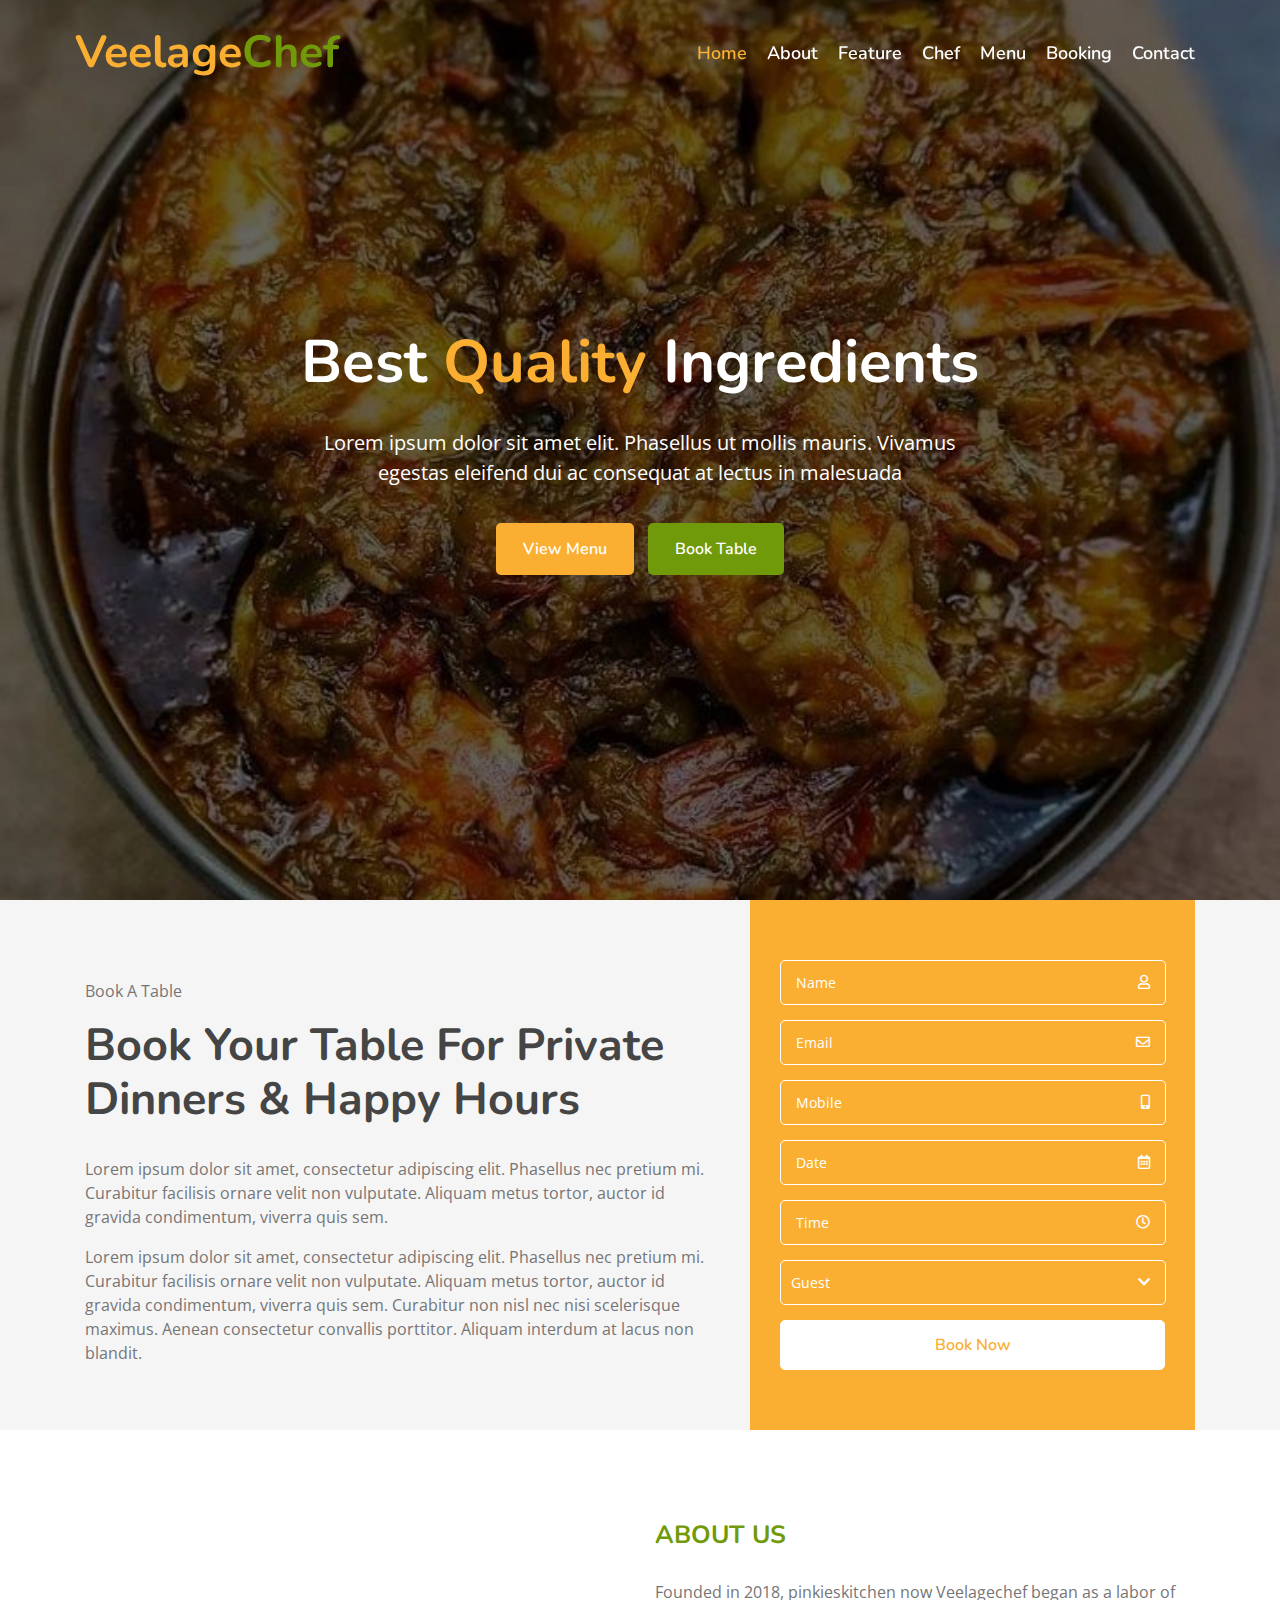
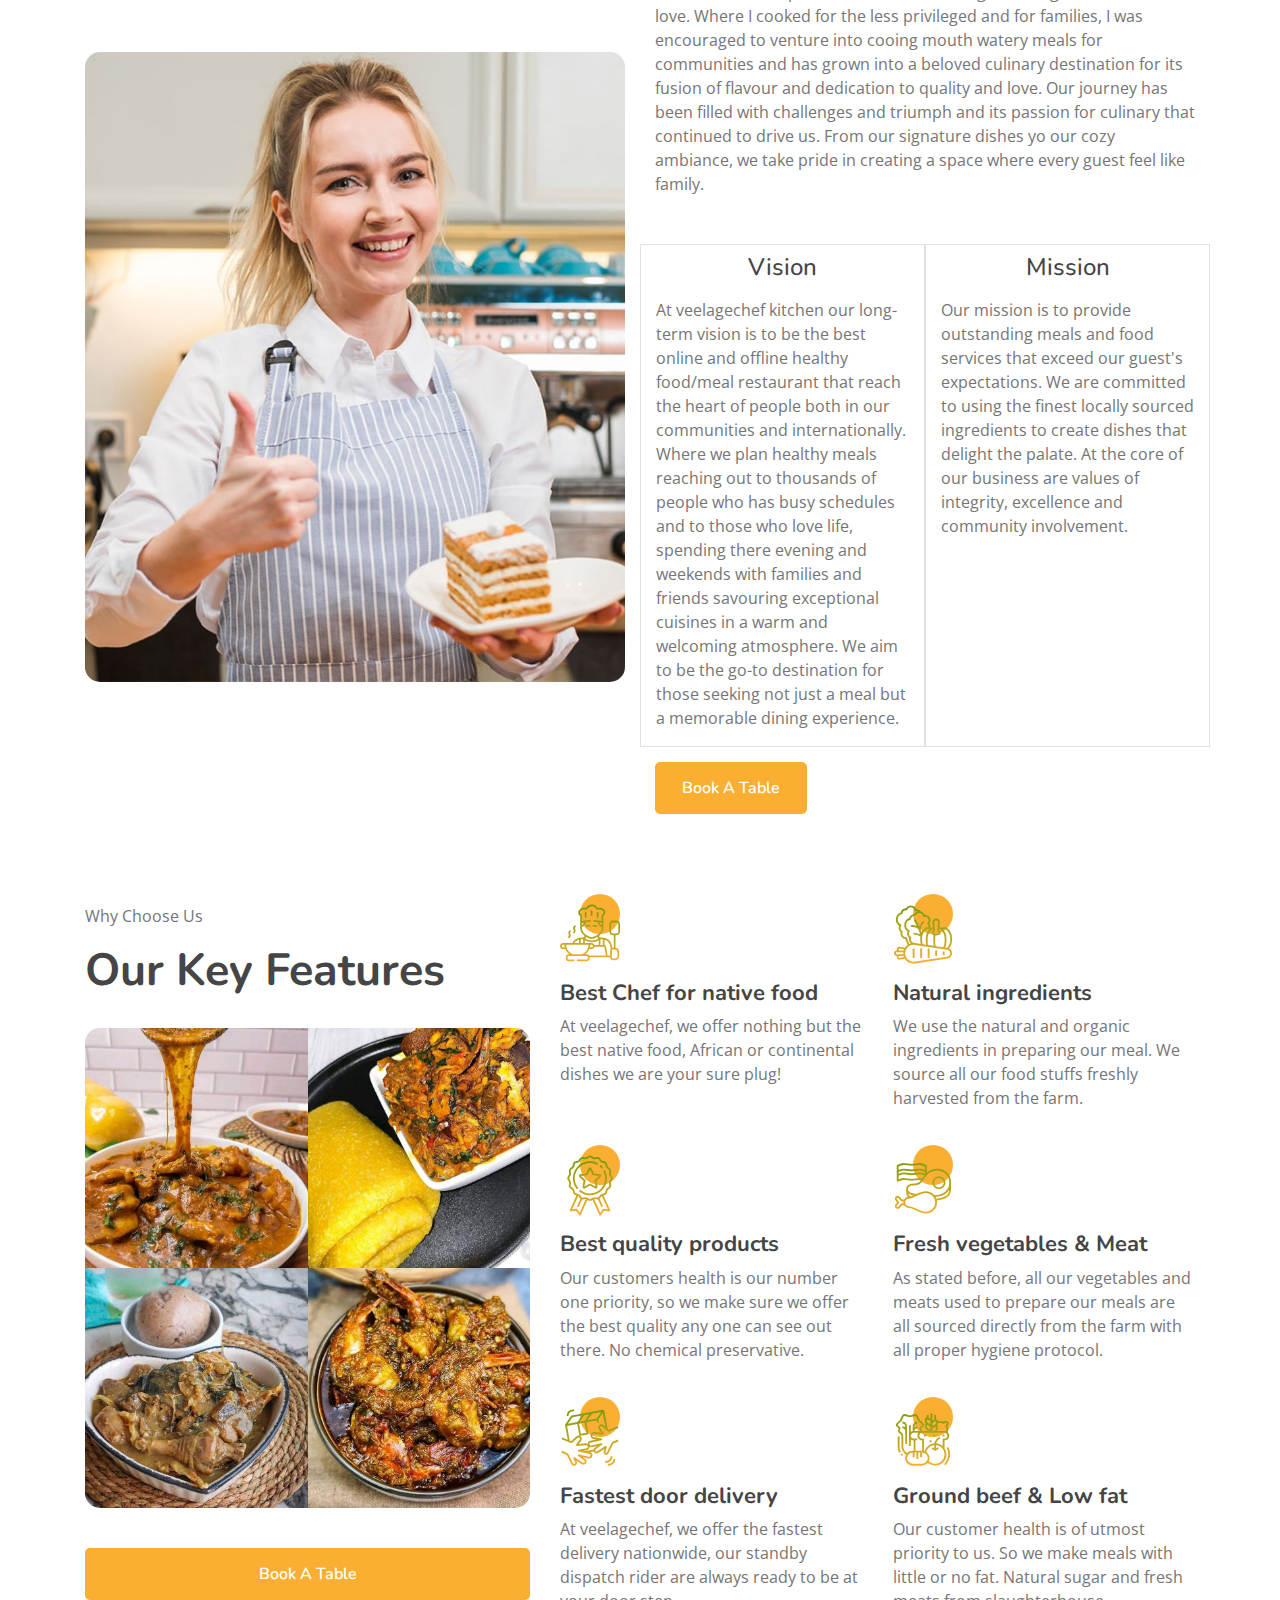
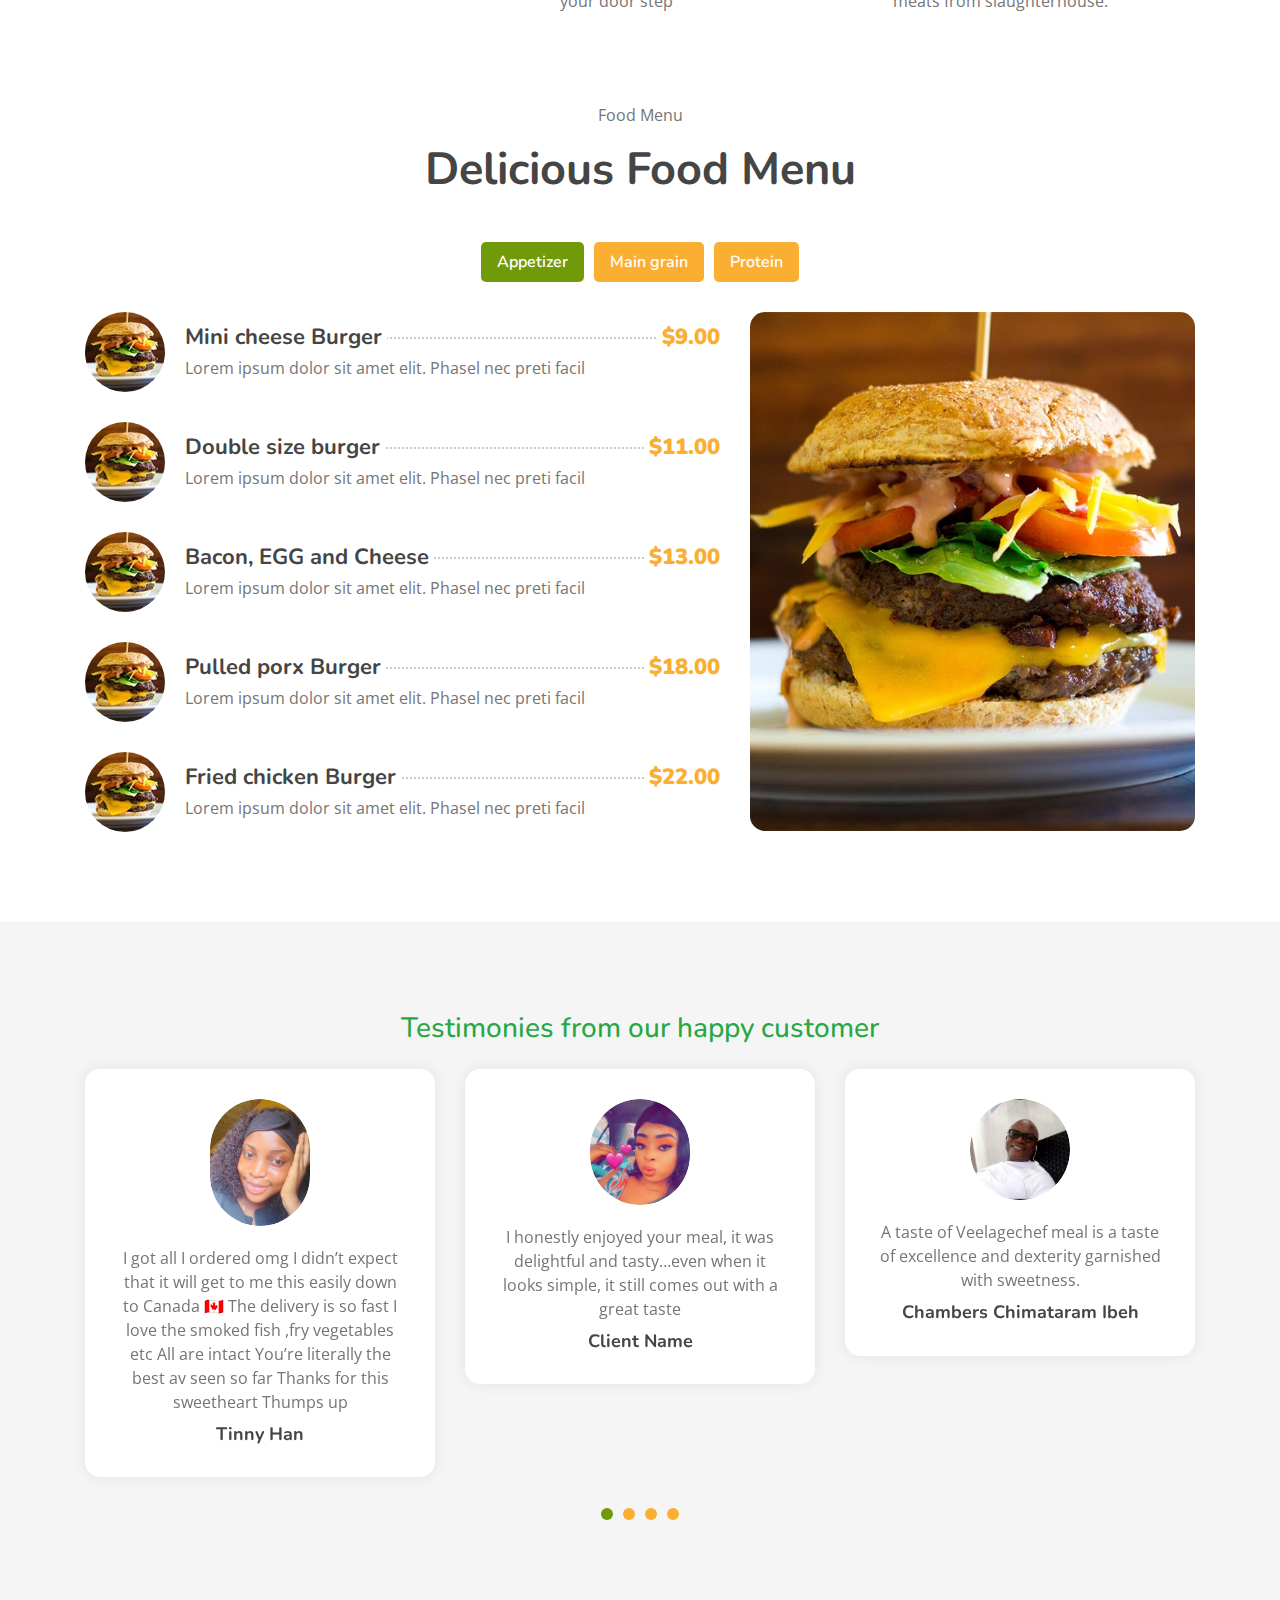
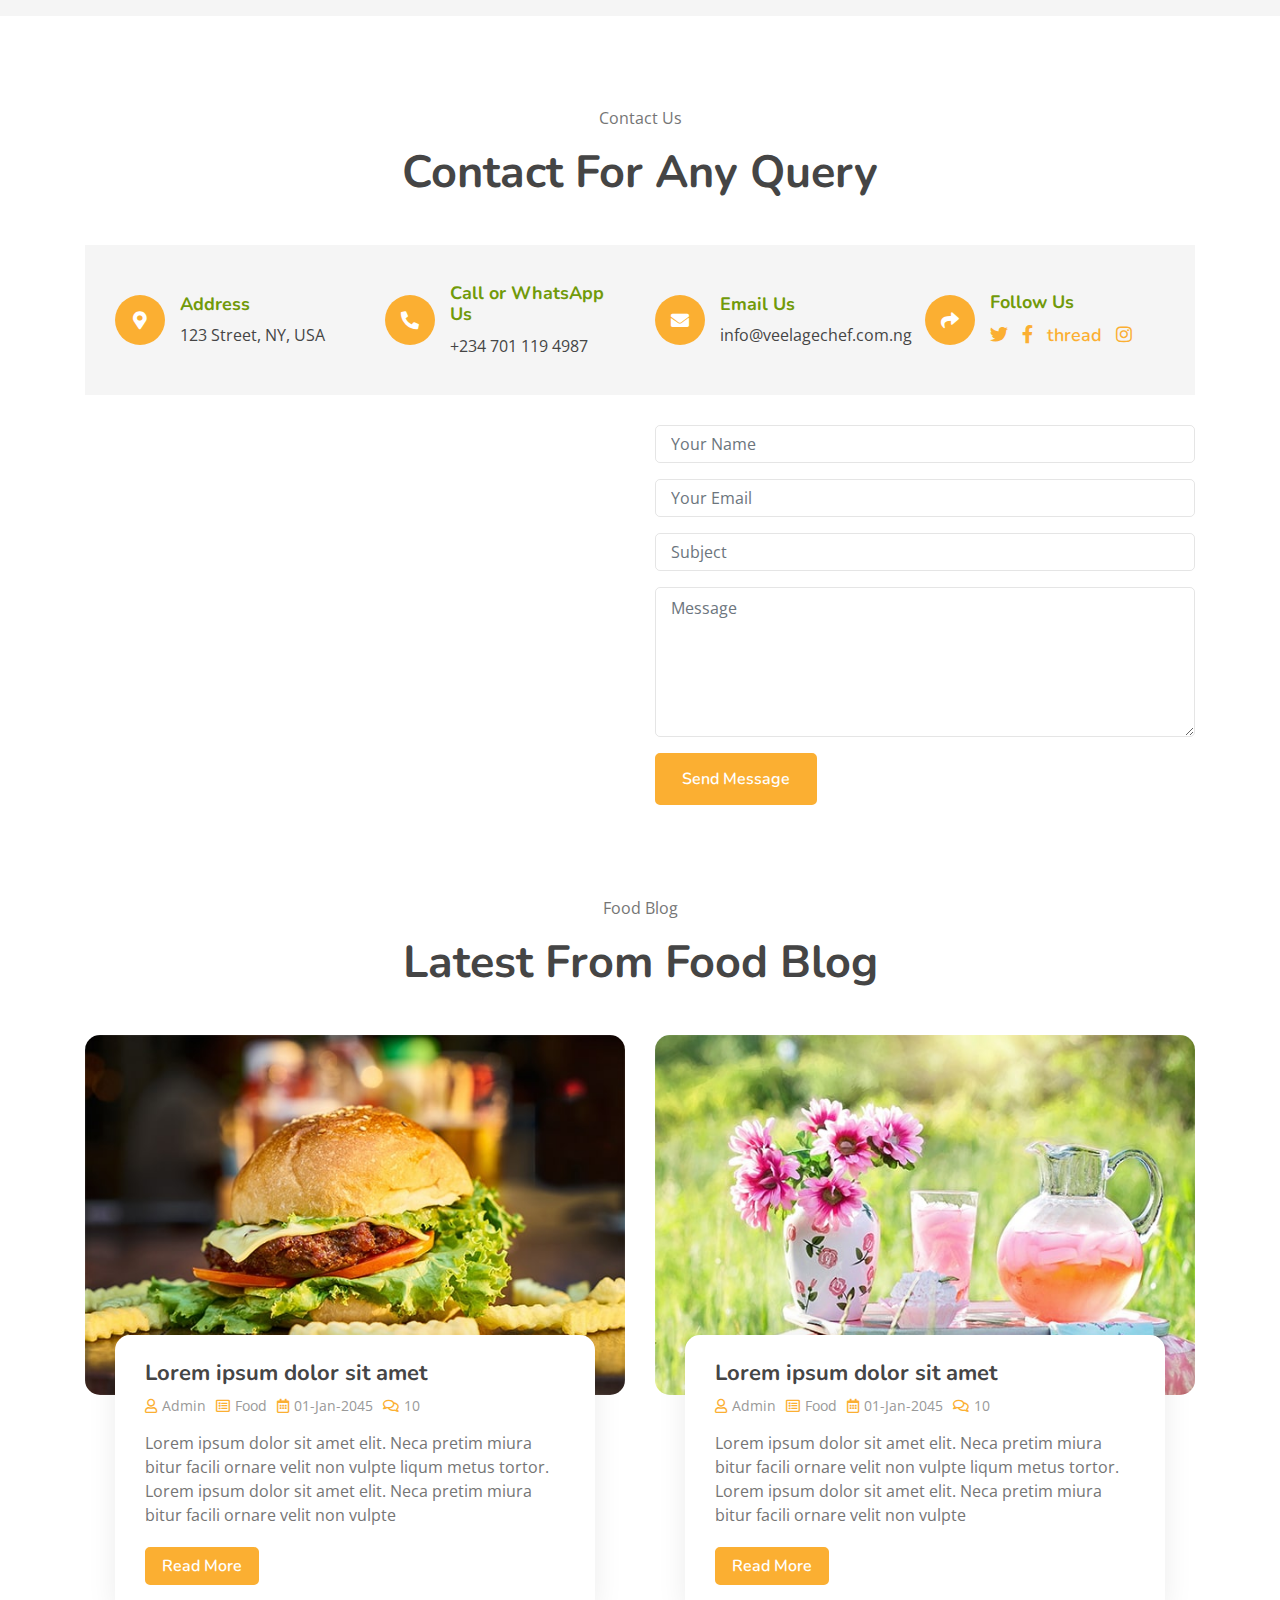
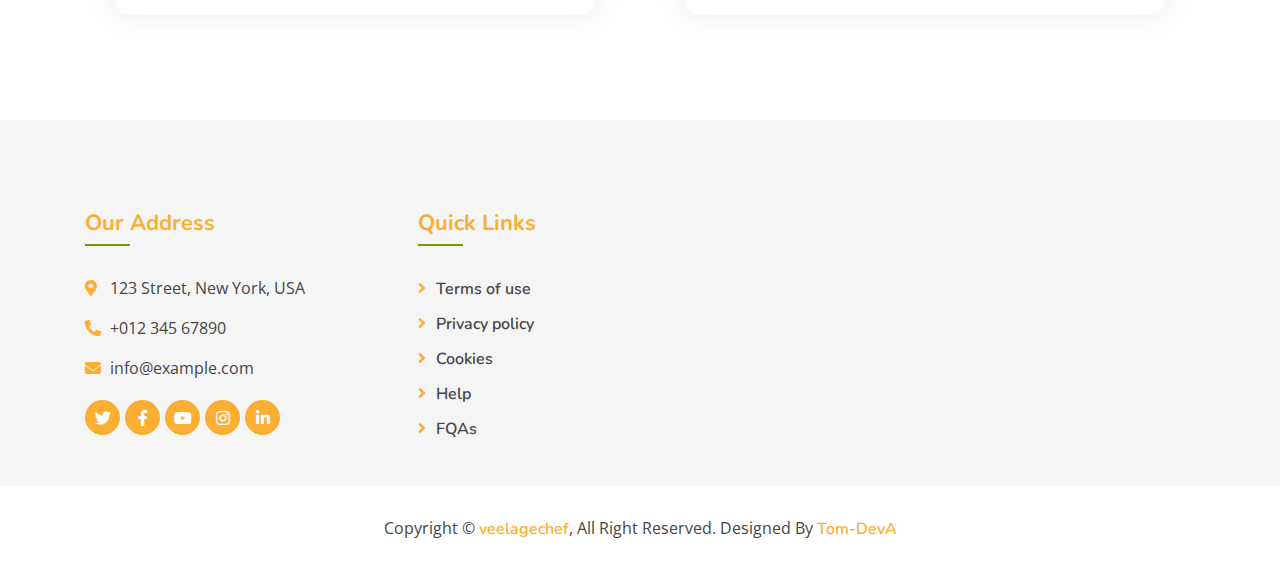
<file: index.html>
<!DOCTYPE html>
<html lang="en">
<head>
    <meta charset="utf-8">
    <title>VeelageChef</title>
    <meta content="width=device-width, initial-scale=1.0" name="viewport">
    <meta content="Home of Delicacy" name="keywords">
    <meta content="Home of Delicacy" name="description">

    <!-- Favicon -->
    <link href="img/favicon.ico" rel="icon">

    <!-- Google Font -->
    <link href="https://fonts.googleapis.com/css?family=Open+Sans:300,400|Nunito:600,700" rel="stylesheet">

    <!-- CSS Libraries -->
    <link href="https://stackpath.bootstrapcdn.com/bootstrap/4.4.1/css/bootstrap.min.css" rel="stylesheet">
    <link href="https://cdnjs.cloudflare.com/ajax/libs/font-awesome/5.10.0/css/all.min.css" rel="stylesheet">
    <link href="lib/animate/animate.min.css" rel="stylesheet">
    <link href="lib/owlcarousel/assets/owl.carousel.min.css" rel="stylesheet">
    <link href="lib/flaticon/font/flaticon.css" rel="stylesheet">
    <link href="lib/tempusdominus/css/tempusdominus-bootstrap-4.min.css" rel="stylesheet"/>

    <!-- Template Stylesheet -->
    <link href="css/style.css" rel="stylesheet">
</head>

<body>
<!-- Nav Bar Start -->
<div class="navbar navbar-expand-lg bg-light navbar-light">
    <div class="container-fluid">
        <a href="index.html" class="navbar-brand">Veelage<span>Chef</span></a>
        <button type="button" class="navbar-toggler" data-toggle="collapse" data-target="#navbarCollapse">
            <span class="navbar-toggler-icon"></span>
        </button>

        <div class="collapse navbar-collapse justify-content-between" id="navbarCollapse">
            <div class="navbar-nav ml-auto">
                <a href="index.html" class="nav-item nav-link active">Home</a>
                <a href="about.html" class="nav-item nav-link">About</a>
                <a href="feature.html" class="nav-item nav-link">Feature</a>
                <a href="team.html" class="nav-item nav-link">Chef</a>
                <a href="menu.html" class="nav-item nav-link">Menu</a>
                <a href="booking.html" class="nav-item nav-link">Booking</a>
                <a href="contact.html" class="nav-item nav-link">Contact</a>
            </div>
        </div>
    </div>
</div>
<!-- Nav Bar End -->


<!-- Carousel Start -->
<div class="carousel">
    <div class="container-fluid">
        <div class="owl-carousel">
            <div class="carousel-item">
                <div class="carousel-img">
                    <img src="images/food4.jpg" alt="Image">
                </div>
                <div class="carousel-text">
                    <h1>Best <span>Quality</span> Ingredients</h1>
                    <p>
                        Lorem ipsum dolor sit amet elit. Phasellus ut mollis mauris. Vivamus egestas eleifend dui ac
                        consequat at lectus in malesuada
                    </p>
                    <div class="carousel-btn">
                        <a class="btn custom-btn" href="">View Menu</a>
                        <a class="btn custom-btn" href="">Book Table</a>
                    </div>
                </div>
            </div>
            <div class="carousel-item">
                <div class="carousel-img">
                    <img src="images/food1.jpg" alt="Image">
                </div>
                <div class="carousel-text">
                    <h1>World’s <span>Best</span> Chef</h1>
                    <p>
                        Morbi sagittis turpis id suscipit feugiat. Suspendisse eu augue urna. Morbi sagittis, orci
                        sodales varius fermentum, tortor
                    </p>
                    <div class="carousel-btn">
                        <a class="btn custom-btn" href="">View Menu</a>
                        <a class="btn custom-btn" href="">Book Table</a>
                    </div>
                </div>
            </div>
            <div class="carousel-item">
                <div class="carousel-img">
                    <img src="images/food2.jpg" alt="Image">
                </div>
                <div class="carousel-text">
                    <h1>Fastest Order <span>Delivery</span></h1>
                    <p>
                        Sed ultrices, est eget feugiat accumsan, dui nibh egestas tortor, ut rhoncus nibh ligula euismod
                        quam. Proin pellentesque odio
                    </p>
                    <div class="carousel-btn">
                        <a class="btn custom-btn" href="">View Menu</a>
                        <a class="btn custom-btn" href="">Book Table</a>
                    </div>
                </div>
            </div>
        </div>
    </div>
</div>
<!-- Carousel End -->


<!-- Booking Start -->
<div class="booking">
    <div class="container">
        <div class="row align-items-center">
            <div class="col-lg-7">
                <div class="booking-content">
                    <div class="section-header">
                        <p>Book A Table</p>
                        <h2>Book Your Table For Private Dinners & Happy Hours</h2>
                    </div>
                    <div class="about-text">
                        <p>
                            Lorem ipsum dolor sit amet, consectetur adipiscing elit. Phasellus nec pretium mi. Curabitur
                            facilisis ornare velit non vulputate. Aliquam metus tortor, auctor id gravida condimentum,
                            viverra quis sem.
                        </p>
                        <p>
                            Lorem ipsum dolor sit amet, consectetur adipiscing elit. Phasellus nec pretium mi. Curabitur
                            facilisis ornare velit non vulputate. Aliquam metus tortor, auctor id gravida condimentum,
                            viverra quis sem. Curabitur non nisl nec nisi scelerisque maximus. Aenean consectetur
                            convallis porttitor. Aliquam interdum at lacus non blandit.
                        </p>
                    </div>
                </div>
            </div>
            <div class="col-lg-5">
                <div class="booking-form">
                    <form>
                        <div class="control-group">
                            <div class="input-group">
                                <input type="text" class="form-control" placeholder="Name" required="required"/>
                                <div class="input-group-append">
                                    <div class="input-group-text"><i class="far fa-user"></i></div>
                                </div>
                            </div>
                        </div>
                        <div class="control-group">
                            <div class="input-group">
                                <input type="email" class="form-control" placeholder="Email" required="required"/>
                                <div class="input-group-append">
                                    <div class="input-group-text"><i class="far fa-envelope"></i></div>
                                </div>
                            </div>
                        </div>
                        <div class="control-group">
                            <div class="input-group">
                                <input type="text" class="form-control" placeholder="Mobile" required="required"/>
                                <div class="input-group-append">
                                    <div class="input-group-text"><i class="fa fa-mobile-alt"></i></div>
                                </div>
                            </div>
                        </div>
                        <div class="control-group">
                            <div class="input-group date" id="date" data-target-input="nearest">
                                <input type="text" class="form-control datetimepicker-input" placeholder="Date"
                                       data-target="#date" data-toggle="datetimepicker"/>
                                <div class="input-group-append" data-target="#date" data-toggle="datetimepicker">
                                    <div class="input-group-text"><i class="far fa-calendar-alt"></i></div>
                                </div>
                            </div>
                        </div>
                        <div class="control-group">
                            <div class="input-group time" id="time" data-target-input="nearest">
                                <input type="text" class="form-control datetimepicker-input" placeholder="Time"
                                       data-target="#time" data-toggle="datetimepicker"/>
                                <div class="input-group-append" data-target="#time" data-toggle="datetimepicker">
                                    <div class="input-group-text"><i class="far fa-clock"></i></div>
                                </div>
                            </div>
                        </div>
                        <div class="control-group">
                            <div class="input-group">
                                <select class="custom-select form-control">
                                    <option selected>Guest</option>
                                    <option value="1">1 Guest</option>
                                    <option value="2">2 Guest</option>
                                    <option value="3">3 Guest</option>
                                    <option value="4">4 Guest</option>
                                    <option value="5">5 Guest</option>
                                    <option value="6">6 Guest</option>
                                    <option value="7">7 Guest</option>
                                    <option value="8">8 Guest</option>
                                    <option value="9">9 Guest</option>
                                    <option value="10">10 Guest</option>
                                </select>
                                <div class="input-group-append">
                                    <div class="input-group-text"><i class="fa fa-chevron-down"></i></div>
                                </div>
                            </div>
                        </div>
                        <div>
                            <button class="btn custom-btn" type="submit">Book Now</button>
                        </div>
                    </form>
                </div>
            </div>
        </div>
    </div>
</div>
<!-- Booking End -->


<!-- About Start -->
<div class="about">
    <div class="container">
        <div class="row align-items-center">
            <div class="col-lg-6">
                <div class="about-img">
                    <img src="img/about.jpg" alt="Image">
                </div>
            </div>
            <div class="col-lg-6">
                <div class="about-content">
                    <div class="section-header">
                        <h3>ABOUT US</h3>
                    </div>
                    <div class="about-text">
                        <p class="mb-5">
                            Founded in 2018, pinkieskitchen now Veelagechef began as a labor of love. Where I cooked for
                            the less privileged and for families, I was encouraged to venture into cooing mouth watery
                            meals for communities and has grown into a beloved culinary destination for its fusion of
                            flavour and dedication to quality and love. Our journey has been filled with challenges and
                            triumph and its passion for culinary that continued to drive us. From our signature dishes
                            yo our cozy ambiance, we take pride in creating a space where every guest feel like family.
                        </p>
                        <div class="row g-2">
                            <div class="col-lg-6 border">
                                <h4 class="text-center py-2">Vision</h4>
                                <p>
                                    At veelagechef kitchen our long-term vision is to be the best online and offline
                                    healthy food/meal restaurant that reach the heart of people both in our communities
                                    and internationally. Where we plan healthy meals reaching out to thousands of people
                                    who has busy schedules and to those who love life, spending there evening and
                                    weekends with families and friends savouring exceptional cuisines in a warm and
                                    welcoming atmosphere. We aim to be the go-to destination for those seeking not just
                                    a meal but a memorable dining experience.
                                </p>
                            </div>

                            <div class="col-lg-6 border">
                                <h4 class="text-center py-2">Mission</h4>
                                <p>
                                    Our mission is to provide outstanding meals and food services that exceed our
                                    guest's expectations. We are committed to using the finest locally sourced
                                    ingredients to create dishes that delight the palate. At the core of our business
                                    are values of integrity, excellence and community involvement.
                                </p>
                            </div>
                        </div>
                        <a class="btn custom-btn" href="menu.html">Book A Table</a>
                    </div>
                </div>
            </div>
        </div>
    </div>
</div>
<!-- About End -->


<!--&lt;!&ndash; Video Modal Start&ndash;&gt;-->
<!--<div class="modal fade" id="videoModal" tabindex="-1" role="dialog" aria-labelledby="exampleModalLabel"-->
<!--     aria-hidden="true">-->
<!--    <div class="modal-dialog" role="document">-->
<!--        <div class="modal-content">-->
<!--            <div class="modal-body">-->
<!--                <button type="button" class="close" data-dismiss="modal" aria-label="Close">-->
<!--                    <span aria-hidden="true">&times;</span>-->
<!--                </button>-->
<!--                &lt;!&ndash; 16:9 aspect ratio &ndash;&gt;-->
<!--                <div class="embed-responsive embed-responsive-16by9">-->
<!--                    <iframe class="embed-responsive-item" src="" id="video" allowscriptaccess="always"-->
<!--                            allow="autoplay"></iframe>-->
<!--                </div>-->
<!--            </div>-->
<!--        </div>-->
<!--    </div>-->
<!--</div>-->
<!--&lt;!&ndash; Video Modal End &ndash;&gt;-->


<!-- Feature Start -->
<div class="feature">
    <div class="container">
        <div class="row">
            <div class="col-lg-5">
                <div class="section-header">
                    <p>Why Choose Us</p>
                    <h2>Our Key Features</h2>
                </div>
                <div class="feature-text">
                    <div class="feature-img">
                        <div class="row">
                            <div class="col-6">
                                <img src="images/food1.jpg" alt="Image">
                            </div>
                            <div class="col-6">
                                <img src="images/food2.jpg" alt="Image">
                            </div>
                            <div class="col-6">
                                <img src="images/food5.jpg" alt="Image">
                            </div>
                            <div class="col-6">
                                <img src="images/food4.jpg" alt="Image">
                            </div>
                        </div>
                    </div>
                    <a class="btn custom-btn" href="menu.html">Book A Table</a>
                </div>
            </div>
            <div class="col-lg-7">
                <div class="row">
                    <div class="col-sm-6">
                        <div class="feature-item">
                            <i class="flaticon-cooking"></i>
                            <h3>Best Chef for native food</h3>
                            <p>
                                At veelagechef, we offer nothing but the best native food, African or continental dishes
                                we are your sure plug!
                            </p>
                        </div>
                    </div>
                    <div class="col-sm-6">
                        <div class="feature-item">
                            <i class="flaticon-vegetable"></i>
                            <h3>Natural ingredients</h3>
                            <p>
                                We use the natural and organic ingredients in preparing our meal. We source all our food
                                stuffs freshly harvested from the farm.
                            </p>
                        </div>
                    </div>
                </div>
                <div class="row">
                    <div class="col-sm-6">
                        <div class="feature-item">
                            <i class="flaticon-medal"></i>
                            <h3>Best quality products</h3>
                            <p>
                                Our customers health is our number one priority, so we make sure we offer the best
                                quality any one can see out there. No chemical preservative.
                            </p>
                        </div>
                    </div>
                    <div class="col-sm-6">
                        <div class="feature-item">
                            <i class="flaticon-meat"></i>
                            <h3>Fresh vegetables & Meat</h3>
                            <p>
                                As stated before, all our vegetables and meats used to prepare our meals are all sourced
                                directly from the farm with all proper hygiene protocol.
                            </p>
                        </div>
                    </div>
                </div>
                <div class="row">
                    <div class="col-sm-6">
                        <div class="feature-item">
                            <i class="flaticon-courier"></i>
                            <h3>Fastest door delivery</h3>
                            <p>
                                At veelagechef, we offer the fastest delivery nationwide, our standby dispatch rider are
                                always ready to be at your door step
                            </p>
                        </div>
                    </div>
                    <div class="col-sm-6">
                        <div class="feature-item">
                            <i class="flaticon-fruits-and-vegetables"></i>
                            <h3>Ground beef & Low fat</h3>
                            <p>
                                Our customer health is of utmost priority to us. So we make meals with little or no fat.
                                Natural sugar and fresh meats from slaughterhouse.
                            </p>
                        </div>
                    </div>
                </div>
            </div>
        </div>
    </div>
</div>
<!-- Feature End -->


<!--&lt;!&ndash; Food Start &ndash;&gt;-->
<!--<div class="food">-->
<!--    <div class="container">-->
<!--        <div class="row align-items-center">-->
<!--            <div class="col-md-4">-->
<!--                <div class="food-item">-->
<!--                    <i class="flaticon-burger"></i>-->
<!--                    <h2>Burgers</h2>-->
<!--                    <p>-->
<!--                        Lorem ipsum dolor sit amet elit. Phasel nec pretium mi. Curabit facilis ornare velit non-->
<!--                        vulputa. Aliquam metus tortor auctor quis sem.-->
<!--                    </p>-->
<!--                    <a href="">View Menu</a>-->
<!--                </div>-->
<!--            </div>-->
<!--            <div class="col-md-4">-->
<!--                <div class="food-item">-->
<!--                    <i class="flaticon-snack"></i>-->
<!--                    <h2>Snacks</h2>-->
<!--                    <p>-->
<!--                        Lorem ipsum dolor sit amet elit. Phasel nec pretium mi. Curabit facilis ornare velit non-->
<!--                        vulputa. Aliquam metus tortor auctor quis sem.-->
<!--                    </p>-->
<!--                    <a href="">View Menu</a>-->
<!--                </div>-->
<!--            </div>-->
<!--            <div class="col-md-4">-->
<!--                <div class="food-item">-->
<!--                    <i class="flaticon-cocktail"></i>-->
<!--                    <h2>Beverages</h2>-->
<!--                    <p>-->
<!--                        Lorem ipsum dolor sit amet elit. Phasel nec pretium mi. Curabit facilis ornare velit non-->
<!--                        vulputa. Aliquam metus tortor auctor quis sem.-->
<!--                    </p>-->
<!--                    <a href="">View Menu</a>-->
<!--                </div>-->
<!--            </div>-->
<!--        </div>-->
<!--    </div>-->
<!--</div>-->
<!--&lt;!&ndash; Food End &ndash;&gt;-->


<!-- Menu Start -->
<div class="menu">
    <div class="container">
        <div class="section-header text-center">
            <p>Food Menu</p>
            <h2>Delicious Food Menu</h2>
        </div>
        <div class="menu-tab">
            <ul class="nav nav-pills justify-content-center">
                <li class="nav-item">
                    <a class="nav-link active" data-toggle="pill" href="#burgers">Appetizer</a>
                </li>
                <li class="nav-item">
                    <a class="nav-link" data-toggle="pill" href="#snacks">Main grain</a>
                </li>
                <li class="nav-item">
                    <a class="nav-link" data-toggle="pill" href="#beverages">Protein</a>
                </li>
            </ul>
            <div class="tab-content">
                <div id="burgers" class="container tab-pane active">
                    <div class="row">
                        <div class="col-lg-7 col-md-12">
                            <div class="menu-item">
                                <div class="menu-img">
                                    <img src="img/menu-burger.jpg" alt="Image">
                                </div>
                                <div class="menu-text">
                                    <h3><span>Mini cheese Burger</span> <strong>$9.00</strong></h3>
                                    <p>Lorem ipsum dolor sit amet elit. Phasel nec preti facil</p>
                                </div>
                            </div>
                            <div class="menu-item">
                                <div class="menu-img">
                                    <img src="img/menu-burger.jpg" alt="Image">
                                </div>
                                <div class="menu-text">
                                    <h3><span>Double size burger</span> <strong>$11.00</strong></h3>
                                    <p>Lorem ipsum dolor sit amet elit. Phasel nec preti facil</p>
                                </div>
                            </div>
                            <div class="menu-item">
                                <div class="menu-img">
                                    <img src="img/menu-burger.jpg" alt="Image">
                                </div>
                                <div class="menu-text">
                                    <h3><span>Bacon, EGG and Cheese</span> <strong>$13.00</strong></h3>
                                    <p>Lorem ipsum dolor sit amet elit. Phasel nec preti facil</p>
                                </div>
                            </div>
                            <div class="menu-item">
                                <div class="menu-img">
                                    <img src="img/menu-burger.jpg" alt="Image">
                                </div>
                                <div class="menu-text">
                                    <h3><span>Pulled porx Burger</span> <strong>$18.00</strong></h3>
                                    <p>Lorem ipsum dolor sit amet elit. Phasel nec preti facil</p>
                                </div>
                            </div>
                            <div class="menu-item">
                                <div class="menu-img">
                                    <img src="img/menu-burger.jpg" alt="Image">
                                </div>
                                <div class="menu-text">
                                    <h3><span>Fried chicken Burger</span> <strong>$22.00</strong></h3>
                                    <p>Lorem ipsum dolor sit amet elit. Phasel nec preti facil</p>
                                </div>
                            </div>
                        </div>
                        <div class="col-lg-5 d-none d-lg-block">
                            <img src="img/menu-burger-img.jpg" alt="Image">
                        </div>
                    </div>
                </div>
                <div id="snacks" class="container tab-pane fade">
                    <div class="row">
                        <div class="col-lg-7 col-md-12">
                            <div class="menu-item">
                                <div class="menu-img">
                                    <img src="img/menu-snack.jpg" alt="Image">
                                </div>
                                <div class="menu-text">
                                    <h3><span>Corn Tikki - Spicy fried Aloo</span> <strong>$15.00</strong></h3>
                                    <p>Lorem ipsum dolor sit amet elit. Phasel nec preti facil</p>
                                </div>
                            </div>
                            <div class="menu-item">
                                <div class="menu-img">
                                    <img src="img/menu-snack.jpg" alt="Image">
                                </div>
                                <div class="menu-text">
                                    <h3><span>Bread besan Toast</span> <strong>$35.00</strong></h3>
                                    <p>Lorem ipsum dolor sit amet elit. Phasel nec preti facil</p>
                                </div>
                            </div>
                            <div class="menu-item">
                                <div class="menu-img">
                                    <img src="img/menu-snack.jpg" alt="Image">
                                </div>
                                <div class="menu-text">
                                    <h3><span>Healthy soya nugget snacks</span> <strong>$20.00</strong></h3>
                                    <p>Lorem ipsum dolor sit amet elit. Phasel nec preti facil</p>
                                </div>
                            </div>
                            <div class="menu-item">
                                <div class="menu-img">
                                    <img src="img/menu-snack.jpg" alt="Image">
                                </div>
                                <div class="menu-text">
                                    <h3><span>Tandoori Soya Chunks</span> <strong>$30.00</strong></h3>
                                    <p>Lorem ipsum dolor sit amet elit. Phasel nec preti facil</p>
                                </div>
                            </div>
                        </div>
                        <div class="col-lg-5 d-none d-lg-block">
                            <img src="img/menu-snack-img.jpg" alt="Image">
                        </div>
                    </div>
                </div>
                <div id="beverages" class="container tab-pane fade">
                    <div class="row">
                        <div class="col-lg-7 col-md-12">
                            <div class="menu-item">
                                <div class="menu-img">
                                    <img src="img/menu-beverage.jpg" alt="Image">
                                </div>
                                <div class="menu-text">
                                    <h3><span>Single Cup Brew</span> <strong>$7.00</strong></h3>
                                    <p>Lorem ipsum dolor sit amet elit. Phasel nec preti facil</p>
                                </div>
                            </div>
                            <div class="menu-item">
                                <div class="menu-img">
                                    <img src="img/menu-beverage.jpg" alt="Image">
                                </div>
                                <div class="menu-text">
                                    <h3><span>Caffe Americano</span> <strong>$9.00</strong></h3>
                                    <p>Lorem ipsum dolor sit amet elit. Phasel nec preti facil</p>
                                </div>
                            </div>
                            <div class="menu-item">
                                <div class="menu-img">
                                    <img src="img/menu-beverage.jpg" alt="Image">
                                </div>
                                <div class="menu-text">
                                    <h3><span>Caramel Macchiato</span> <strong>$15.00</strong></h3>
                                    <p>Lorem ipsum dolor sit amet elit. Phasel nec preti facil</p>
                                </div>
                            </div>
                            <div class="menu-item">
                                <div class="menu-img">
                                    <img src="img/menu-beverage.jpg" alt="Image">
                                </div>
                                <div class="menu-text">
                                    <h3><span>Standard black coffee</span> <strong>$8.00</strong></h3>
                                    <p>Lorem ipsum dolor sit amet elit. Phasel nec preti facil</p>
                                </div>
                            </div>
                            <div class="menu-item">
                                <div class="menu-img">
                                    <img src="img/menu-beverage.jpg" alt="Image">
                                </div>
                                <div class="menu-text">
                                    <h3><span>Standard black coffee</span> <strong>$12.00</strong></h3>
                                    <p>Lorem ipsum dolor sit amet elit. Phasel nec preti facil</p>
                                </div>
                            </div>
                        </div>
                        <div class="col-lg-5 d-none d-lg-block">
                            <img src="img/menu-beverage-img.jpg" alt="Image">
                        </div>
                    </div>
                </div>
            </div>
        </div>
    </div>
</div>
<!-- Menu End -->


<!-- Testimonial Start -->
<div class="testimonial">
    <h3 class="text-center text-success">Testimonies from our happy customer</h3>
    <div class="container">
        <div class="owl-carousel testimonials-carousel">
            <div class="testimonial-item">
                <div class="testimonial-img">
                    <img src="img/testimonial-1.jpg" alt="Image">
                </div>
                <p>
                    I honestly enjoyed your meal, it was delightful and tasty…even when it looks simple, it still comes
                    out with a great taste
                </p>
                <h2>Client Name</h2>
            </div>
            <div class="testimonial-item">
                <div class="testimonial-img">
                    <img src="img/testimonial-2.jpg" alt="Image">
                </div>
                <p>
                    A taste of Veelagechef meal is a taste of excellence and dexterity garnished with sweetness.
                </p>
                <h2>Chambers Chimataram Ibeh</h2>
            </div>
            <div class="testimonial-item">
                <div class="testimonial-img">
                    <img src="img/testimonial-3.jpg" alt="Image">
                </div>
                <p>
                    If you have not had a taste of veelafechef meal, you have been missing manna from above. Give it a
                    try today.
                </p>
                <h2>Sandra okezie</h2>
            </div>
            <div class="testimonial-item">
                <div class="testimonial-img">
                    <img src="img/testimonial-4.jpg" alt="Image">
                </div>
                <p>
                    I got all I ordered omg I didn’t expect that it will get to me this easily down to Canada 🇨🇦
                    The delivery is so fast
                    I love the smoked fish ,fry vegetables etc
                    All are intact
                    You’re literally the best av seen so far
                    Thanks for this sweetheart
                    Thumps up
                </p>
                <h2>Tinny Han</h2>
            </div>
        </div>
    </div>
</div>
<!-- Testimonial End -->


<!-- Contact Start -->
<div class="contact">
    <div class="container">
        <div class="section-header text-center">
            <p>Contact Us</p>
            <h2>Contact For Any Query</h2>
        </div>
        <div class="row align-items-center contact-information">
            <div class="col-md-6 col-lg-3">
                <div class="contact-info">
                    <div class="contact-icon">
                        <i class="fa fa-map-marker-alt"></i>
                    </div>
                    <div class="contact-text">
                        <h3>Address</h3>
                        <p>123 Street, NY, USA</p>
                    </div>
                </div>
            </div>
            <div class="col-md-6 col-lg-3">
                <div class="contact-info">
                    <div class="contact-icon">
                        <i class="fa fa-phone-alt"></i>
                    </div>
                    <div class="contact-text">
                        <h3>Call or WhatsApp Us</h3>
                        <p>+234 701 119 4987</p>
                    </div>
                </div>
            </div>
            <div class="col-md-6 col-lg-3">
                <div class="contact-info">
                    <div class="contact-icon">
                        <i class="fa fa-envelope"></i>
                    </div>
                    <div class="contact-text">
                        <h3>Email Us</h3>
                        <p>info@veelagechef.com.ng</p>
                    </div>
                </div>
            </div>
            <div class="col-md-6 col-lg-3">
                <div class="contact-info">
                    <div class="contact-icon">
                        <i class="fa fa-share"></i>
                    </div>
                    <div class="contact-text">
                        <h3>Follow Us</h3>
                        <div class="contact-social">
                            <a href="https://twitter.com/bewlah_d?t=-hUgDavs1aWifbFVQGurqQ&s=09"><i
                                    class="fab fa-twitter"></i></a>
                            <a href="https://www.facebook.com/veelagechef?mibextid=ZbWKwL"><i
                                    class="fab fa-facebook-f"></i></a>
                            <a href="https://www.threads.net/@veelage_chef"><i class="fa fa-threads"></i>thread</a>
                            <a href="https://instagram.com/veelage_chef?utm_source=qr&igshid=MzNlNGNkZWQ4Mg%3D%3D"><i
                                    class="fab fa-instagram"></i></a>
                        </div>
                    </div>
                </div>
            </div>
        </div>
        <div class="row contact-form">
            <div class="col-md-6">
                <iframe src="https://www.google.com/maps/embed?pb=!1m18!1m12!1m3!1d3001156.4288297426!2d-78.01371936852176!3d42.72876761954724!2m3!1f0!2f0!3f0!3m2!1i1024!2i768!4f13.1!3m3!1m2!1s0x4ccc4bf0f123a5a9%3A0xddcfc6c1de189567!2sNew%20York%2C%20USA!5e0!3m2!1sen!2sbd!4v1600663868074!5m2!1sen!2sbd"
                        frameborder="0" style="border:0;" allowfullscreen="" aria-hidden="false" tabindex="0"></iframe>
            </div>
            <div class="col-md-6">
                <div id="success"></div>
                <form name="sentMessage" id="contactForm" novalidate="novalidate">
                    <div class="control-group">
                        <input type="text" class="form-control" id="name" placeholder="Your Name" required="required"
                               data-validation-required-message="Please enter your name"/>
                        <p class="help-block text-danger"></p>
                    </div>
                    <div class="control-group">
                        <input type="email" class="form-control" id="email" placeholder="Your Email" required="required"
                               data-validation-required-message="Please enter your email"/>
                        <p class="help-block text-danger"></p>
                    </div>
                    <div class="control-group">
                        <input type="text" class="form-control" id="subject" placeholder="Subject" required="required"
                               data-validation-required-message="Please enter a subject"/>
                        <p class="help-block text-danger"></p>
                    </div>
                    <div class="control-group">
                        <textarea class="form-control" id="message" placeholder="Message" required="required"
                                  data-validation-required-message="Please enter your message"></textarea>
                        <p class="help-block text-danger"></p>
                    </div>
                    <div>
                        <button class="btn custom-btn" type="submit" id="sendMessageButton">Send Message</button>
                    </div>
                </form>
            </div>
        </div>
    </div>
</div>
<!-- Contact End -->


<!-- Blog Start -->
<div class="blog">
    <div class="container">
        <div class="section-header text-center">
            <p>Food Blog</p>
            <h2>Latest From Food Blog</h2>
        </div>
        <div class="row">
            <div class="col-md-6">
                <div class="blog-item">
                    <div class="blog-img">
                        <img src="img/blog-1.jpg" alt="Blog">
                    </div>
                    <div class="blog-content">
                        <h2 class="blog-title">Lorem ipsum dolor sit amet</h2>
                        <div class="blog-meta">
                            <p><i class="far fa-user"></i>Admin</p>
                            <p><i class="far fa-list-alt"></i>Food</p>
                            <p><i class="far fa-calendar-alt"></i>01-Jan-2045</p>
                            <p><i class="far fa-comments"></i>10</p>
                        </div>
                        <div class="blog-text">
                            <p>
                                Lorem ipsum dolor sit amet elit. Neca pretim miura bitur facili ornare velit non vulpte
                                liqum metus tortor. Lorem ipsum dolor sit amet elit. Neca pretim miura bitur facili
                                ornare velit non vulpte
                            </p>
                            <a class="btn custom-btn" href="">Read More</a>
                        </div>
                    </div>
                </div>
            </div>
            <div class="col-md-6">
                <div class="blog-item">
                    <div class="blog-img">
                        <img src="img/blog-2.jpg" alt="Blog">
                    </div>
                    <div class="blog-content">
                        <h2 class="blog-title">Lorem ipsum dolor sit amet</h2>
                        <div class="blog-meta">
                            <p><i class="far fa-user"></i>Admin</p>
                            <p><i class="far fa-list-alt"></i>Food</p>
                            <p><i class="far fa-calendar-alt"></i>01-Jan-2045</p>
                            <p><i class="far fa-comments"></i>10</p>
                        </div>
                        <div class="blog-text">
                            <p>
                                Lorem ipsum dolor sit amet elit. Neca pretim miura bitur facili ornare velit non vulpte
                                liqum metus tortor. Lorem ipsum dolor sit amet elit. Neca pretim miura bitur facili
                                ornare velit non vulpte
                            </p>
                            <a class="btn custom-btn" href="">Read More</a>
                        </div>
                    </div>
                </div>
            </div>
        </div>
    </div>
</div>
<!-- Blog End -->


<!-- Footer Start -->
<div class="footer">
    <div class="container">
        <div class="row">
            <div class="col-lg-7">
                <div class="row">
                    <div class="col-md-6">
                        <div class="footer-contact">
                            <h2>Our Address</h2>
                            <p><i class="fa fa-map-marker-alt"></i>123 Street, New York, USA</p>
                            <p><i class="fa fa-phone-alt"></i>+012 345 67890</p>
                            <p><i class="fa fa-envelope"></i>info@example.com</p>
                            <div class="footer-social">
                                <a href=""><i class="fab fa-twitter"></i></a>
                                <a href=""><i class="fab fa-facebook-f"></i></a>
                                <a href=""><i class="fab fa-youtube"></i></a>
                                <a href=""><i class="fab fa-instagram"></i></a>
                                <a href=""><i class="fab fa-linkedin-in"></i></a>
                            </div>
                        </div>
                    </div>
                    <div class="col-md-6">
                        <div class="footer-link">
                            <h2>Quick Links</h2>
                            <a href="">Terms of use</a>
                            <a href="">Privacy policy</a>
                            <a href="">Cookies</a>
                            <a href="">Help</a>
                            <a href="">FQAs</a>
                        </div>
                    </div>
                </div>
            </div>
        </div>
    </div>
    <div class="copyright">
        <div class="container">
            <p>Copyright &copy; <a href="#">veelagechef</a>, All Right Reserved.</p>
            <p>Designed By <a href="/">Tom-DevA</a></p>
        </div>
    </div>
</div>
<!-- Footer End -->

<a href="#" class="back-to-top"><i class="fa fa-chevron-up"></i></a>

<!-- JavaScript Libraries -->
<script src="https://code.jquery.com/jquery-3.4.1.min.js"></script>
<script src="https://stackpath.bootstrapcdn.com/bootstrap/4.4.1/js/bootstrap.bundle.min.js"></script>
<script src="lib/easing/easing.min.js"></script>
<script src="lib/owlcarousel/owl.carousel.min.js"></script>
<script src="lib/tempusdominus/js/moment.min.js"></script>
<script src="lib/tempusdominus/js/moment-timezone.min.js"></script>
<script src="lib/tempusdominus/js/tempusdominus-bootstrap-4.min.js"></script>

<!-- Contact Javascript File -->
<script src="mail/jqBootstrapValidation.min.js"></script>
<script src="mail/contact.js"></script>

<!-- Template Javascript -->
<script src="js/main.js"></script>
</body>
</html>
</file>
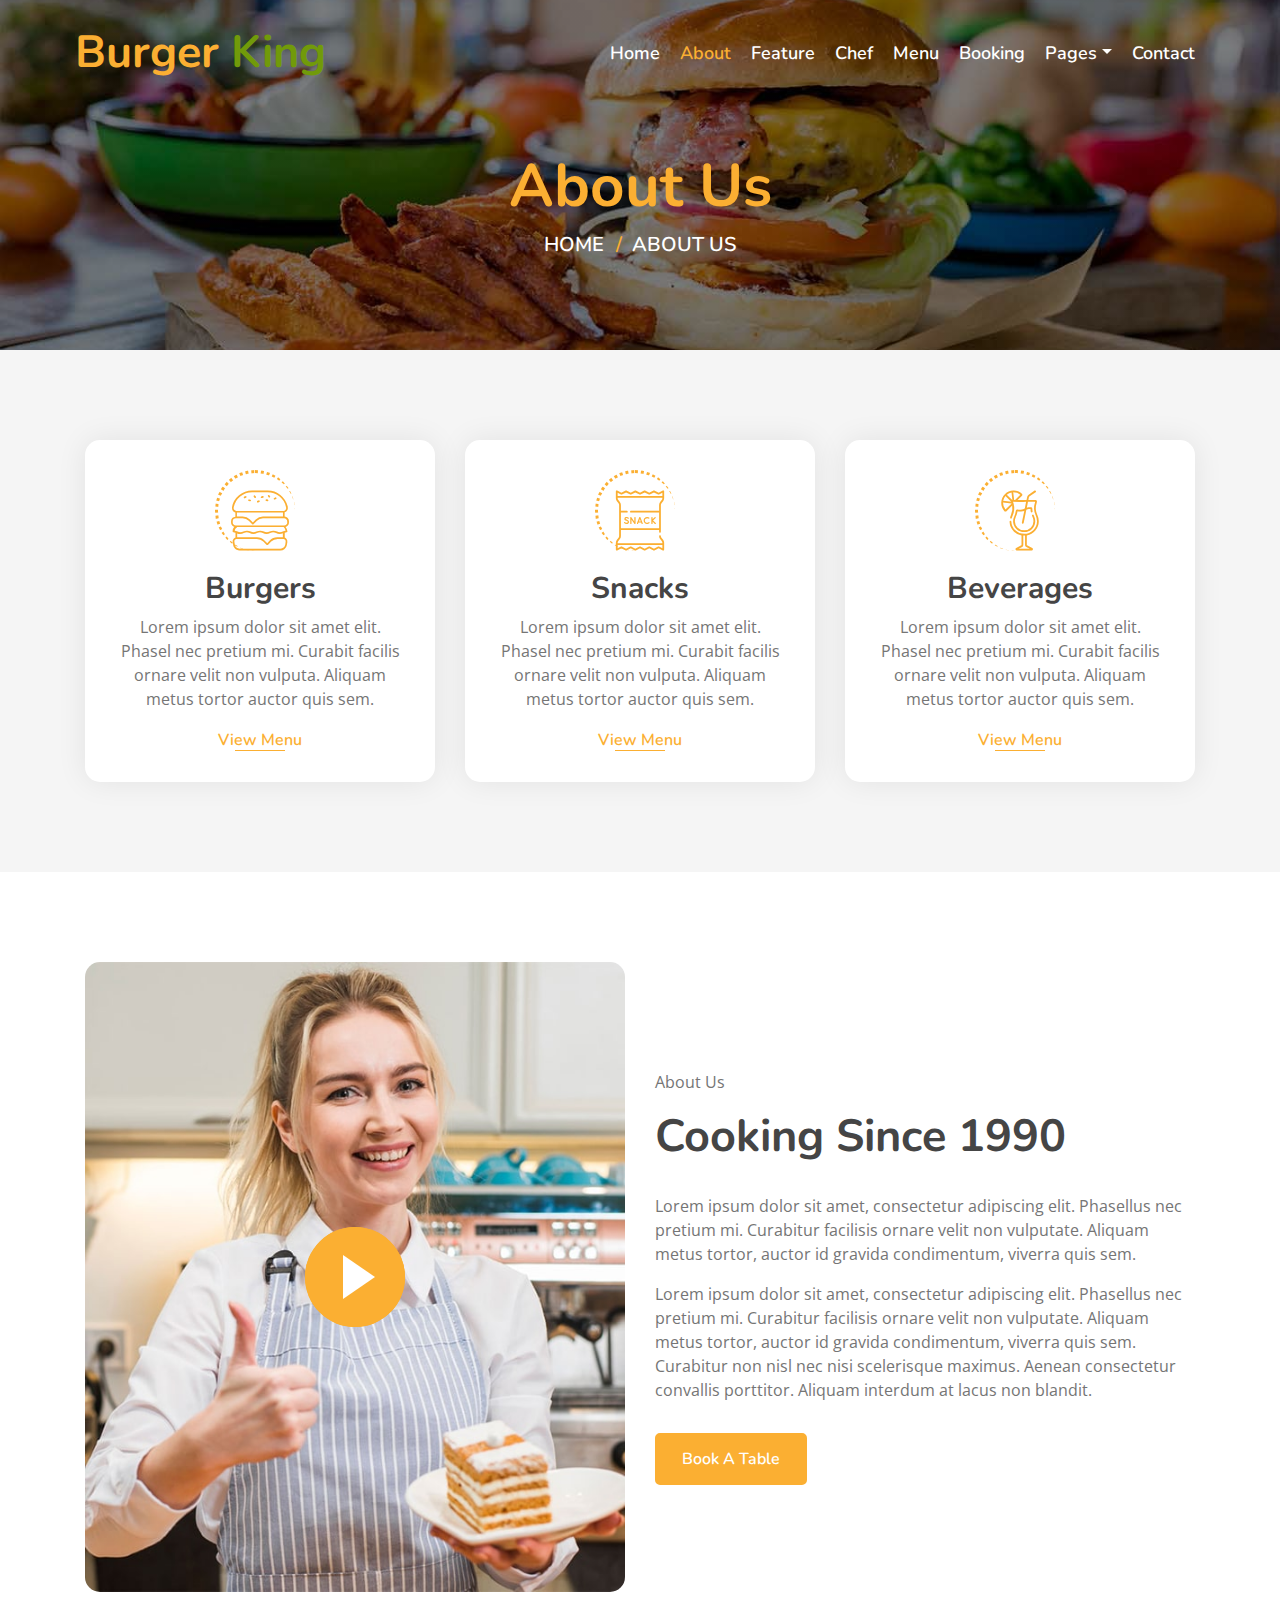
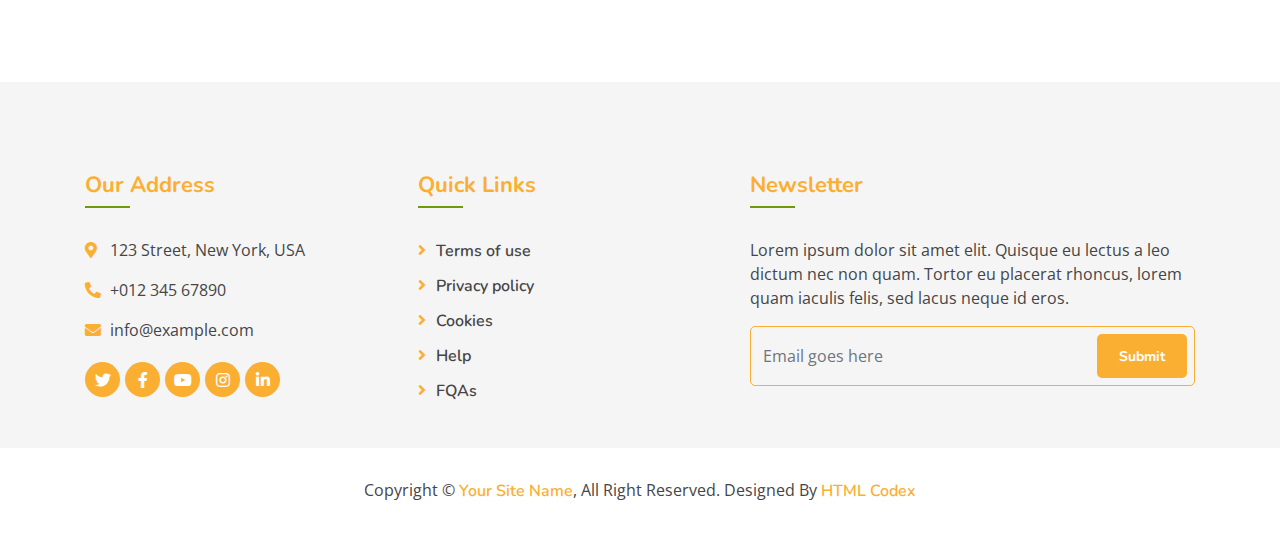
<file: about.html>
<!DOCTYPE html>
<html lang="en">
    <head>
        <meta charset="utf-8">
        <title>Burger King - Food Website Template</title>
        <meta content="width=device-width, initial-scale=1.0" name="viewport">
        <meta content="Free Website Template" name="keywords">
        <meta content="Free Website Template" name="description">

        <!-- Favicon -->
        <link href="img/favicon.ico" rel="icon">

        <!-- Google Font -->
        <link href="https://fonts.googleapis.com/css?family=Open+Sans:300,400|Nunito:600,700" rel="stylesheet"> 
        
        <!-- CSS Libraries -->
        <link href="https://stackpath.bootstrapcdn.com/bootstrap/4.4.1/css/bootstrap.min.css" rel="stylesheet">
        <link href="https://cdnjs.cloudflare.com/ajax/libs/font-awesome/5.10.0/css/all.min.css" rel="stylesheet">
        <link href="lib/animate/animate.min.css" rel="stylesheet">
        <link href="lib/owlcarousel/assets/owl.carousel.min.css" rel="stylesheet">
        <link href="lib/flaticon/font/flaticon.css" rel="stylesheet">
        <link href="lib/tempusdominus/css/tempusdominus-bootstrap-4.min.css" rel="stylesheet" />

        <!-- Template Stylesheet -->
        <link href="css/style.css" rel="stylesheet">
    </head>

    <body>
        <!-- Nav Bar Start -->
        <div class="navbar navbar-expand-lg bg-light navbar-light">
            <div class="container-fluid">
                <a href="index.html" class="navbar-brand">Burger <span>King</span></a>
                <button type="button" class="navbar-toggler" data-toggle="collapse" data-target="#navbarCollapse">
                    <span class="navbar-toggler-icon"></span>
                </button>

                <div class="collapse navbar-collapse justify-content-between" id="navbarCollapse">
                    <div class="navbar-nav ml-auto">
                        <a href="index.html" class="nav-item nav-link">Home</a>
                        <a href="about.html" class="nav-item nav-link active">About</a>
                        <a href="feature.html" class="nav-item nav-link">Feature</a>
                        <a href="team.html" class="nav-item nav-link">Chef</a>
                        <a href="menu.html" class="nav-item nav-link">Menu</a>
                        <a href="booking.html" class="nav-item nav-link">Booking</a>
                        <div class="nav-item dropdown">
                            <a href="#" class="nav-link dropdown-toggle" data-toggle="dropdown">Pages</a>
                            <div class="dropdown-menu">
                                <a href="blog.html" class="dropdown-item">Blog Grid</a>
                                <a href="single.html" class="dropdown-item">Blog Detail</a>
                            </div>
                        </div>
                        <a href="contact.html" class="nav-item nav-link">Contact</a>
                    </div>
                </div>
            </div>
        </div>
        <!-- Nav Bar End -->
        
        
        <!-- Page Header Start -->
        <div class="page-header mb-0">
            <div class="container">
                <div class="row">
                    <div class="col-12">
                        <h2>About Us</h2>
                    </div>
                    <div class="col-12">
                        <a href="">Home</a>
                        <a href="">About Us</a>
                    </div>
                </div>
            </div>
        </div>
        <!-- Page Header End -->
        
        
        <!-- Food Start -->
        <div class="food mt-0">
            <div class="container">
                <div class="row align-items-center">
                    <div class="col-md-4">
                        <div class="food-item">
                            <i class="flaticon-burger"></i>
                            <h2>Burgers</h2>
                            <p>
                                Lorem ipsum dolor sit amet elit. Phasel nec pretium mi. Curabit facilis ornare velit non vulputa. Aliquam metus tortor auctor quis sem. 
                            </p>
                            <a href="">View Menu</a>
                        </div>
                    </div>
                    <div class="col-md-4">
                        <div class="food-item">
                            <i class="flaticon-snack"></i>
                            <h2>Snacks</h2>
                            <p>
                                Lorem ipsum dolor sit amet elit. Phasel nec pretium mi. Curabit facilis ornare velit non vulputa. Aliquam metus tortor auctor quis sem. 
                            </p>
                            <a href="">View Menu</a>
                        </div>
                    </div>
                    <div class="col-md-4">
                        <div class="food-item">
                            <i class="flaticon-cocktail"></i>
                            <h2>Beverages</h2>
                            <p>
                                Lorem ipsum dolor sit amet elit. Phasel nec pretium mi. Curabit facilis ornare velit non vulputa. Aliquam metus tortor auctor quis sem. 
                            </p>
                            <a href="">View Menu</a>
                        </div>
                    </div>
                </div>
            </div>
        </div>
        <!-- Food End -->
        

        <!-- About Start -->
        <div class="about">
            <div class="container">
                <div class="row align-items-center">
                    <div class="col-lg-6">
                        <div class="about-img">
                            <img src="img/about.jpg" alt="Image">
                            <button type="button" class="btn-play" data-toggle="modal" data-src="https://www.youtube.com/embed/DWRcNpR6Kdc" data-target="#videoModal">
                                <span></span>
                            </button>
                        </div>
                    </div>
                    <div class="col-lg-6">
                        <div class="about-content">
                            <div class="section-header">
                                <p>About Us</p>
                                <h2>Cooking Since 1990</h2>
                            </div>
                            <div class="about-text">
                                <p>
                                    Lorem ipsum dolor sit amet, consectetur adipiscing elit. Phasellus nec pretium mi. Curabitur facilisis ornare velit non vulputate. Aliquam metus tortor, auctor id gravida condimentum, viverra quis sem.
                                </p>
                                <p>
                                    Lorem ipsum dolor sit amet, consectetur adipiscing elit. Phasellus nec pretium mi. Curabitur facilisis ornare velit non vulputate. Aliquam metus tortor, auctor id gravida condimentum, viverra quis sem. Curabitur non nisl nec nisi scelerisque maximus. Aenean consectetur convallis porttitor. Aliquam interdum at lacus non blandit.
                                </p>
                                <a class="btn custom-btn" href="">Book A Table</a>
                            </div>
                        </div>
                    </div>
                </div>
            </div>
        </div>
        <!-- About End -->
        
        
        <!-- Video Modal Start-->
        <div class="modal fade" id="videoModal" tabindex="-1" role="dialog" aria-labelledby="exampleModalLabel" aria-hidden="true">
            <div class="modal-dialog" role="document">
                <div class="modal-content">
                    <div class="modal-body">
                        <button type="button" class="close" data-dismiss="modal" aria-label="Close">
                            <span aria-hidden="true">&times;</span>
                        </button>        
                        <!-- 16:9 aspect ratio -->
                        <div class="embed-responsive embed-responsive-16by9">
                            <iframe class="embed-responsive-item" src="" id="video"  allowscriptaccess="always" allow="autoplay"></iframe>
                        </div>
                    </div>
                </div>
            </div>
        </div> 
        <!-- Video Modal End -->


        <!-- Footer Start -->
        <div class="footer">
            <div class="container">
                <div class="row">
                    <div class="col-lg-7">
                        <div class="row">
                            <div class="col-md-6">
                                <div class="footer-contact">
                                    <h2>Our Address</h2>
                                    <p><i class="fa fa-map-marker-alt"></i>123 Street, New York, USA</p>
                                    <p><i class="fa fa-phone-alt"></i>+012 345 67890</p>
                                    <p><i class="fa fa-envelope"></i>info@example.com</p>
                                    <div class="footer-social">
                                        <a href=""><i class="fab fa-twitter"></i></a>
                                        <a href=""><i class="fab fa-facebook-f"></i></a>
                                        <a href=""><i class="fab fa-youtube"></i></a>
                                        <a href=""><i class="fab fa-instagram"></i></a>
                                        <a href=""><i class="fab fa-linkedin-in"></i></a>
                                    </div>
                                </div>
                            </div>
                            <div class="col-md-6">
                                <div class="footer-link">
                                    <h2>Quick Links</h2>
                                    <a href="">Terms of use</a>
                                    <a href="">Privacy policy</a>
                                    <a href="">Cookies</a>
                                    <a href="">Help</a>
                                    <a href="">FQAs</a>
                                </div>
                            </div>
                        </div>
                    </div>
                    <div class="col-lg-5">
                        <div class="footer-newsletter">
                            <h2>Newsletter</h2>
                            <p>
                                Lorem ipsum dolor sit amet elit. Quisque eu lectus a leo dictum nec non quam. Tortor eu placerat rhoncus, lorem quam iaculis felis, sed lacus neque id eros.
                            </p>
                            <div class="form">
                                <input class="form-control" placeholder="Email goes here">
                                <button class="btn custom-btn">Submit</button>
                            </div>
                        </div>
                    </div>
                </div>
            </div>
            <div class="copyright">
                <div class="container">
                    <p>Copyright &copy; <a href="#">Your Site Name</a>, All Right Reserved.</p>
                    <p>Designed By <a href="https://htmlcodex.com">HTML Codex</a></p>
                </div>
            </div>
        </div>
        <!-- Footer End -->

        <a href="#" class="back-to-top"><i class="fa fa-chevron-up"></i></a>

        <!-- JavaScript Libraries -->
        <script src="https://code.jquery.com/jquery-3.4.1.min.js"></script>
        <script src="https://stackpath.bootstrapcdn.com/bootstrap/4.4.1/js/bootstrap.bundle.min.js"></script>
        <script src="lib/easing/easing.min.js"></script>
        <script src="lib/owlcarousel/owl.carousel.min.js"></script>
        <script src="lib/tempusdominus/js/moment.min.js"></script>
        <script src="lib/tempusdominus/js/moment-timezone.min.js"></script>
        <script src="lib/tempusdominus/js/tempusdominus-bootstrap-4.min.js"></script>
        
        <!-- Contact Javascript File -->
        <script src="mail/jqBootstrapValidation.min.js"></script>
        <script src="mail/contact.js"></script>

        <!-- Template Javascript -->
        <script src="js/main.js"></script>
    </body>
</html>
</file>
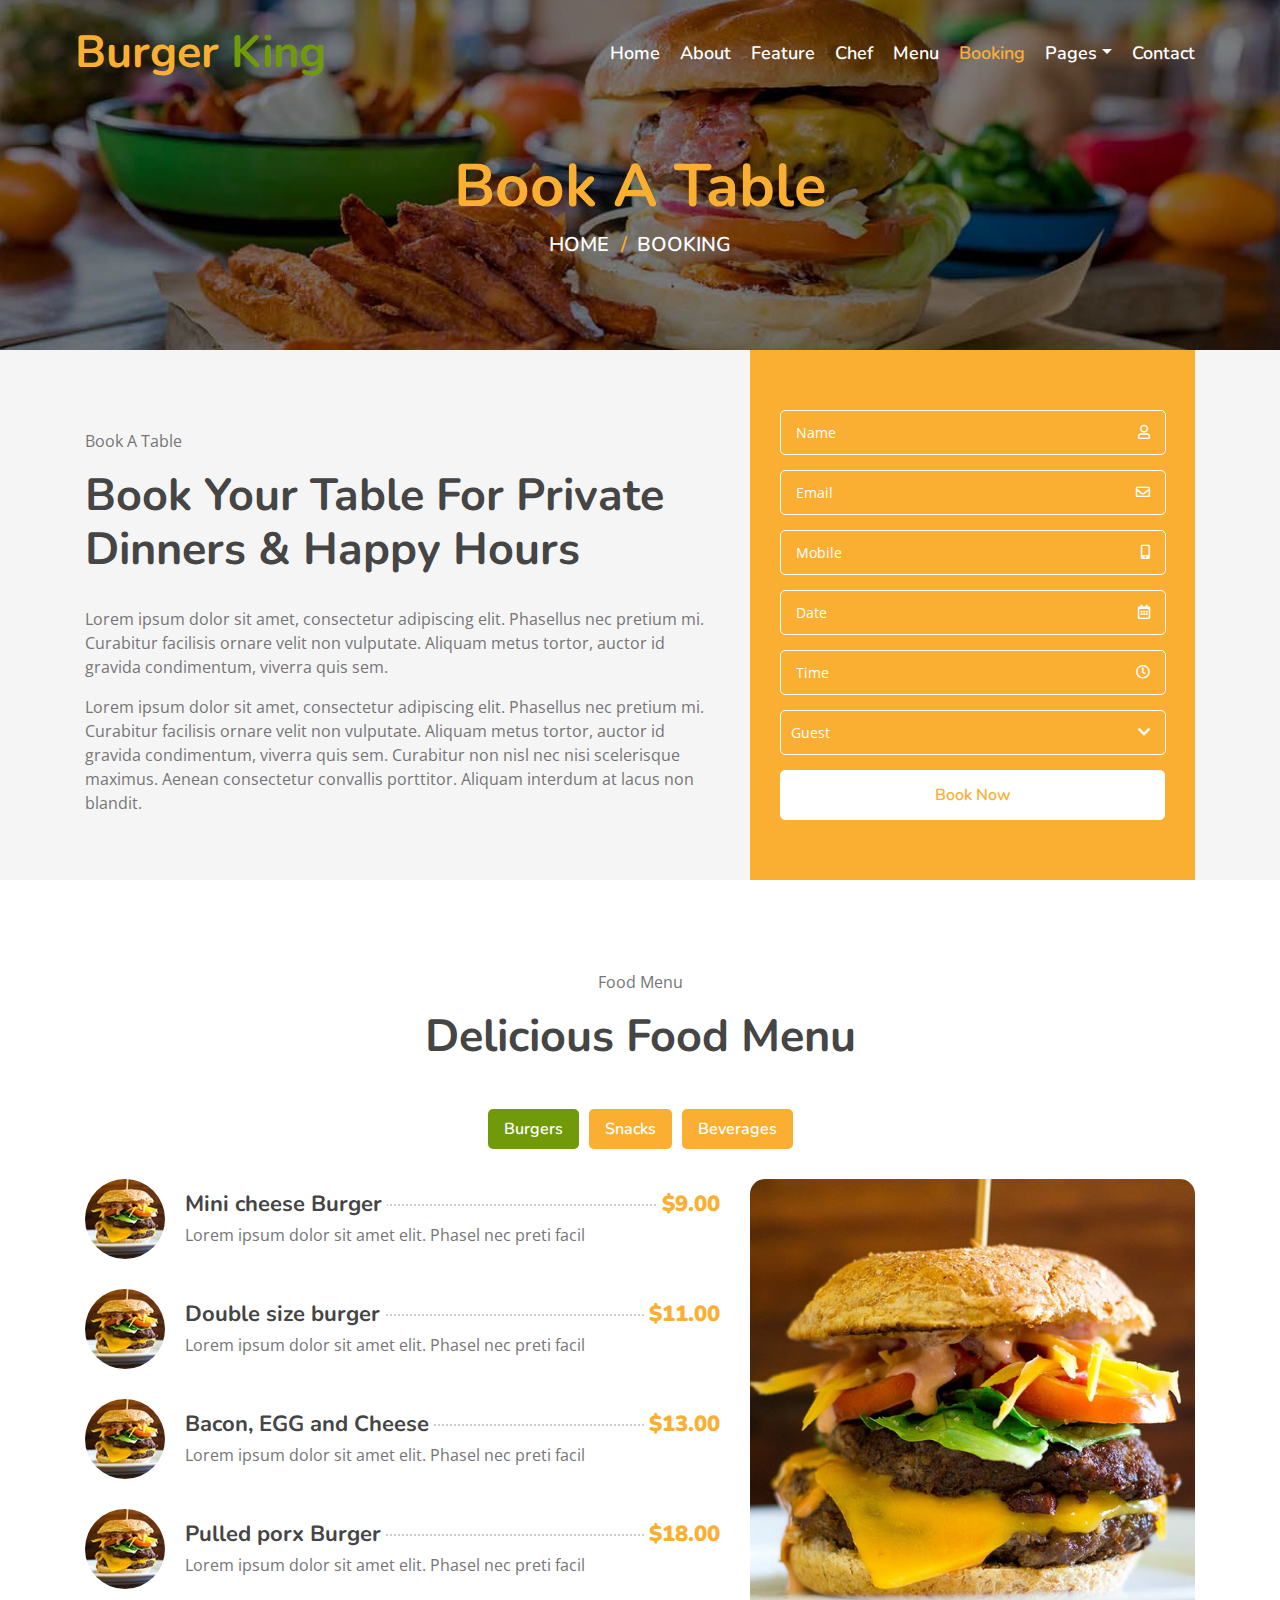
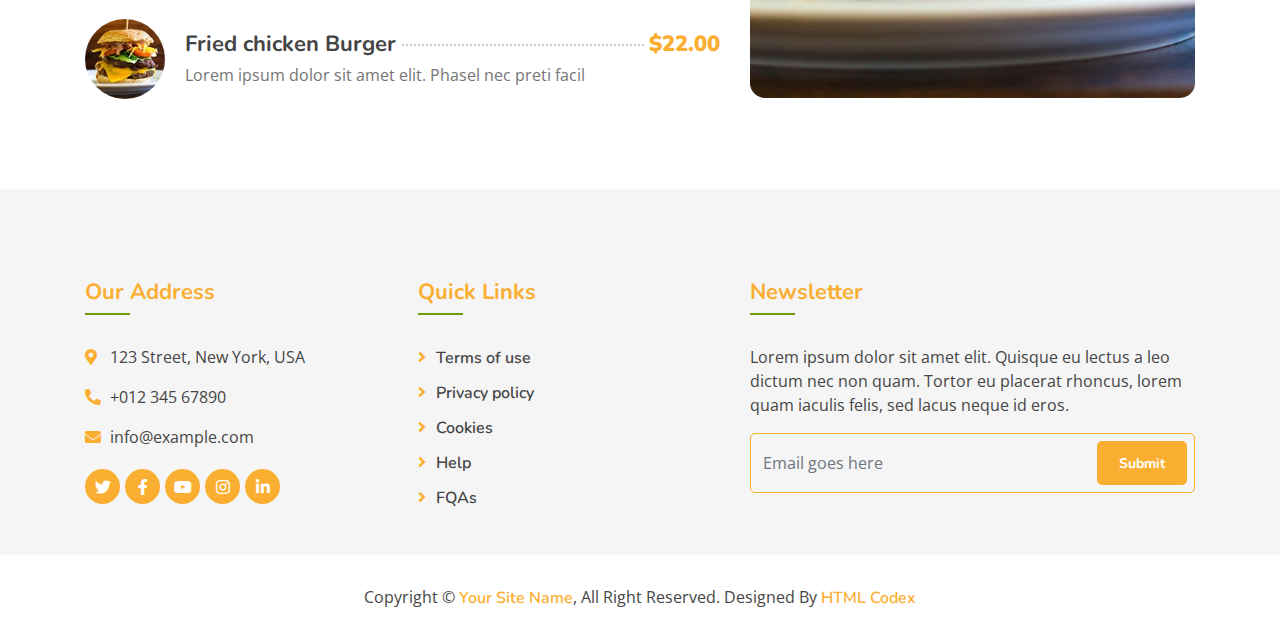
<file: booking.html>
<!DOCTYPE html>
<html lang="en">
    <head>
        <meta charset="utf-8">
        <title>Burger King - Food Website Template</title>
        <meta content="width=device-width, initial-scale=1.0" name="viewport">
        <meta content="Free Website Template" name="keywords">
        <meta content="Free Website Template" name="description">

        <!-- Favicon -->
        <link href="img/favicon.ico" rel="icon">

        <!-- Google Font -->
        <link href="https://fonts.googleapis.com/css?family=Open+Sans:300,400|Nunito:600,700" rel="stylesheet"> 
        
        <!-- CSS Libraries -->
        <link href="https://stackpath.bootstrapcdn.com/bootstrap/4.4.1/css/bootstrap.min.css" rel="stylesheet">
        <link href="https://cdnjs.cloudflare.com/ajax/libs/font-awesome/5.10.0/css/all.min.css" rel="stylesheet">
        <link href="lib/animate/animate.min.css" rel="stylesheet">
        <link href="lib/owlcarousel/assets/owl.carousel.min.css" rel="stylesheet">
        <link href="lib/flaticon/font/flaticon.css" rel="stylesheet">
        <link href="lib/tempusdominus/css/tempusdominus-bootstrap-4.min.css" rel="stylesheet" />

        <!-- Template Stylesheet -->
        <link href="css/style.css" rel="stylesheet">
    </head>

    <body>
        <!-- Nav Bar Start -->
        <div class="navbar navbar-expand-lg bg-light navbar-light">
            <div class="container-fluid">
                <a href="index.html" class="navbar-brand">Burger <span>King</span></a>
                <button type="button" class="navbar-toggler" data-toggle="collapse" data-target="#navbarCollapse">
                    <span class="navbar-toggler-icon"></span>
                </button>

                <div class="collapse navbar-collapse justify-content-between" id="navbarCollapse">
                    <div class="navbar-nav ml-auto">
                        <a href="index.html" class="nav-item nav-link">Home</a>
                        <a href="about.html" class="nav-item nav-link">About</a>
                        <a href="feature.html" class="nav-item nav-link">Feature</a>
                        <a href="team.html" class="nav-item nav-link">Chef</a>
                        <a href="menu.html" class="nav-item nav-link">Menu</a>
                        <a href="booking.html" class="nav-item nav-link active">Booking</a>
                        <div class="nav-item dropdown">
                            <a href="#" class="nav-link dropdown-toggle" data-toggle="dropdown">Pages</a>
                            <div class="dropdown-menu">
                                <a href="blog.html" class="dropdown-item">Blog Grid</a>
                                <a href="single.html" class="dropdown-item">Blog Detail</a>
                            </div>
                        </div>
                        <a href="contact.html" class="nav-item nav-link">Contact</a>
                    </div>
                </div>
            </div>
        </div>
        <!-- Nav Bar End -->
        
        
        <!-- Page Header Start -->
        <div class="page-header mb-0">
            <div class="container">
                <div class="row">
                    <div class="col-12">
                        <h2>Book A Table</h2>
                    </div>
                    <div class="col-12">
                        <a href="">Home</a>
                        <a href="">Booking</a>
                    </div>
                </div>
            </div>
        </div>
        <!-- Page Header End -->
        

        <!-- Booking Start -->
        <div class="booking">
            <div class="container">
                <div class="row align-items-center">
                    <div class="col-lg-7">
                        <div class="booking-content">
                            <div class="section-header">
                                <p>Book A Table</p>
                                <h2>Book Your Table For Private Dinners & Happy Hours</h2>
                            </div>
                            <div class="about-text">
                                <p>
                                    Lorem ipsum dolor sit amet, consectetur adipiscing elit. Phasellus nec pretium mi. Curabitur facilisis ornare velit non vulputate. Aliquam metus tortor, auctor id gravida condimentum, viverra quis sem.
                                </p>
                                <p>
                                    Lorem ipsum dolor sit amet, consectetur adipiscing elit. Phasellus nec pretium mi. Curabitur facilisis ornare velit non vulputate. Aliquam metus tortor, auctor id gravida condimentum, viverra quis sem. Curabitur non nisl nec nisi scelerisque maximus. Aenean consectetur convallis porttitor. Aliquam interdum at lacus non blandit.
                                </p>
                            </div>
                        </div>
                    </div>
                    <div class="col-lg-5">
                        <div class="booking-form">
                            <form>
                                <div class="control-group">
                                    <div class="input-group">
                                        <input type="text" class="form-control" placeholder="Name" required="required" />
                                        <div class="input-group-append">
                                            <div class="input-group-text"><i class="far fa-user"></i></div>
                                        </div>
                                    </div>
                                </div>
                                <div class="control-group">
                                    <div class="input-group">
                                        <input type="email" class="form-control" placeholder="Email" required="required" />
                                        <div class="input-group-append">
                                            <div class="input-group-text"><i class="far fa-envelope"></i></div>
                                        </div>
                                    </div>
                                </div>
                                <div class="control-group">
                                    <div class="input-group">
                                        <input type="text" class="form-control" placeholder="Mobile" required="required" />
                                        <div class="input-group-append">
                                            <div class="input-group-text"><i class="fa fa-mobile-alt"></i></div>
                                        </div>
                                    </div>
                                </div>
                                <div class="control-group">
                                    <div class="input-group date" id="date" data-target-input="nearest">
                                        <input type="text" class="form-control datetimepicker-input" placeholder="Date" data-target="#date" data-toggle="datetimepicker"/>
                                        <div class="input-group-append" data-target="#date" data-toggle="datetimepicker">
                                            <div class="input-group-text"><i class="far fa-calendar-alt"></i></div>
                                        </div>
                                    </div>
                                </div>
                                <div class="control-group">
                                    <div class="input-group time" id="time" data-target-input="nearest">
                                        <input type="text" class="form-control datetimepicker-input" placeholder="Time" data-target="#time" data-toggle="datetimepicker"/>
                                        <div class="input-group-append" data-target="#time" data-toggle="datetimepicker">
                                            <div class="input-group-text"><i class="far fa-clock"></i></div>
                                        </div>
                                    </div>
                                </div>
                                <div class="control-group">
                                    <div class="input-group">
                                        <select class="custom-select form-control">
                                            <option selected>Guest</option>
                                            <option value="1">1 Guest</option>
                                            <option value="2">2 Guest</option>
                                            <option value="3">3 Guest</option>
                                            <option value="4">4 Guest</option>
                                            <option value="5">5 Guest</option>
                                            <option value="6">6 Guest</option>
                                            <option value="7">7 Guest</option>
                                            <option value="8">8 Guest</option>
                                            <option value="9">9 Guest</option>
                                            <option value="10">10 Guest</option>
                                        </select>
                                        <div class="input-group-append">
                                            <div class="input-group-text"><i class="fa fa-chevron-down"></i></div>
                                        </div>
                                    </div>
                                </div>
                                <div>
                                    <button class="btn custom-btn" type="submit">Book Now</button>
                                </div>
                            </form>
                        </div>
                    </div>
                </div>
            </div>
        </div>
        <!-- Booking End -->
        
        
        <!-- Menu Start -->
        <div class="menu">
            <div class="container">
                <div class="section-header text-center">
                    <p>Food Menu</p>
                    <h2>Delicious Food Menu</h2>
                </div>
                <div class="menu-tab">
                    <ul class="nav nav-pills justify-content-center">
                        <li class="nav-item">
                            <a class="nav-link active" data-toggle="pill" href="#burgers">Burgers</a>
                        </li>
                        <li class="nav-item">
                            <a class="nav-link" data-toggle="pill" href="#snacks">Snacks</a>
                        </li>
                        <li class="nav-item">
                            <a class="nav-link" data-toggle="pill" href="#beverages">Beverages</a>
                        </li>
                    </ul>
                    <div class="tab-content">
                        <div id="burgers" class="container tab-pane active">
                            <div class="row">
                                <div class="col-lg-7 col-md-12">
                                    <div class="menu-item">
                                        <div class="menu-img">
                                            <img src="img/menu-burger.jpg" alt="Image">
                                        </div>
                                        <div class="menu-text">
                                            <h3><span>Mini cheese Burger</span> <strong>$9.00</strong></h3>
                                            <p>Lorem ipsum dolor sit amet elit. Phasel nec preti facil</p>
                                        </div>
                                    </div>
                                    <div class="menu-item">
                                        <div class="menu-img">
                                            <img src="img/menu-burger.jpg" alt="Image">
                                        </div>
                                        <div class="menu-text">
                                            <h3><span>Double size burger</span> <strong>$11.00</strong></h3>
                                            <p>Lorem ipsum dolor sit amet elit. Phasel nec preti facil</p>
                                        </div>
                                    </div>
                                    <div class="menu-item">
                                        <div class="menu-img">
                                            <img src="img/menu-burger.jpg" alt="Image">
                                        </div>
                                        <div class="menu-text">
                                            <h3><span>Bacon, EGG and Cheese</span> <strong>$13.00</strong></h3>
                                            <p>Lorem ipsum dolor sit amet elit. Phasel nec preti facil</p>
                                        </div>
                                    </div>
                                    <div class="menu-item">
                                        <div class="menu-img">
                                            <img src="img/menu-burger.jpg" alt="Image">
                                        </div>
                                        <div class="menu-text">
                                            <h3><span>Pulled porx Burger</span> <strong>$18.00</strong></h3>
                                            <p>Lorem ipsum dolor sit amet elit. Phasel nec preti facil</p>
                                        </div>
                                    </div>
                                    <div class="menu-item">
                                        <div class="menu-img">
                                            <img src="img/menu-burger.jpg" alt="Image">
                                        </div>
                                        <div class="menu-text">
                                            <h3><span>Fried chicken Burger</span> <strong>$22.00</strong></h3>
                                            <p>Lorem ipsum dolor sit amet elit. Phasel nec preti facil</p>
                                        </div>
                                    </div>
                                </div>
                                <div class="col-lg-5 d-none d-lg-block">
                                    <img src="img/menu-burger-img.jpg" alt="Image">
                                </div>
                            </div>
                        </div>
                        <div id="snacks" class="container tab-pane fade">
                            <div class="row">
                                <div class="col-lg-7 col-md-12">
                                    <div class="menu-item">
                                        <div class="menu-img">
                                            <img src="img/menu-snack.jpg" alt="Image">
                                        </div>
                                        <div class="menu-text">
                                            <h3><span>Corn Tikki - Spicy fried Aloo</span> <strong>$15.00</strong></h3>
                                            <p>Lorem ipsum dolor sit amet elit. Phasel nec preti facil</p>
                                        </div>
                                    </div>
                                    <div class="menu-item">
                                        <div class="menu-img">
                                            <img src="img/menu-snack.jpg" alt="Image">
                                        </div>
                                        <div class="menu-text">
                                            <h3><span>Bread besan Toast</span> <strong>$35.00</strong></h3>
                                            <p>Lorem ipsum dolor sit amet elit. Phasel nec preti facil</p>
                                        </div>
                                    </div>
                                    <div class="menu-item">
                                        <div class="menu-img">
                                            <img src="img/menu-snack.jpg" alt="Image">
                                        </div>
                                        <div class="menu-text">
                                            <h3><span>Healthy soya nugget snacks</span> <strong>$20.00</strong></h3>
                                            <p>Lorem ipsum dolor sit amet elit. Phasel nec preti facil</p>
                                        </div>
                                    </div>
                                    <div class="menu-item">
                                        <div class="menu-img">
                                            <img src="img/menu-snack.jpg" alt="Image">
                                        </div>
                                        <div class="menu-text">
                                            <h3><span>Tandoori Soya Chunks</span> <strong>$30.00</strong></h3>
                                            <p>Lorem ipsum dolor sit amet elit. Phasel nec preti facil</p>
                                        </div>
                                    </div>
                                </div>
                                <div class="col-lg-5 d-none d-lg-block">
                                    <img src="img/menu-snack-img.jpg" alt="Image">
                                </div>
                            </div>
                        </div>
                        <div id="beverages" class="container tab-pane fade">
                            <div class="row">
                                <div class="col-lg-7 col-md-12">
                                    <div class="menu-item">
                                        <div class="menu-img">
                                            <img src="img/menu-beverage.jpg" alt="Image">
                                        </div>
                                        <div class="menu-text">
                                            <h3><span>Single Cup Brew</span> <strong>$7.00</strong></h3>
                                            <p>Lorem ipsum dolor sit amet elit. Phasel nec preti facil</p>
                                        </div>
                                    </div>
                                    <div class="menu-item">
                                        <div class="menu-img">
                                            <img src="img/menu-beverage.jpg" alt="Image">
                                        </div>
                                        <div class="menu-text">
                                            <h3><span>Caffe Americano</span> <strong>$9.00</strong></h3>
                                            <p>Lorem ipsum dolor sit amet elit. Phasel nec preti facil</p>
                                        </div>
                                    </div>
                                    <div class="menu-item">
                                        <div class="menu-img">
                                            <img src="img/menu-beverage.jpg" alt="Image">
                                        </div>
                                        <div class="menu-text">
                                            <h3><span>Caramel Macchiato</span> <strong>$15.00</strong></h3>
                                            <p>Lorem ipsum dolor sit amet elit. Phasel nec preti facil</p>
                                        </div>
                                    </div>
                                    <div class="menu-item">
                                        <div class="menu-img">
                                            <img src="img/menu-beverage.jpg" alt="Image">
                                        </div>
                                        <div class="menu-text">
                                            <h3><span>Standard black coffee</span> <strong>$8.00</strong></h3>
                                            <p>Lorem ipsum dolor sit amet elit. Phasel nec preti facil</p>
                                        </div>
                                    </div>
                                    <div class="menu-item">
                                        <div class="menu-img">
                                            <img src="img/menu-beverage.jpg" alt="Image">
                                        </div>
                                        <div class="menu-text">
                                            <h3><span>Standard black coffee</span> <strong>$12.00</strong></h3>
                                            <p>Lorem ipsum dolor sit amet elit. Phasel nec preti facil</p>
                                        </div>
                                    </div>
                                </div>
                                <div class="col-lg-5 d-none d-lg-block">
                                    <img src="img/menu-beverage-img.jpg" alt="Image">
                                </div>
                            </div>
                        </div>
                    </div>
                </div>
            </div>
        </div>
        <!-- Menu End -->


        <!-- Footer Start -->
        <div class="footer">
            <div class="container">
                <div class="row">
                    <div class="col-lg-7">
                        <div class="row">
                            <div class="col-md-6">
                                <div class="footer-contact">
                                    <h2>Our Address</h2>
                                    <p><i class="fa fa-map-marker-alt"></i>123 Street, New York, USA</p>
                                    <p><i class="fa fa-phone-alt"></i>+012 345 67890</p>
                                    <p><i class="fa fa-envelope"></i>info@example.com</p>
                                    <div class="footer-social">
                                        <a href=""><i class="fab fa-twitter"></i></a>
                                        <a href=""><i class="fab fa-facebook-f"></i></a>
                                        <a href=""><i class="fab fa-youtube"></i></a>
                                        <a href=""><i class="fab fa-instagram"></i></a>
                                        <a href=""><i class="fab fa-linkedin-in"></i></a>
                                    </div>
                                </div>
                            </div>
                            <div class="col-md-6">
                                <div class="footer-link">
                                    <h2>Quick Links</h2>
                                    <a href="">Terms of use</a>
                                    <a href="">Privacy policy</a>
                                    <a href="">Cookies</a>
                                    <a href="">Help</a>
                                    <a href="">FQAs</a>
                                </div>
                            </div>
                        </div>
                    </div>
                    <div class="col-lg-5">
                        <div class="footer-newsletter">
                            <h2>Newsletter</h2>
                            <p>
                                Lorem ipsum dolor sit amet elit. Quisque eu lectus a leo dictum nec non quam. Tortor eu placerat rhoncus, lorem quam iaculis felis, sed lacus neque id eros.
                            </p>
                            <div class="form">
                                <input class="form-control" placeholder="Email goes here">
                                <button class="btn custom-btn">Submit</button>
                            </div>
                        </div>
                    </div>
                </div>
            </div>
            <div class="copyright">
                <div class="container">
                    <p>Copyright &copy; <a href="#">Your Site Name</a>, All Right Reserved.</p>
                    <p>Designed By <a href="https://htmlcodex.com">HTML Codex</a></p>
                </div>
            </div>
        </div>
        <!-- Footer End -->

        <a href="#" class="back-to-top"><i class="fa fa-chevron-up"></i></a>

        <!-- JavaScript Libraries -->
        <script src="https://code.jquery.com/jquery-3.4.1.min.js"></script>
        <script src="https://stackpath.bootstrapcdn.com/bootstrap/4.4.1/js/bootstrap.bundle.min.js"></script>
        <script src="lib/easing/easing.min.js"></script>
        <script src="lib/owlcarousel/owl.carousel.min.js"></script>
        <script src="lib/tempusdominus/js/moment.min.js"></script>
        <script src="lib/tempusdominus/js/moment-timezone.min.js"></script>
        <script src="lib/tempusdominus/js/tempusdominus-bootstrap-4.min.js"></script>
        
        <!-- Contact Javascript File -->
        <script src="mail/jqBootstrapValidation.min.js"></script>
        <script src="mail/contact.js"></script>

        <!-- Template Javascript -->
        <script src="js/main.js"></script>
    </body>
</html>
</file>
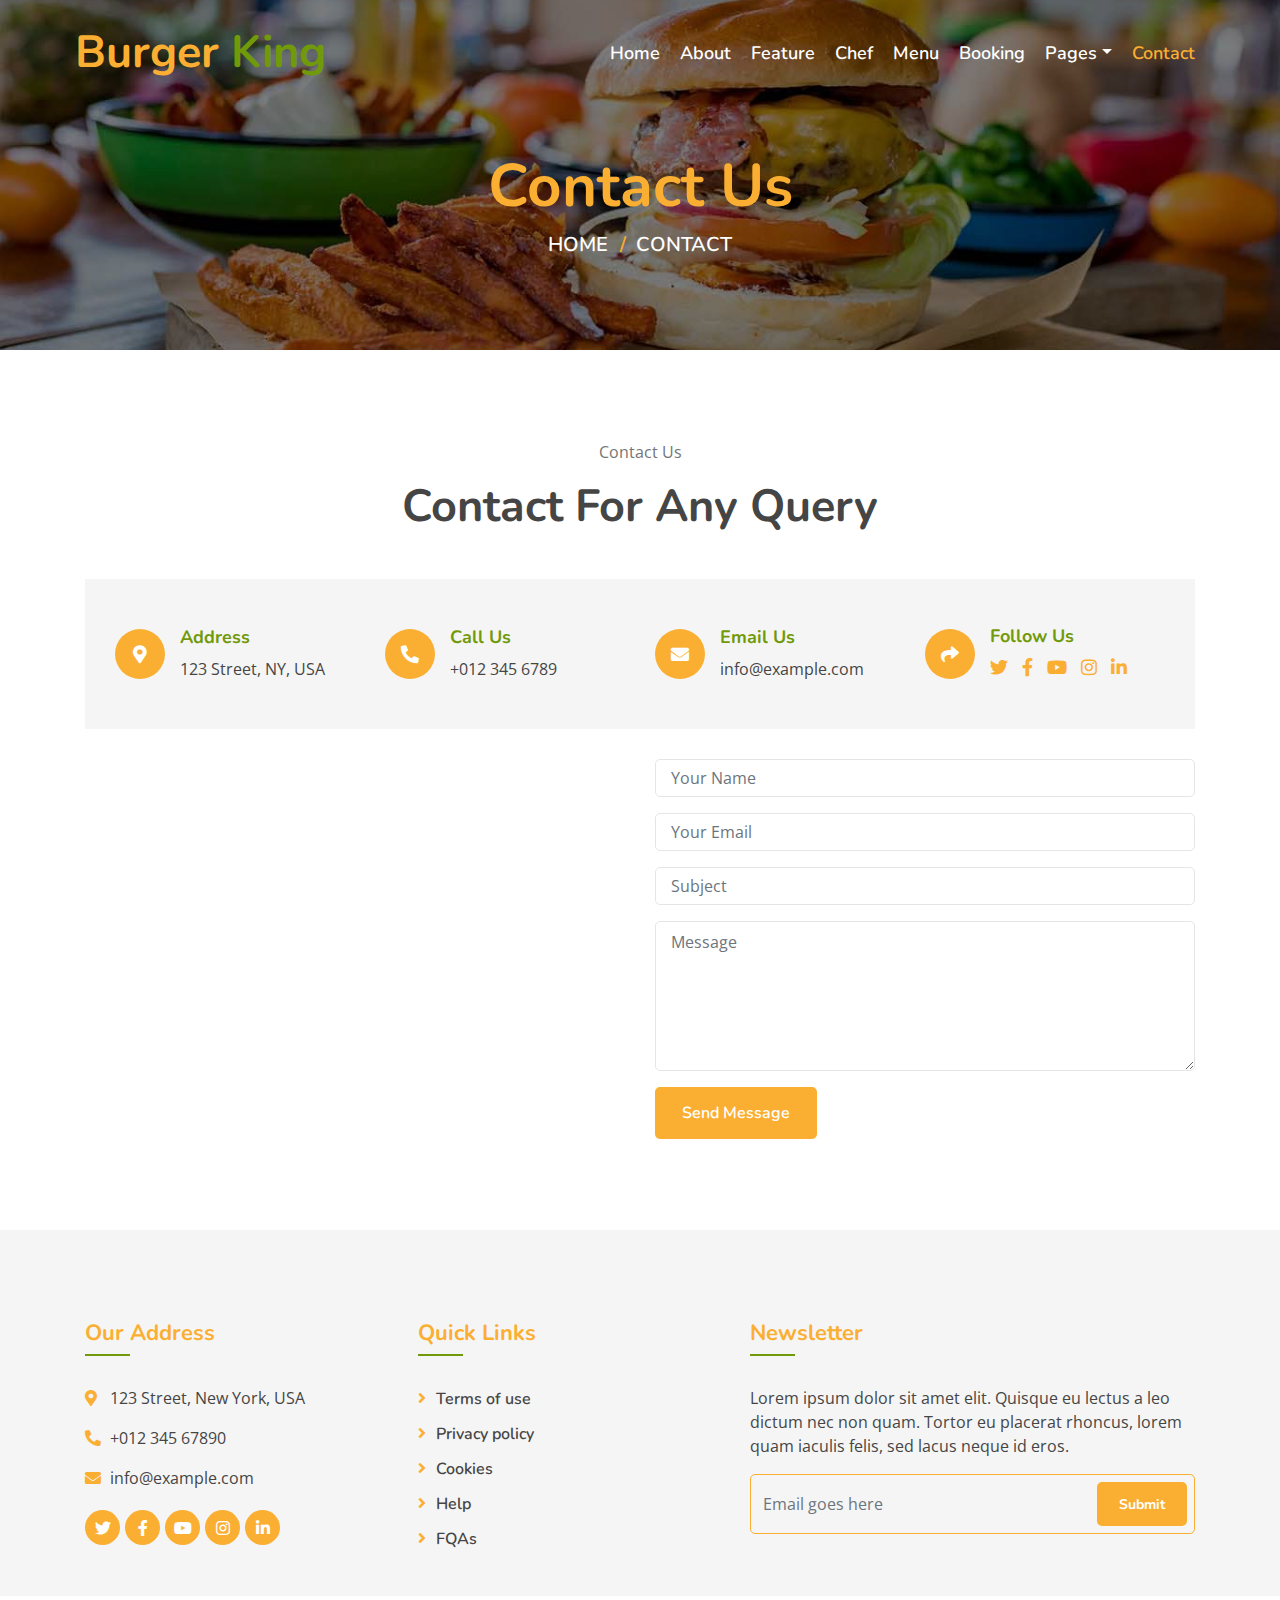
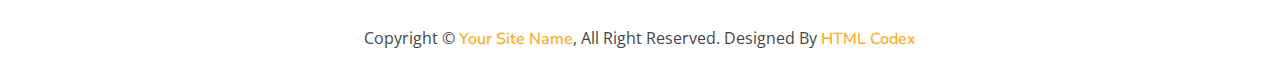
<file: contact.html>
<!DOCTYPE html>
<html lang="en">
    <head>
        <meta charset="utf-8">
        <title>Contact us</title>
        <meta content="width=device-width, initial-scale=1.0" name="viewport">
        <meta content="Free Website Template" name="keywords">
        <meta content="Free Website Template" name="description">

        <!-- Favicon -->
        <link href="img/favicon.ico" rel="icon">

        <!-- Google Font -->
        <link href="https://fonts.googleapis.com/css?family=Open+Sans:300,400|Nunito:600,700" rel="stylesheet"> 
        
        <!-- CSS Libraries -->
        <link href="https://stackpath.bootstrapcdn.com/bootstrap/4.4.1/css/bootstrap.min.css" rel="stylesheet">
        <link href="https://cdnjs.cloudflare.com/ajax/libs/font-awesome/5.10.0/css/all.min.css" rel="stylesheet">
        <link href="lib/animate/animate.min.css" rel="stylesheet">
        <link href="lib/owlcarousel/assets/owl.carousel.min.css" rel="stylesheet">
        <link href="lib/flaticon/font/flaticon.css" rel="stylesheet">
        <link href="lib/tempusdominus/css/tempusdominus-bootstrap-4.min.css" rel="stylesheet" />

        <!-- Template Stylesheet -->
        <link href="css/style.css" rel="stylesheet">
    </head>

    <body>
        <!-- Nav Bar Start -->
        <div class="navbar navbar-expand-lg bg-light navbar-light">
            <div class="container-fluid">
                <a href="index.html" class="navbar-brand">Burger <span>King</span></a>
                <button type="button" class="navbar-toggler" data-toggle="collapse" data-target="#navbarCollapse">
                    <span class="navbar-toggler-icon"></span>
                </button>

                <div class="collapse navbar-collapse justify-content-between" id="navbarCollapse">
                    <div class="navbar-nav ml-auto">
                        <a href="index.html" class="nav-item nav-link">Home</a>
                        <a href="about.html" class="nav-item nav-link">About</a>
                        <a href="feature.html" class="nav-item nav-link">Feature</a>
                        <a href="team.html" class="nav-item nav-link">Chef</a>
                        <a href="menu.html" class="nav-item nav-link">Menu</a>
                        <a href="booking.html" class="nav-item nav-link">Booking</a>
                        <div class="nav-item dropdown">
                            <a href="#" class="nav-link dropdown-toggle" data-toggle="dropdown">Pages</a>
                            <div class="dropdown-menu">
                                <a href="blog.html" class="dropdown-item">Blog Grid</a>
                                <a href="single.html" class="dropdown-item">Blog Detail</a>
                            </div>
                        </div>
                        <a href="contact.html" class="nav-item nav-link active">Contact</a>
                    </div>
                </div>
            </div>
        </div>
        <!-- Nav Bar End -->
        
        
        <!-- Page Header Start -->
        <div class="page-header">
            <div class="container">
                <div class="row">
                    <div class="col-12">
                        <h2>Contact Us</h2>
                    </div>
                    <div class="col-12">
                        <a href="">Home</a>
                        <a href="">Contact</a>
                    </div>
                </div>
            </div>
        </div>
        <!-- Page Header End -->
        
        
        <!-- Contact Start -->
        <div class="contact">
            <div class="container">
                <div class="section-header text-center">
                    <p>Contact Us</p>
                    <h2>Contact For Any Query</h2>
                </div>
                <div class="row align-items-center contact-information">
                    <div class="col-md-6 col-lg-3">
                        <div class="contact-info">
                            <div class="contact-icon">
                                <i class="fa fa-map-marker-alt"></i>
                            </div>
                            <div class="contact-text">
                                <h3>Address</h3>
                                <p>123 Street, NY, USA</p>
                            </div>
                        </div>
                    </div>
                    <div class="col-md-6 col-lg-3">
                        <div class="contact-info">
                            <div class="contact-icon">
                                <i class="fa fa-phone-alt"></i>
                            </div>
                            <div class="contact-text">
                                <h3>Call Us</h3>
                                <p>+012 345 6789</p>
                            </div>
                        </div>
                    </div>
                    <div class="col-md-6 col-lg-3">
                        <div class="contact-info">
                            <div class="contact-icon">
                                <i class="fa fa-envelope"></i>
                            </div>
                            <div class="contact-text">
                                <h3>Email Us</h3>
                                <p>info@example.com</p>
                            </div>
                        </div>
                    </div>
                    <div class="col-md-6 col-lg-3">
                        <div class="contact-info">
                            <div class="contact-icon">
                                <i class="fa fa-share"></i>
                            </div>
                            <div class="contact-text">
                                <h3>Follow Us</h3>
                                <div class="contact-social">
                                    <a href=""><i class="fab fa-twitter"></i></a>
                                    <a href=""><i class="fab fa-facebook-f"></i></a>
                                    <a href=""><i class="fab fa-youtube"></i></a>
                                    <a href=""><i class="fab fa-instagram"></i></a>
                                    <a href=""><i class="fab fa-linkedin-in"></i></a>
                                </div>
                            </div>
                        </div>
                    </div>
                </div>
                <div class="row contact-form">
                    <div class="col-md-6">
                        <iframe src="https://www.google.com/maps/embed?pb=!1m18!1m12!1m3!1d3001156.4288297426!2d-78.01371936852176!3d42.72876761954724!2m3!1f0!2f0!3f0!3m2!1i1024!2i768!4f13.1!3m3!1m2!1s0x4ccc4bf0f123a5a9%3A0xddcfc6c1de189567!2sNew%20York%2C%20USA!5e0!3m2!1sen!2sbd!4v1600663868074!5m2!1sen!2sbd" frameborder="0" style="border:0;" allowfullscreen="" aria-hidden="false" tabindex="0"></iframe>
                    </div>
                    <div class="col-md-6">
                        <div id="success"></div>
                        <form name="sentMessage" id="contactForm" novalidate="novalidate">
                            <div class="control-group">
                                <input type="text" class="form-control" id="name" placeholder="Your Name" required="required" data-validation-required-message="Please enter your name" />
                                <p class="help-block text-danger"></p>
                            </div>
                            <div class="control-group">
                                <input type="email" class="form-control" id="email" placeholder="Your Email" required="required" data-validation-required-message="Please enter your email" />
                                <p class="help-block text-danger"></p>
                            </div>
                            <div class="control-group">
                                <input type="text" class="form-control" id="subject" placeholder="Subject" required="required" data-validation-required-message="Please enter a subject" />
                                <p class="help-block text-danger"></p>
                            </div>
                            <div class="control-group">
                                <textarea class="form-control" id="message" placeholder="Message" required="required" data-validation-required-message="Please enter your message"></textarea>
                                <p class="help-block text-danger"></p>
                            </div>
                            <div>
                                <button class="btn custom-btn" type="submit" id="sendMessageButton">Send Message</button>
                            </div>
                        </form>
                    </div>
                </div>
            </div>
        </div>
        <!-- Contact End -->


        <!-- Footer Start -->
        <div class="footer">
            <div class="container">
                <div class="row">
                    <div class="col-lg-7">
                        <div class="row">
                            <div class="col-md-6">
                                <div class="footer-contact">
                                    <h2>Our Address</h2>
                                    <p><i class="fa fa-map-marker-alt"></i>123 Street, New York, USA</p>
                                    <p><i class="fa fa-phone-alt"></i>+012 345 67890</p>
                                    <p><i class="fa fa-envelope"></i>info@example.com</p>
                                    <div class="footer-social">
                                        <a href=""><i class="fab fa-twitter"></i></a>
                                        <a href=""><i class="fab fa-facebook-f"></i></a>
                                        <a href=""><i class="fab fa-youtube"></i></a>
                                        <a href=""><i class="fab fa-instagram"></i></a>
                                        <a href=""><i class="fab fa-linkedin-in"></i></a>
                                    </div>
                                </div>
                            </div>
                            <div class="col-md-6">
                                <div class="footer-link">
                                    <h2>Quick Links</h2>
                                    <a href="">Terms of use</a>
                                    <a href="">Privacy policy</a>
                                    <a href="">Cookies</a>
                                    <a href="">Help</a>
                                    <a href="">FQAs</a>
                                </div>
                            </div>
                        </div>
                    </div>
                    <div class="col-lg-5">
                        <div class="footer-newsletter">
                            <h2>Newsletter</h2>
                            <p>
                                Lorem ipsum dolor sit amet elit. Quisque eu lectus a leo dictum nec non quam. Tortor eu placerat rhoncus, lorem quam iaculis felis, sed lacus neque id eros.
                            </p>
                            <div class="form">
                                <input class="form-control" placeholder="Email goes here">
                                <button class="btn custom-btn">Submit</button>
                            </div>
                        </div>
                    </div>
                </div>
            </div>
            <div class="copyright">
                <div class="container">
                    <p>Copyright &copy; <a href="#">Your Site Name</a>, All Right Reserved.</p>
                    <p>Designed By <a href="https://htmlcodex.com">HTML Codex</a></p>
                </div>
            </div>
        </div>
        <!-- Footer End -->

        <a href="#" class="back-to-top"><i class="fa fa-chevron-up"></i></a>

        <!-- JavaScript Libraries -->
        <script src="https://code.jquery.com/jquery-3.4.1.min.js"></script>
        <script src="https://stackpath.bootstrapcdn.com/bootstrap/4.4.1/js/bootstrap.bundle.min.js"></script>
        <script src="lib/easing/easing.min.js"></script>
        <script src="lib/owlcarousel/owl.carousel.min.js"></script>
        <script src="lib/tempusdominus/js/moment.min.js"></script>
        <script src="lib/tempusdominus/js/moment-timezone.min.js"></script>
        <script src="lib/tempusdominus/js/tempusdominus-bootstrap-4.min.js"></script>
        
        <!-- Contact Javascript File -->
        <script src="mail/jqBootstrapValidation.min.js"></script>
        <script src="mail/contact.js"></script>

        <!-- Template Javascript -->
        <script src="js/main.js"></script>
    </body>
</html>
</file>
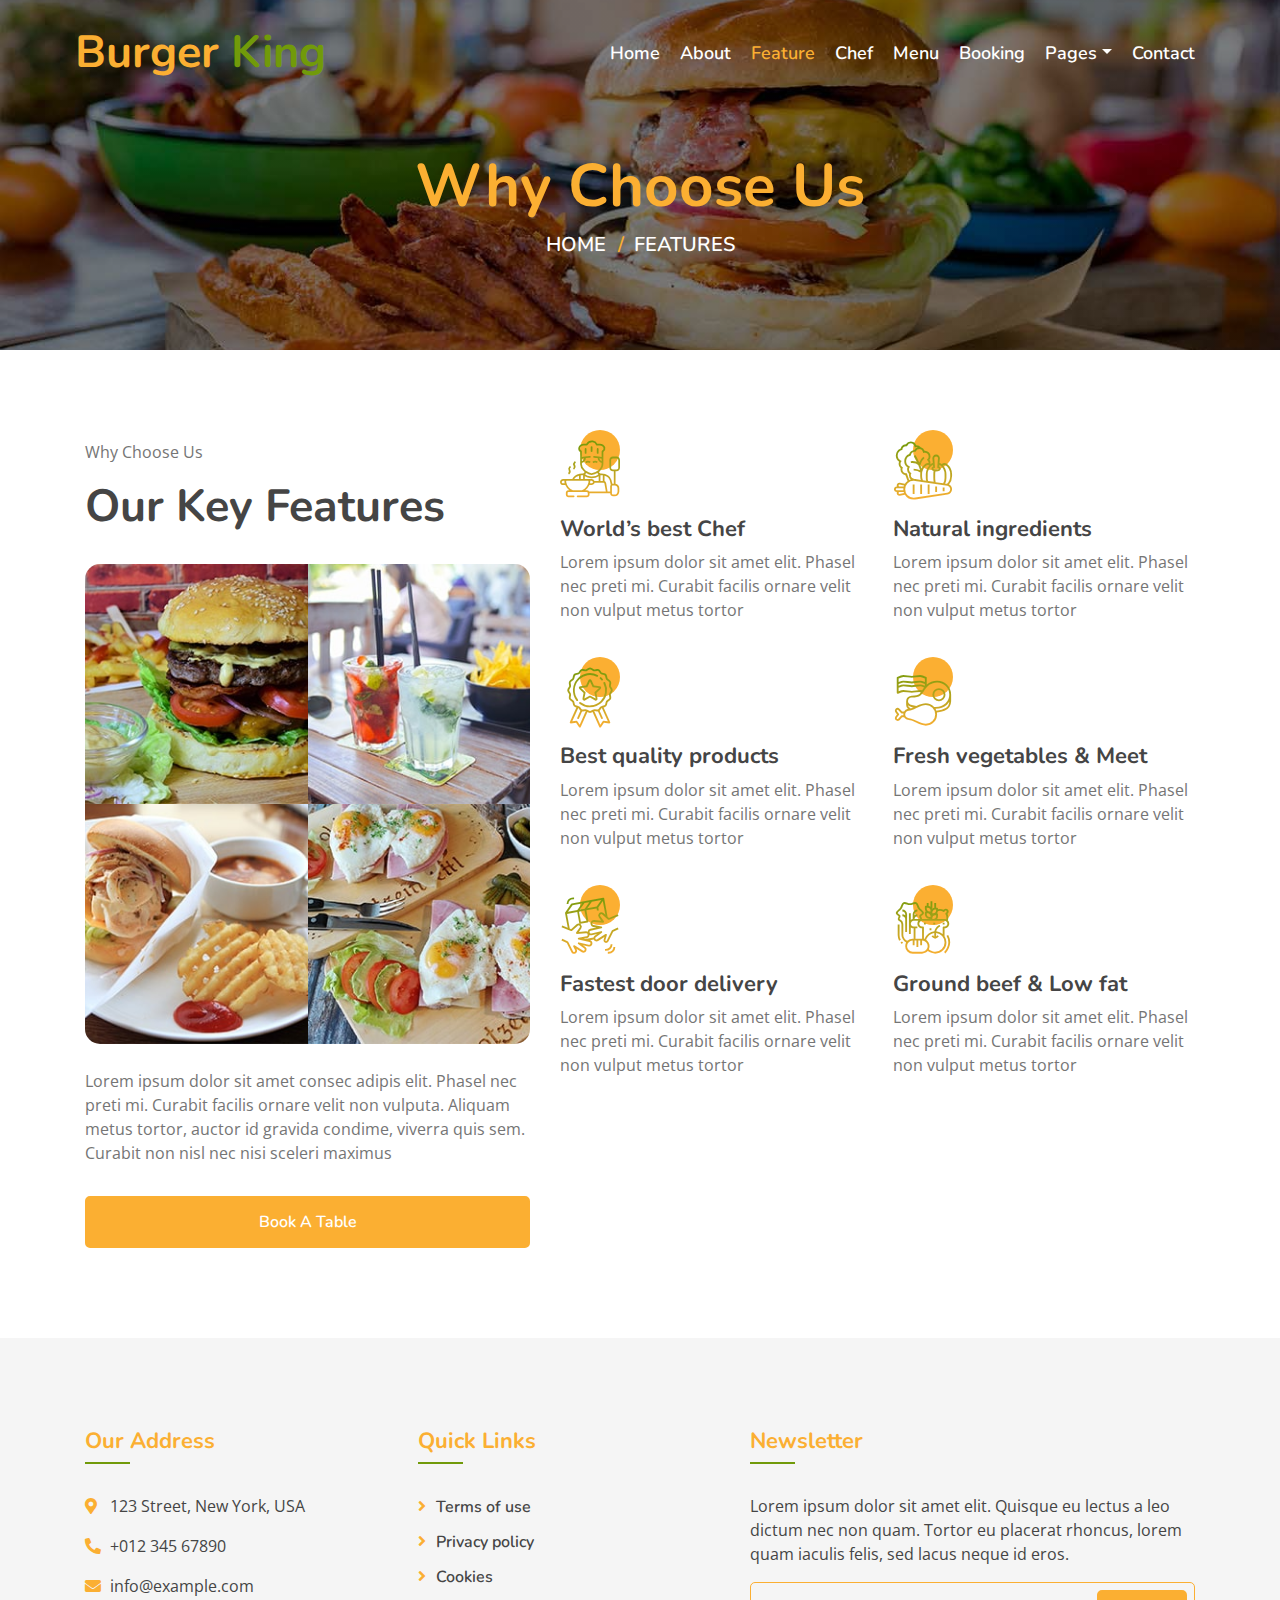
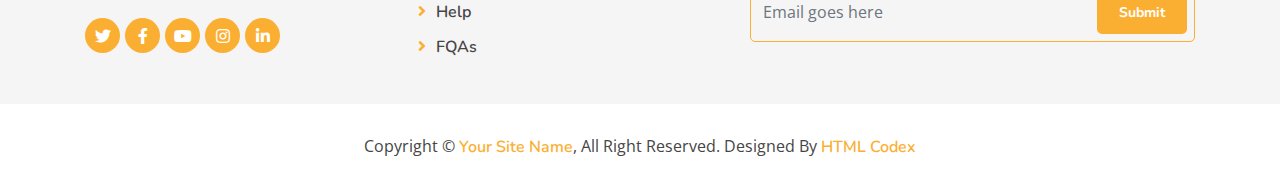
<file: feature.html>
<!DOCTYPE html>
<html lang="en">
    <head>
        <meta charset="utf-8">
        <title>Burger King - Food Website Template</title>
        <meta content="width=device-width, initial-scale=1.0" name="viewport">
        <meta content="Free Website Template" name="keywords">
        <meta content="Free Website Template" name="description">

        <!-- Favicon -->
        <link href="img/favicon.ico" rel="icon">

        <!-- Google Font -->
        <link href="https://fonts.googleapis.com/css?family=Open+Sans:300,400|Nunito:600,700" rel="stylesheet"> 
        
        <!-- CSS Libraries -->
        <link href="https://stackpath.bootstrapcdn.com/bootstrap/4.4.1/css/bootstrap.min.css" rel="stylesheet">
        <link href="https://cdnjs.cloudflare.com/ajax/libs/font-awesome/5.10.0/css/all.min.css" rel="stylesheet">
        <link href="lib/animate/animate.min.css" rel="stylesheet">
        <link href="lib/owlcarousel/assets/owl.carousel.min.css" rel="stylesheet">
        <link href="lib/flaticon/font/flaticon.css" rel="stylesheet">
        <link href="lib/tempusdominus/css/tempusdominus-bootstrap-4.min.css" rel="stylesheet" />

        <!-- Template Stylesheet -->
        <link href="css/style.css" rel="stylesheet">
    </head>

    <body>
        <!-- Nav Bar Start -->
        <div class="navbar navbar-expand-lg bg-light navbar-light">
            <div class="container-fluid">
                <a href="index.html" class="navbar-brand">Burger <span>King</span></a>
                <button type="button" class="navbar-toggler" data-toggle="collapse" data-target="#navbarCollapse">
                    <span class="navbar-toggler-icon"></span>
                </button>

                <div class="collapse navbar-collapse justify-content-between" id="navbarCollapse">
                    <div class="navbar-nav ml-auto">
                        <a href="index.html" class="nav-item nav-link">Home</a>
                        <a href="about.html" class="nav-item nav-link">About</a>
                        <a href="feature.html" class="nav-item nav-link active">Feature</a>
                        <a href="team.html" class="nav-item nav-link">Chef</a>
                        <a href="menu.html" class="nav-item nav-link">Menu</a>
                        <a href="booking.html" class="nav-item nav-link">Booking</a>
                        <div class="nav-item dropdown">
                            <a href="#" class="nav-link dropdown-toggle" data-toggle="dropdown">Pages</a>
                            <div class="dropdown-menu">
                                <a href="blog.html" class="dropdown-item">Blog Grid</a>
                                <a href="single.html" class="dropdown-item">Blog Detail</a>
                            </div>
                        </div>
                        <a href="contact.html" class="nav-item nav-link">Contact</a>
                    </div>
                </div>
            </div>
        </div>
        <!-- Nav Bar End -->
        
        
        <!-- Page Header Start -->
        <div class="page-header">
            <div class="container">
                <div class="row">
                    <div class="col-12">
                        <h2>Why Choose Us</h2>
                    </div>
                    <div class="col-12">
                        <a href="">Home</a>
                        <a href="">Features</a>
                    </div>
                </div>
            </div>
        </div>
        <!-- Page Header End -->
        

        <!-- Feature Start -->
        <div class="feature">
            <div class="container">
                <div class="row">
                    <div class="col-lg-5">
                        <div class="section-header">
                            <p>Why Choose Us</p>
                            <h2>Our Key Features</h2>
                        </div>
                        <div class="feature-text">
                            <div class="feature-img">
                                <div class="row">
                                    <div class="col-6">
                                        <img src="img/feature-1.jpg" alt="Image">
                                    </div>
                                    <div class="col-6">
                                        <img src="img/feature-2.jpg" alt="Image">
                                    </div>
                                    <div class="col-6">
                                        <img src="img/feature-3.jpg" alt="Image">
                                    </div>
                                    <div class="col-6">
                                        <img src="img/feature-4.jpg" alt="Image">
                                    </div>
                                </div>
                            </div>
                            <p>
                                Lorem ipsum dolor sit amet consec adipis elit. Phasel nec preti mi. Curabit facilis ornare velit non vulputa. Aliquam metus tortor, auctor id gravida condime, viverra quis sem. Curabit non nisl nec nisi sceleri maximus 
                            </p>
                            <a class="btn custom-btn" href="">Book A Table</a>
                        </div>
                    </div>
                    <div class="col-lg-7">
                        <div class="row">
                            <div class="col-sm-6">
                                <div class="feature-item">
                                    <i class="flaticon-cooking"></i>
                                    <h3>World’s best Chef</h3>
                                    <p>
                                        Lorem ipsum dolor sit amet elit. Phasel nec preti mi. Curabit facilis ornare velit non vulput metus tortor
                                    </p>
                                </div>
                            </div>
                            <div class="col-sm-6">
                                <div class="feature-item">
                                    <i class="flaticon-vegetable"></i>
                                    <h3>Natural ingredients</h3>
                                    <p>
                                        Lorem ipsum dolor sit amet elit. Phasel nec preti mi. Curabit facilis ornare velit non vulput metus tortor
                                    </p>
                                </div>
                            </div>
                        </div>
                        <div class="row">
                            <div class="col-sm-6">
                                <div class="feature-item">
                                    <i class="flaticon-medal"></i>
                                    <h3>Best quality products</h3>
                                    <p>
                                        Lorem ipsum dolor sit amet elit. Phasel nec preti mi. Curabit facilis ornare velit non vulput metus tortor
                                    </p>
                                </div>
                            </div>
                            <div class="col-sm-6">
                                <div class="feature-item">
                                    <i class="flaticon-meat"></i>
                                    <h3>Fresh vegetables & Meet</h3>
                                    <p>
                                        Lorem ipsum dolor sit amet elit. Phasel nec preti mi. Curabit facilis ornare velit non vulput metus tortor
                                    </p>
                                </div>
                            </div>
                        </div>
                        <div class="row">
                            <div class="col-sm-6">
                                <div class="feature-item">
                                    <i class="flaticon-courier"></i>
                                    <h3>Fastest door delivery</h3>
                                    <p>
                                        Lorem ipsum dolor sit amet elit. Phasel nec preti mi. Curabit facilis ornare velit non vulput metus tortor
                                    </p>
                                </div>
                            </div>
                            <div class="col-sm-6">
                                <div class="feature-item">
                                    <i class="flaticon-fruits-and-vegetables"></i>
                                    <h3>Ground beef & Low fat</h3>
                                    <p>
                                        Lorem ipsum dolor sit amet elit. Phasel nec preti mi. Curabit facilis ornare velit non vulput metus tortor
                                    </p>
                                </div>
                            </div>
                        </div>
                    </div>
                </div>
            </div>
        </div>
        <!-- Feature End -->


        <!-- Footer Start -->
        <div class="footer">
            <div class="container">
                <div class="row">
                    <div class="col-lg-7">
                        <div class="row">
                            <div class="col-md-6">
                                <div class="footer-contact">
                                    <h2>Our Address</h2>
                                    <p><i class="fa fa-map-marker-alt"></i>123 Street, New York, USA</p>
                                    <p><i class="fa fa-phone-alt"></i>+012 345 67890</p>
                                    <p><i class="fa fa-envelope"></i>info@example.com</p>
                                    <div class="footer-social">
                                        <a href=""><i class="fab fa-twitter"></i></a>
                                        <a href=""><i class="fab fa-facebook-f"></i></a>
                                        <a href=""><i class="fab fa-youtube"></i></a>
                                        <a href=""><i class="fab fa-instagram"></i></a>
                                        <a href=""><i class="fab fa-linkedin-in"></i></a>
                                    </div>
                                </div>
                            </div>
                            <div class="col-md-6">
                                <div class="footer-link">
                                    <h2>Quick Links</h2>
                                    <a href="">Terms of use</a>
                                    <a href="">Privacy policy</a>
                                    <a href="">Cookies</a>
                                    <a href="">Help</a>
                                    <a href="">FQAs</a>
                                </div>
                            </div>
                        </div>
                    </div>
                    <div class="col-lg-5">
                        <div class="footer-newsletter">
                            <h2>Newsletter</h2>
                            <p>
                                Lorem ipsum dolor sit amet elit. Quisque eu lectus a leo dictum nec non quam. Tortor eu placerat rhoncus, lorem quam iaculis felis, sed lacus neque id eros.
                            </p>
                            <div class="form">
                                <input class="form-control" placeholder="Email goes here">
                                <button class="btn custom-btn">Submit</button>
                            </div>
                        </div>
                    </div>
                </div>
            </div>
            <div class="copyright">
                <div class="container">
                    <p>Copyright &copy; <a href="#">Your Site Name</a>, All Right Reserved.</p>
                    <p>Designed By <a href="https://htmlcodex.com">HTML Codex</a></p>
                </div>
            </div>
        </div>
        <!-- Footer End -->

        <a href="#" class="back-to-top"><i class="fa fa-chevron-up"></i></a>

        <!-- JavaScript Libraries -->
        <script src="https://code.jquery.com/jquery-3.4.1.min.js"></script>
        <script src="https://stackpath.bootstrapcdn.com/bootstrap/4.4.1/js/bootstrap.bundle.min.js"></script>
        <script src="lib/easing/easing.min.js"></script>
        <script src="lib/owlcarousel/owl.carousel.min.js"></script>
        <script src="lib/tempusdominus/js/moment.min.js"></script>
        <script src="lib/tempusdominus/js/moment-timezone.min.js"></script>
        <script src="lib/tempusdominus/js/tempusdominus-bootstrap-4.min.js"></script>
        
        <!-- Contact Javascript File -->
        <script src="mail/jqBootstrapValidation.min.js"></script>
        <script src="mail/contact.js"></script>

        <!-- Template Javascript -->
        <script src="js/main.js"></script>
    </body>
</html>
</file>
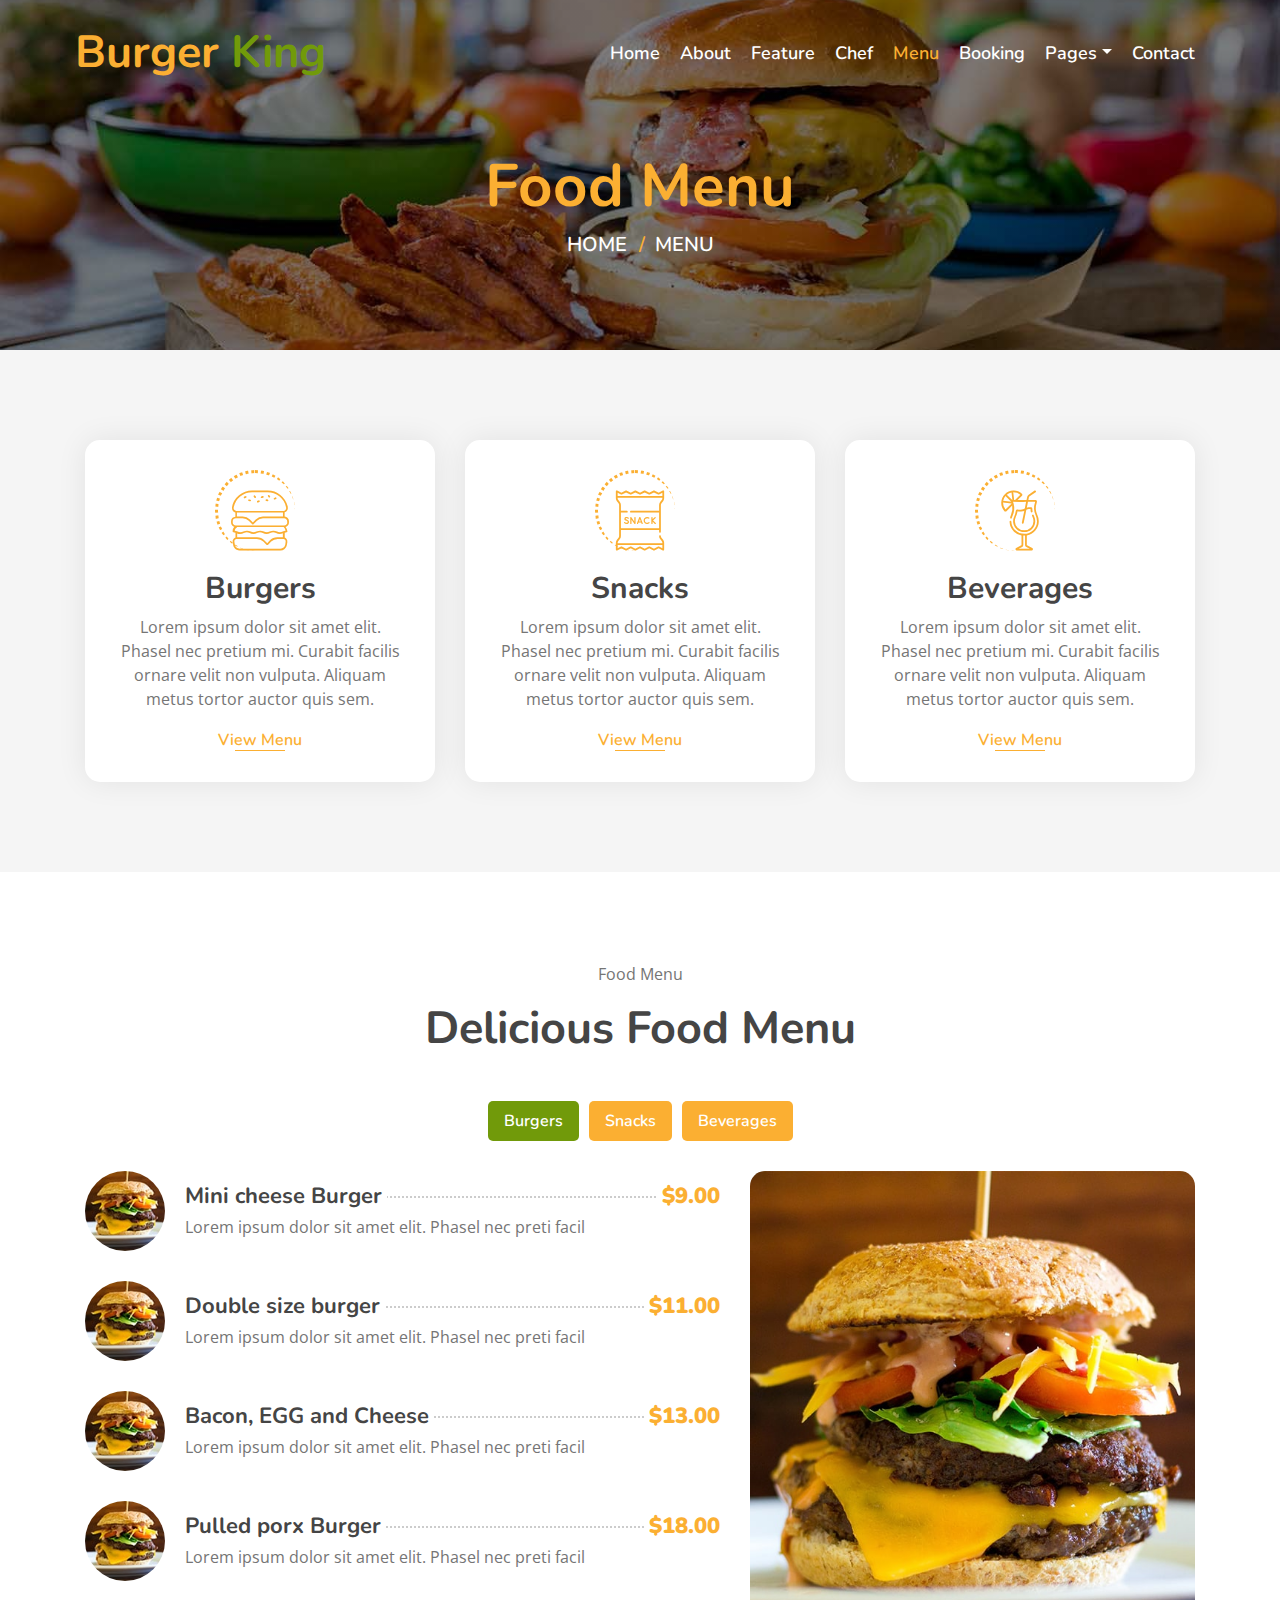
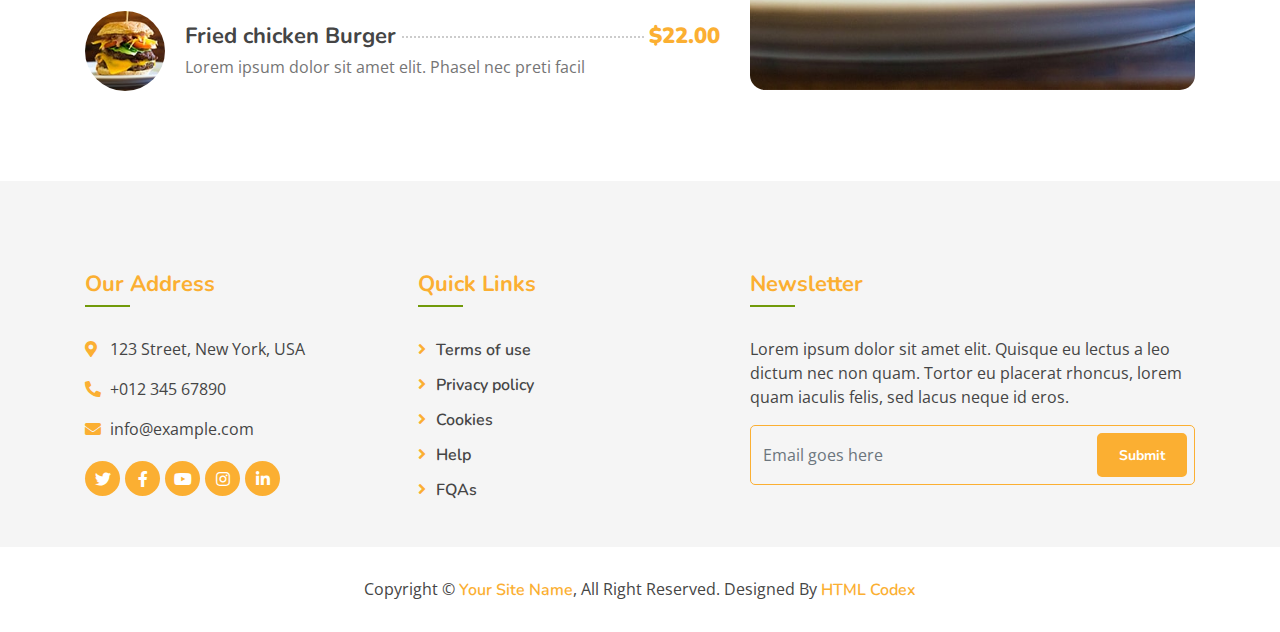
<file: menu.html>
<!DOCTYPE html>
<html lang="en">
    <head>
        <meta charset="utf-8">
        <title>Burger King - Food Website Template</title>
        <meta content="width=device-width, initial-scale=1.0" name="viewport">
        <meta content="Free Website Template" name="keywords">
        <meta content="Free Website Template" name="description">

        <!-- Favicon -->
        <link href="img/favicon.ico" rel="icon">

        <!-- Google Font -->
        <link href="https://fonts.googleapis.com/css?family=Open+Sans:300,400|Nunito:600,700" rel="stylesheet"> 
        
        <!-- CSS Libraries -->
        <link href="https://stackpath.bootstrapcdn.com/bootstrap/4.4.1/css/bootstrap.min.css" rel="stylesheet">
        <link href="https://cdnjs.cloudflare.com/ajax/libs/font-awesome/5.10.0/css/all.min.css" rel="stylesheet">
        <link href="lib/animate/animate.min.css" rel="stylesheet">
        <link href="lib/owlcarousel/assets/owl.carousel.min.css" rel="stylesheet">
        <link href="lib/flaticon/font/flaticon.css" rel="stylesheet">
        <link href="lib/tempusdominus/css/tempusdominus-bootstrap-4.min.css" rel="stylesheet" />

        <!-- Template Stylesheet -->
        <link href="css/style.css" rel="stylesheet">
    </head>

    <body>
        <!-- Nav Bar Start -->
        <div class="navbar navbar-expand-lg bg-light navbar-light">
            <div class="container-fluid">
                <a href="index.html" class="navbar-brand">Burger <span>King</span></a>
                <button type="button" class="navbar-toggler" data-toggle="collapse" data-target="#navbarCollapse">
                    <span class="navbar-toggler-icon"></span>
                </button>

                <div class="collapse navbar-collapse justify-content-between" id="navbarCollapse">
                    <div class="navbar-nav ml-auto">
                        <a href="index.html" class="nav-item nav-link">Home</a>
                        <a href="about.html" class="nav-item nav-link">About</a>
                        <a href="feature.html" class="nav-item nav-link">Feature</a>
                        <a href="team.html" class="nav-item nav-link">Chef</a>
                        <a href="menu.html" class="nav-item nav-link active">Menu</a>
                        <a href="booking.html" class="nav-item nav-link">Booking</a>
                        <div class="nav-item dropdown">
                            <a href="#" class="nav-link dropdown-toggle" data-toggle="dropdown">Pages</a>
                            <div class="dropdown-menu">
                                <a href="blog.html" class="dropdown-item">Blog Grid</a>
                                <a href="single.html" class="dropdown-item">Blog Detail</a>
                            </div>
                        </div>
                        <a href="contact.html" class="nav-item nav-link">Contact</a>
                    </div>
                </div>
            </div>
        </div>
        <!-- Nav Bar End -->
        
        
        <!-- Page Header Start -->
        <div class="page-header mb-0">
            <div class="container">
                <div class="row">
                    <div class="col-12">
                        <h2>Food Menu</h2>
                    </div>
                    <div class="col-12">
                        <a href="">Home</a>
                        <a href="">Menu</a>
                    </div>
                </div>
            </div>
        </div>
        <!-- Page Header End -->
        
        
        <!-- Food Start -->
        <div class="food mt-0">
            <div class="container">
                <div class="row align-items-center">
                    <div class="col-md-4">
                        <div class="food-item">
                            <i class="flaticon-burger"></i>
                            <h2>Burgers</h2>
                            <p>
                                Lorem ipsum dolor sit amet elit. Phasel nec pretium mi. Curabit facilis ornare velit non vulputa. Aliquam metus tortor auctor quis sem. 
                            </p>
                            <a href="">View Menu</a>
                        </div>
                    </div>
                    <div class="col-md-4">
                        <div class="food-item">
                            <i class="flaticon-snack"></i>
                            <h2>Snacks</h2>
                            <p>
                                Lorem ipsum dolor sit amet elit. Phasel nec pretium mi. Curabit facilis ornare velit non vulputa. Aliquam metus tortor auctor quis sem. 
                            </p>
                            <a href="">View Menu</a>
                        </div>
                    </div>
                    <div class="col-md-4">
                        <div class="food-item">
                            <i class="flaticon-cocktail"></i>
                            <h2>Beverages</h2>
                            <p>
                                Lorem ipsum dolor sit amet elit. Phasel nec pretium mi. Curabit facilis ornare velit non vulputa. Aliquam metus tortor auctor quis sem. 
                            </p>
                            <a href="">View Menu</a>
                        </div>
                    </div>
                </div>
            </div>
        </div>
        <!-- Food End -->
        

        <!-- Menu Start -->
        <div class="menu">
            <div class="container">
                <div class="section-header text-center">
                    <p>Food Menu</p>
                    <h2>Delicious Food Menu</h2>
                </div>
                <div class="menu-tab">
                    <ul class="nav nav-pills justify-content-center">
                        <li class="nav-item">
                            <a class="nav-link active" data-toggle="pill" href="#burgers">Burgers</a>
                        </li>
                        <li class="nav-item">
                            <a class="nav-link" data-toggle="pill" href="#snacks">Snacks</a>
                        </li>
                        <li class="nav-item">
                            <a class="nav-link" data-toggle="pill" href="#beverages">Beverages</a>
                        </li>
                    </ul>
                    <div class="tab-content">
                        <div id="burgers" class="container tab-pane active">
                            <div class="row">
                                <div class="col-lg-7 col-md-12">
                                    <div class="menu-item">
                                        <div class="menu-img">
                                            <img src="img/menu-burger.jpg" alt="Image">
                                        </div>
                                        <div class="menu-text">
                                            <h3><span>Mini cheese Burger</span> <strong>$9.00</strong></h3>
                                            <p>Lorem ipsum dolor sit amet elit. Phasel nec preti facil</p>
                                        </div>
                                    </div>
                                    <div class="menu-item">
                                        <div class="menu-img">
                                            <img src="img/menu-burger.jpg" alt="Image">
                                        </div>
                                        <div class="menu-text">
                                            <h3><span>Double size burger</span> <strong>$11.00</strong></h3>
                                            <p>Lorem ipsum dolor sit amet elit. Phasel nec preti facil</p>
                                        </div>
                                    </div>
                                    <div class="menu-item">
                                        <div class="menu-img">
                                            <img src="img/menu-burger.jpg" alt="Image">
                                        </div>
                                        <div class="menu-text">
                                            <h3><span>Bacon, EGG and Cheese</span> <strong>$13.00</strong></h3>
                                            <p>Lorem ipsum dolor sit amet elit. Phasel nec preti facil</p>
                                        </div>
                                    </div>
                                    <div class="menu-item">
                                        <div class="menu-img">
                                            <img src="img/menu-burger.jpg" alt="Image">
                                        </div>
                                        <div class="menu-text">
                                            <h3><span>Pulled porx Burger</span> <strong>$18.00</strong></h3>
                                            <p>Lorem ipsum dolor sit amet elit. Phasel nec preti facil</p>
                                        </div>
                                    </div>
                                    <div class="menu-item">
                                        <div class="menu-img">
                                            <img src="img/menu-burger.jpg" alt="Image">
                                        </div>
                                        <div class="menu-text">
                                            <h3><span>Fried chicken Burger</span> <strong>$22.00</strong></h3>
                                            <p>Lorem ipsum dolor sit amet elit. Phasel nec preti facil</p>
                                        </div>
                                    </div>
                                </div>
                                <div class="col-lg-5 d-none d-lg-block">
                                    <img src="img/menu-burger-img.jpg" alt="Image">
                                </div>
                            </div>
                        </div>
                        <div id="snacks" class="container tab-pane fade">
                            <div class="row">
                                <div class="col-lg-7 col-md-12">
                                    <div class="menu-item">
                                        <div class="menu-img">
                                            <img src="img/menu-snack.jpg" alt="Image">
                                        </div>
                                        <div class="menu-text">
                                            <h3><span>Corn Tikki - Spicy fried Aloo</span> <strong>$15.00</strong></h3>
                                            <p>Lorem ipsum dolor sit amet elit. Phasel nec preti facil</p>
                                        </div>
                                    </div>
                                    <div class="menu-item">
                                        <div class="menu-img">
                                            <img src="img/menu-snack.jpg" alt="Image">
                                        </div>
                                        <div class="menu-text">
                                            <h3><span>Bread besan Toast</span> <strong>$35.00</strong></h3>
                                            <p>Lorem ipsum dolor sit amet elit. Phasel nec preti facil</p>
                                        </div>
                                    </div>
                                    <div class="menu-item">
                                        <div class="menu-img">
                                            <img src="img/menu-snack.jpg" alt="Image">
                                        </div>
                                        <div class="menu-text">
                                            <h3><span>Healthy soya nugget snacks</span> <strong>$20.00</strong></h3>
                                            <p>Lorem ipsum dolor sit amet elit. Phasel nec preti facil</p>
                                        </div>
                                    </div>
                                    <div class="menu-item">
                                        <div class="menu-img">
                                            <img src="img/menu-snack.jpg" alt="Image">
                                        </div>
                                        <div class="menu-text">
                                            <h3><span>Tandoori Soya Chunks</span> <strong>$30.00</strong></h3>
                                            <p>Lorem ipsum dolor sit amet elit. Phasel nec preti facil</p>
                                        </div>
                                    </div>
                                </div>
                                <div class="col-lg-5 d-none d-lg-block">
                                    <img src="img/menu-snack-img.jpg" alt="Image">
                                </div>
                            </div>
                        </div>
                        <div id="beverages" class="container tab-pane fade">
                            <div class="row">
                                <div class="col-lg-7 col-md-12">
                                    <div class="menu-item">
                                        <div class="menu-img">
                                            <img src="img/menu-beverage.jpg" alt="Image">
                                        </div>
                                        <div class="menu-text">
                                            <h3><span>Single Cup Brew</span> <strong>$7.00</strong></h3>
                                            <p>Lorem ipsum dolor sit amet elit. Phasel nec preti facil</p>
                                        </div>
                                    </div>
                                    <div class="menu-item">
                                        <div class="menu-img">
                                            <img src="img/menu-beverage.jpg" alt="Image">
                                        </div>
                                        <div class="menu-text">
                                            <h3><span>Caffe Americano</span> <strong>$9.00</strong></h3>
                                            <p>Lorem ipsum dolor sit amet elit. Phasel nec preti facil</p>
                                        </div>
                                    </div>
                                    <div class="menu-item">
                                        <div class="menu-img">
                                            <img src="img/menu-beverage.jpg" alt="Image">
                                        </div>
                                        <div class="menu-text">
                                            <h3><span>Caramel Macchiato</span> <strong>$15.00</strong></h3>
                                            <p>Lorem ipsum dolor sit amet elit. Phasel nec preti facil</p>
                                        </div>
                                    </div>
                                    <div class="menu-item">
                                        <div class="menu-img">
                                            <img src="img/menu-beverage.jpg" alt="Image">
                                        </div>
                                        <div class="menu-text">
                                            <h3><span>Standard black coffee</span> <strong>$8.00</strong></h3>
                                            <p>Lorem ipsum dolor sit amet elit. Phasel nec preti facil</p>
                                        </div>
                                    </div>
                                    <div class="menu-item">
                                        <div class="menu-img">
                                            <img src="img/menu-beverage.jpg" alt="Image">
                                        </div>
                                        <div class="menu-text">
                                            <h3><span>Standard black coffee</span> <strong>$12.00</strong></h3>
                                            <p>Lorem ipsum dolor sit amet elit. Phasel nec preti facil</p>
                                        </div>
                                    </div>
                                </div>
                                <div class="col-lg-5 d-none d-lg-block">
                                    <img src="img/menu-beverage-img.jpg" alt="Image">
                                </div>
                            </div>
                        </div>
                    </div>
                </div>
            </div>
        </div>
        <!-- Menu End -->


        <!-- Footer Start -->
        <div class="footer">
            <div class="container">
                <div class="row">
                    <div class="col-lg-7">
                        <div class="row">
                            <div class="col-md-6">
                                <div class="footer-contact">
                                    <h2>Our Address</h2>
                                    <p><i class="fa fa-map-marker-alt"></i>123 Street, New York, USA</p>
                                    <p><i class="fa fa-phone-alt"></i>+012 345 67890</p>
                                    <p><i class="fa fa-envelope"></i>info@example.com</p>
                                    <div class="footer-social">
                                        <a href=""><i class="fab fa-twitter"></i></a>
                                        <a href=""><i class="fab fa-facebook-f"></i></a>
                                        <a href=""><i class="fab fa-youtube"></i></a>
                                        <a href=""><i class="fab fa-instagram"></i></a>
                                        <a href=""><i class="fab fa-linkedin-in"></i></a>
                                    </div>
                                </div>
                            </div>
                            <div class="col-md-6">
                                <div class="footer-link">
                                    <h2>Quick Links</h2>
                                    <a href="">Terms of use</a>
                                    <a href="">Privacy policy</a>
                                    <a href="">Cookies</a>
                                    <a href="">Help</a>
                                    <a href="">FQAs</a>
                                </div>
                            </div>
                        </div>
                    </div>
                    <div class="col-lg-5">
                        <div class="footer-newsletter">
                            <h2>Newsletter</h2>
                            <p>
                                Lorem ipsum dolor sit amet elit. Quisque eu lectus a leo dictum nec non quam. Tortor eu placerat rhoncus, lorem quam iaculis felis, sed lacus neque id eros.
                            </p>
                            <div class="form">
                                <input class="form-control" placeholder="Email goes here">
                                <button class="btn custom-btn">Submit</button>
                            </div>
                        </div>
                    </div>
                </div>
            </div>
            <div class="copyright">
                <div class="container">
                    <p>Copyright &copy; <a href="#">Your Site Name</a>, All Right Reserved.</p>
                    <p>Designed By <a href="https://htmlcodex.com">HTML Codex</a></p>
                </div>
            </div>
        </div>
        <!-- Footer End -->

        <a href="#" class="back-to-top"><i class="fa fa-chevron-up"></i></a>

        <!-- JavaScript Libraries -->
        <script src="https://code.jquery.com/jquery-3.4.1.min.js"></script>
        <script src="https://stackpath.bootstrapcdn.com/bootstrap/4.4.1/js/bootstrap.bundle.min.js"></script>
        <script src="lib/easing/easing.min.js"></script>
        <script src="lib/owlcarousel/owl.carousel.min.js"></script>
        <script src="lib/tempusdominus/js/moment.min.js"></script>
        <script src="lib/tempusdominus/js/moment-timezone.min.js"></script>
        <script src="lib/tempusdominus/js/tempusdominus-bootstrap-4.min.js"></script>
        
        <!-- Contact Javascript File -->
        <script src="mail/jqBootstrapValidation.min.js"></script>
        <script src="mail/contact.js"></script>

        <!-- Template Javascript -->
        <script src="js/main.js"></script>
    </body>
</html>
</file>
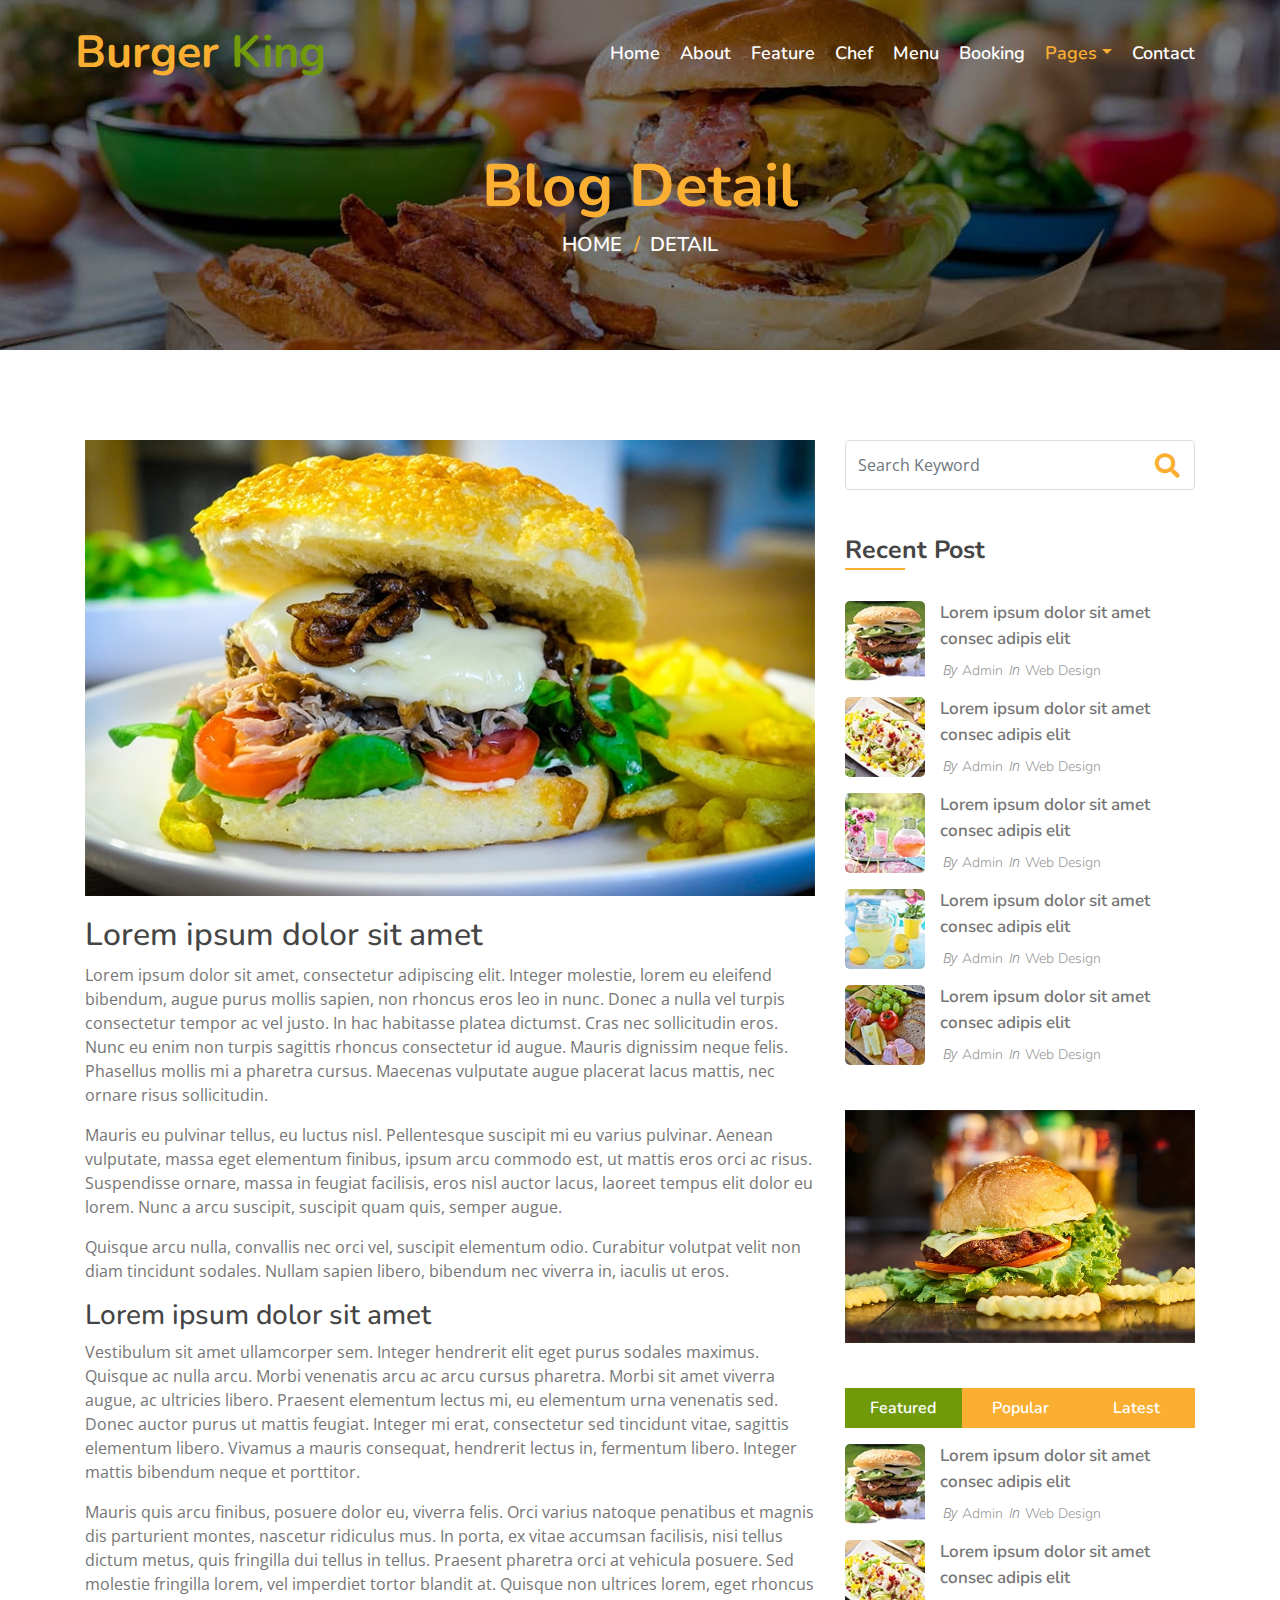
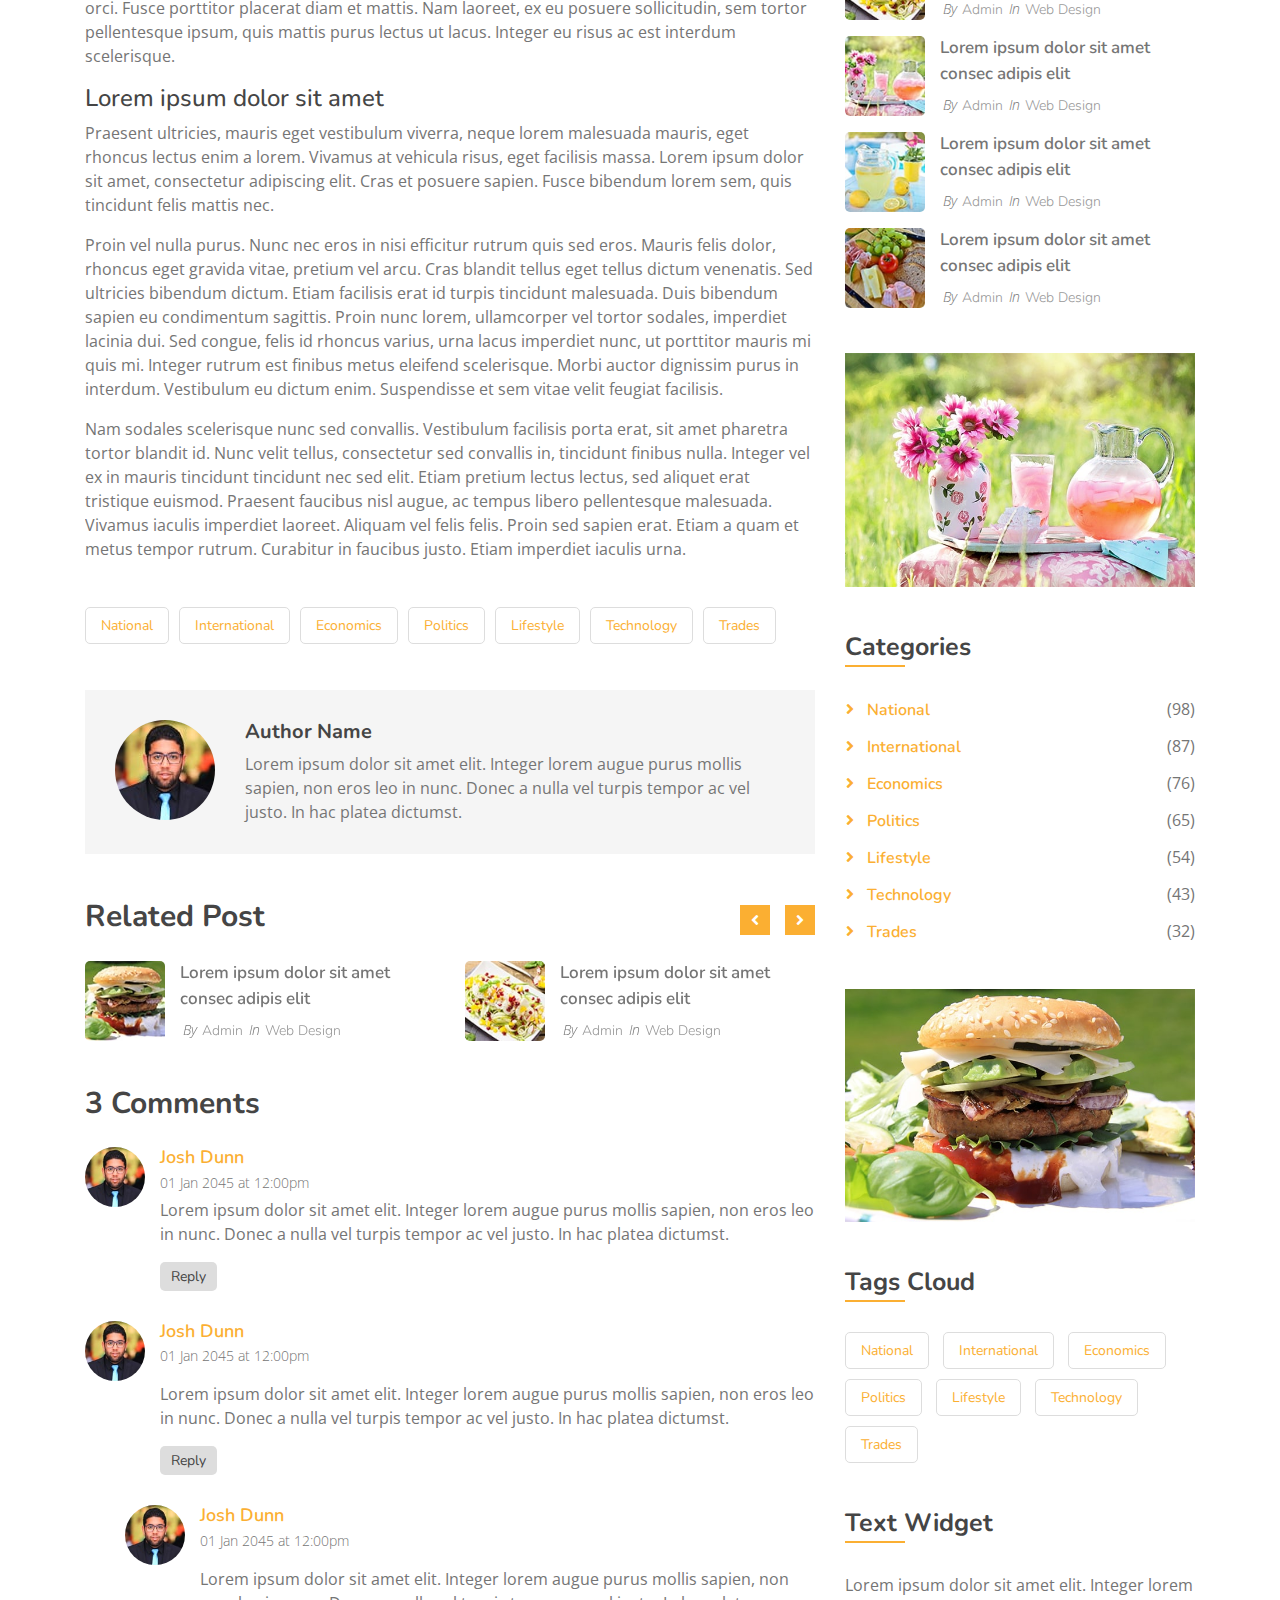
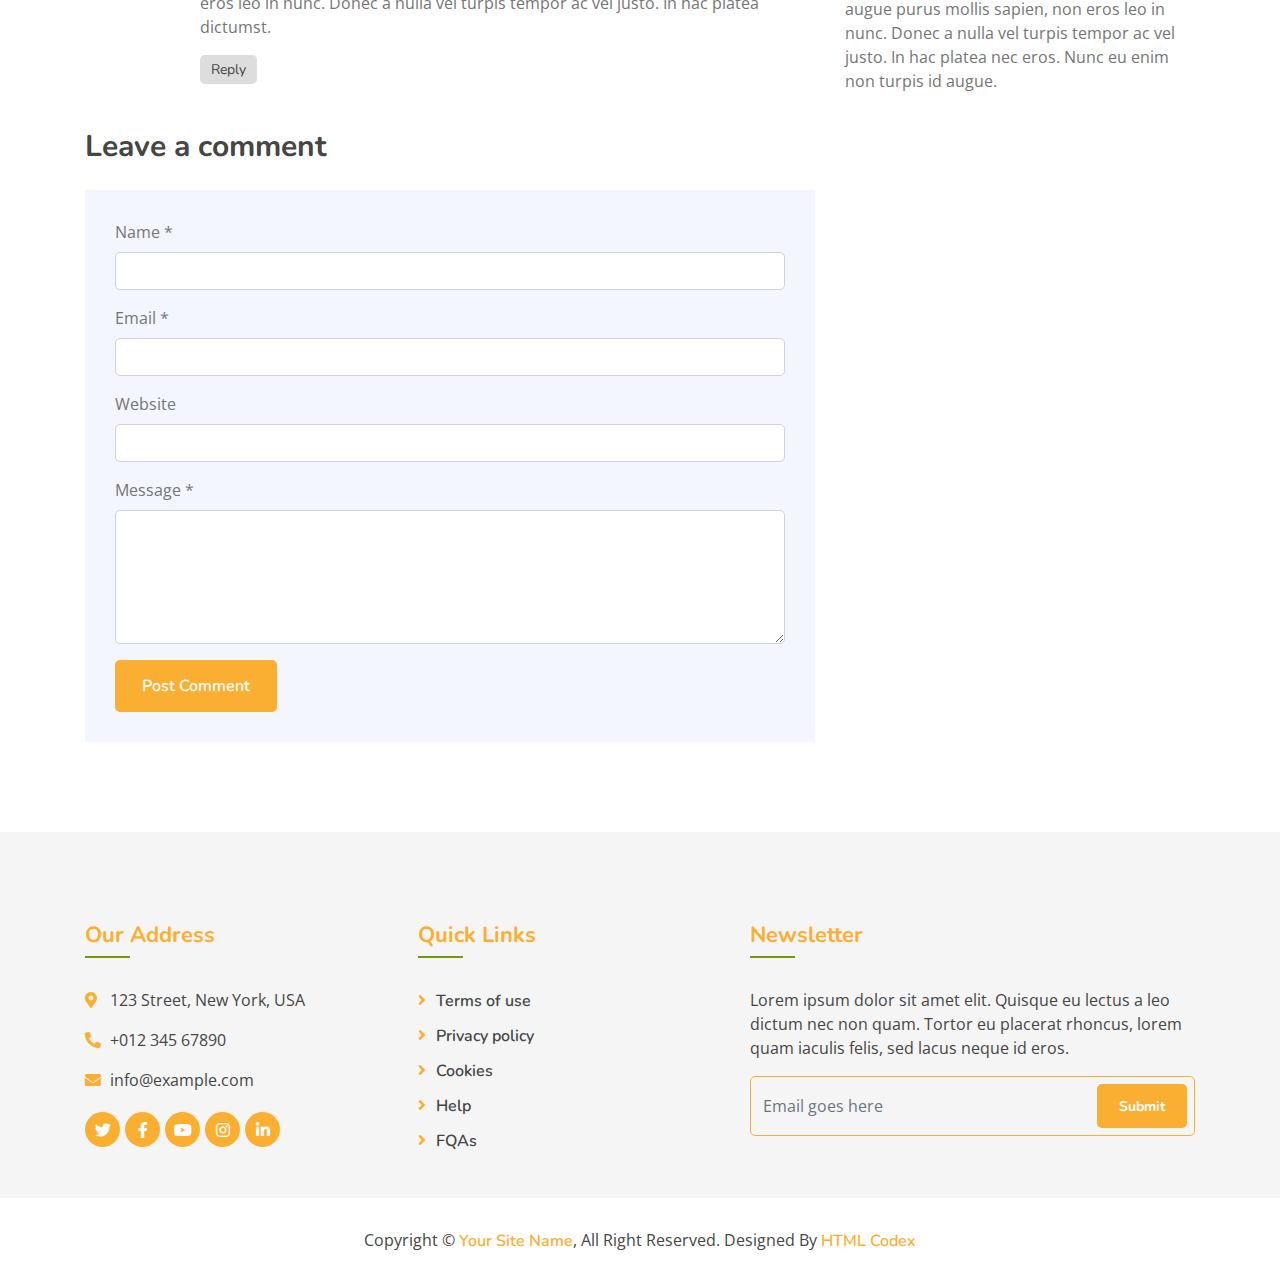
<file: single.html>
<!DOCTYPE html>
<html lang="en">
    <head>
        <meta charset="utf-8">
        <title>Burger King - Food Website Template</title>
        <meta content="width=device-width, initial-scale=1.0" name="viewport">
        <meta content="Free Website Template" name="keywords">
        <meta content="Free Website Template" name="description">

        <!-- Favicon -->
        <link href="img/favicon.ico" rel="icon">

        <!-- Google Font -->
        <link href="https://fonts.googleapis.com/css?family=Open+Sans:300,400|Nunito:600,700" rel="stylesheet"> 
        
        <!-- CSS Libraries -->
        <link href="https://stackpath.bootstrapcdn.com/bootstrap/4.4.1/css/bootstrap.min.css" rel="stylesheet">
        <link href="https://cdnjs.cloudflare.com/ajax/libs/font-awesome/5.10.0/css/all.min.css" rel="stylesheet">
        <link href="lib/animate/animate.min.css" rel="stylesheet">
        <link href="lib/owlcarousel/assets/owl.carousel.min.css" rel="stylesheet">
        <link href="lib/flaticon/font/flaticon.css" rel="stylesheet">
        <link href="lib/tempusdominus/css/tempusdominus-bootstrap-4.min.css" rel="stylesheet" />

        <!-- Template Stylesheet -->
        <link href="css/style.css" rel="stylesheet">
    </head>

    <body>
        <!-- Nav Bar Start -->
        <div class="navbar navbar-expand-lg bg-light navbar-light">
            <div class="container-fluid">
                <a href="index.html" class="navbar-brand">Burger <span>King</span></a>
                <button type="button" class="navbar-toggler" data-toggle="collapse" data-target="#navbarCollapse">
                    <span class="navbar-toggler-icon"></span>
                </button>

                <div class="collapse navbar-collapse justify-content-between" id="navbarCollapse">
                    <div class="navbar-nav ml-auto">
                        <a href="index.html" class="nav-item nav-link">Home</a>
                        <a href="about.html" class="nav-item nav-link">About</a>
                        <a href="feature.html" class="nav-item nav-link">Feature</a>
                        <a href="team.html" class="nav-item nav-link">Chef</a>
                        <a href="menu.html" class="nav-item nav-link">Menu</a>
                        <a href="booking.html" class="nav-item nav-link">Booking</a>
                        <div class="nav-item dropdown">
                            <a href="#" class="nav-link dropdown-toggle active" data-toggle="dropdown">Pages</a>
                            <div class="dropdown-menu">
                                <a href="blog.html" class="dropdown-item">Blog Grid</a>
                                <a href="single.html" class="dropdown-item">Blog Detail</a>
                            </div>
                        </div>
                        <a href="contact.html" class="nav-item nav-link">Contact</a>
                    </div>
                </div>
            </div>
        </div>
        <!-- Nav Bar End -->
        
        
        <!-- Page Header Start -->
        <div class="page-header">
            <div class="container">
                <div class="row">
                    <div class="col-12">
                        <h2>Blog Detail</h2>
                    </div>
                    <div class="col-12">
                        <a href="">Home</a>
                        <a href="">Detail</a>
                    </div>
                </div>
            </div>
        </div>
        <!-- Page Header End -->


        <!-- Single Post Start-->
        <div class="single">
            <div class="container">
                <div class="row">
                    <div class="col-lg-8">
                        <div class="single-content">
                            <img src="img/single.jpg" />
                            <h2>Lorem ipsum dolor sit amet</h2>
                            <p>
                                Lorem ipsum dolor sit amet, consectetur adipiscing elit. Integer molestie, lorem eu eleifend bibendum, augue purus mollis sapien, non rhoncus eros leo in nunc. Donec a nulla vel turpis consectetur tempor ac vel justo. In hac habitasse platea dictumst. Cras nec sollicitudin eros. Nunc eu enim non turpis sagittis rhoncus consectetur id augue. Mauris dignissim neque felis. Phasellus mollis mi a pharetra cursus. Maecenas vulputate augue placerat lacus mattis, nec ornare risus sollicitudin.
                            </p>
                            <p>
                                Mauris eu pulvinar tellus, eu luctus nisl. Pellentesque suscipit mi eu varius pulvinar. Aenean vulputate, massa eget elementum finibus, ipsum arcu commodo est, ut mattis eros orci ac risus. Suspendisse ornare, massa in feugiat facilisis, eros nisl auctor lacus, laoreet tempus elit dolor eu lorem. Nunc a arcu suscipit, suscipit quam quis, semper augue.
                            </p>
                            <p>
                                Quisque arcu nulla, convallis nec orci vel, suscipit elementum odio. Curabitur volutpat velit non diam tincidunt sodales. Nullam sapien libero, bibendum nec viverra in, iaculis ut eros.
                            </p>
                            <h3>Lorem ipsum dolor sit amet</h3>
                            <p>
                                Vestibulum sit amet ullamcorper sem. Integer hendrerit elit eget purus sodales maximus. Quisque ac nulla arcu. Morbi venenatis arcu ac arcu cursus pharetra. Morbi sit amet viverra augue, ac ultricies libero. Praesent elementum lectus mi, eu elementum urna venenatis sed. Donec auctor purus ut mattis feugiat. Integer mi erat, consectetur sed tincidunt vitae, sagittis elementum libero. Vivamus a mauris consequat, hendrerit lectus in, fermentum libero. Integer mattis bibendum neque et porttitor.
                            </p>
                            <p>
                                Mauris quis arcu finibus, posuere dolor eu, viverra felis. Orci varius natoque penatibus et magnis dis parturient montes, nascetur ridiculus mus. In porta, ex vitae accumsan facilisis, nisi tellus dictum metus, quis fringilla dui tellus in tellus. Praesent pharetra orci at vehicula posuere. Sed molestie fringilla lorem, vel imperdiet tortor blandit at. Quisque non ultrices lorem, eget rhoncus orci. Fusce porttitor placerat diam et mattis. Nam laoreet, ex eu posuere sollicitudin, sem tortor pellentesque ipsum, quis mattis purus lectus ut lacus. Integer eu risus ac est interdum scelerisque.
                            </p>
                            <h4>Lorem ipsum dolor sit amet</h4>
                            <p>
                                Praesent ultricies, mauris eget vestibulum viverra, neque lorem malesuada mauris, eget rhoncus lectus enim a lorem. Vivamus at vehicula risus, eget facilisis massa. Lorem ipsum dolor sit amet, consectetur adipiscing elit. Cras et posuere sapien. Fusce bibendum lorem sem, quis tincidunt felis mattis nec.
                            </p>
                            <p>
                                Proin vel nulla purus. Nunc nec eros in nisi efficitur rutrum quis sed eros. Mauris felis dolor, rhoncus eget gravida vitae, pretium vel arcu. Cras blandit tellus eget tellus dictum venenatis. Sed ultricies bibendum dictum. Etiam facilisis erat id turpis tincidunt malesuada. Duis bibendum sapien eu condimentum sagittis. Proin nunc lorem, ullamcorper vel tortor sodales, imperdiet lacinia dui. Sed congue, felis id rhoncus varius, urna lacus imperdiet nunc, ut porttitor mauris mi quis mi. Integer rutrum est finibus metus eleifend scelerisque. Morbi auctor dignissim purus in interdum. Vestibulum eu dictum enim. Suspendisse et sem vitae velit feugiat facilisis.
                            </p>
                            <p>
                                Nam sodales scelerisque nunc sed convallis. Vestibulum facilisis porta erat, sit amet pharetra tortor blandit id. Nunc velit tellus, consectetur sed convallis in, tincidunt finibus nulla. Integer vel ex in mauris tincidunt tincidunt nec sed elit. Etiam pretium lectus lectus, sed aliquet erat tristique euismod. Praesent faucibus nisl augue, ac tempus libero pellentesque malesuada. Vivamus iaculis imperdiet laoreet. Aliquam vel felis felis. Proin sed sapien erat. Etiam a quam et metus tempor rutrum. Curabitur in faucibus justo. Etiam imperdiet iaculis urna.
                            </p>
                        </div>
                        <div class="single-tags">
                            <a href="">National</a>
                            <a href="">International</a>
                            <a href="">Economics</a>
                            <a href="">Politics</a>
                            <a href="">Lifestyle</a>
                            <a href="">Technology</a>
                            <a href="">Trades</a>
                        </div>
                        <div class="single-bio">
                            <div class="single-bio-img">
                                <img src="img/user.jpg" />
                            </div>
                            <div class="single-bio-text">
                                <h3>Author Name</h3>
                                <p>
                                    Lorem ipsum dolor sit amet elit. Integer lorem augue purus mollis sapien, non eros leo in nunc. Donec a nulla vel turpis tempor ac vel justo. In hac platea dictumst.
                                </p>
                            </div>
                        </div>
                        <div class="single-related">
                            <h2>Related Post</h2>
                            <div class="owl-carousel related-slider">
                                <div class="post-item">
                                    <div class="post-img">
                                        <img src="img/post-1.jpg" />
                                    </div>
                                    <div class="post-text">
                                        <a href="">Lorem ipsum dolor sit amet consec adipis elit</a>
                                        <div class="post-meta">
                                            <p>By<a href="">Admin</a></p>
                                            <p>In<a href="">Web Design</a></p>
                                        </div>
                                    </div>
                                </div>
                                <div class="post-item">
                                    <div class="post-img">
                                        <img src="img/post-2.jpg" />
                                    </div>
                                    <div class="post-text">
                                        <a href="">Lorem ipsum dolor sit amet consec adipis elit</a>
                                        <div class="post-meta">
                                            <p>By<a href="">Admin</a></p>
                                            <p>In<a href="">Web Design</a></p>
                                        </div>
                                    </div>
                                </div>
                                <div class="post-item">
                                    <div class="post-img">
                                        <img src="img/post-3.jpg" />
                                    </div>
                                    <div class="post-text">
                                        <a href="">Lorem ipsum dolor sit amet consec adipis elit</a>
                                        <div class="post-meta">
                                            <p>By<a href="">Admin</a></p>
                                            <p>In<a href="">Web Design</a></p>
                                        </div>
                                    </div>
                                </div>
                                <div class="post-item">
                                    <div class="post-img">
                                        <img src="img/post-4.jpg" />
                                    </div>
                                    <div class="post-text">
                                        <a href="">Lorem ipsum dolor sit amet consec adipis elit</a>
                                        <div class="post-meta">
                                            <p>By<a href="">Admin</a></p>
                                            <p>In<a href="">Web Design</a></p>
                                        </div>
                                    </div>
                                </div>
                            </div>
                        </div>

                        <div class="single-comment">
                            <h2>3 Comments</h2>
                            <ul class="comment-list">
                                <li class="comment-item">
                                    <div class="comment-body">
                                        <div class="comment-img">
                                            <img src="img/user.jpg" />
                                        </div>
                                        <div class="comment-text">
                                            <h3><a href="">Josh Dunn</a></h3>
                                            <span>01 Jan 2045 at 12:00pm</span>
                                            <p>
                                                Lorem ipsum dolor sit amet elit. Integer lorem augue purus mollis sapien, non eros leo in nunc. Donec a nulla vel turpis tempor ac vel justo. In hac platea dictumst. 
                                            </p>
                                            <a class="btn" href="">Reply</a>
                                        </div>
                                    </div>
                                </li>
                                <li class="comment-item">
                                    <div class="comment-body">
                                        <div class="comment-img">
                                            <img src="img/user.jpg" />
                                        </div>
                                        <div class="comment-text">
                                            <h3><a href="">Josh Dunn</a></h3>
                                            <p><span>01 Jan 2045 at 12:00pm</span></p>
                                            <p>
                                                Lorem ipsum dolor sit amet elit. Integer lorem augue purus mollis sapien, non eros leo in nunc. Donec a nulla vel turpis tempor ac vel justo. In hac platea dictumst. 
                                            </p>
                                            <a class="btn" href="">Reply</a>
                                        </div>
                                    </div>
                                    <ul class="comment-child">
                                        <li class="comment-item">
                                            <div class="comment-body">
                                                <div class="comment-img">
                                                    <img src="img/user.jpg" />
                                                </div>
                                                <div class="comment-text">
                                                    <h3><a href="">Josh Dunn</a></h3>
                                                    <p><span>01 Jan 2045 at 12:00pm</span></p>
                                                    <p>
                                                        Lorem ipsum dolor sit amet elit. Integer lorem augue purus mollis sapien, non eros leo in nunc. Donec a nulla vel turpis tempor ac vel justo. In hac platea dictumst. 
                                                    </p>
                                                    <a class="btn" href="">Reply</a>
                                                </div>
                                            </div>
                                        </li>
                                    </ul>
                                </li>
                            </ul>
                        </div>
                        <div class="comment-form">
                            <h2>Leave a comment</h2>
                            <form>
                                <div class="form-group">
                                    <label for="name">Name *</label>
                                    <input type="text" class="form-control" id="name">
                                </div>
                                <div class="form-group">
                                    <label for="email">Email *</label>
                                    <input type="email" class="form-control" id="email">
                                </div>
                                <div class="form-group">
                                    <label for="website">Website</label>
                                    <input type="url" class="form-control" id="website">
                                </div>

                                <div class="form-group">
                                    <label for="message">Message *</label>
                                    <textarea id="message" cols="30" rows="5" class="form-control"></textarea>
                                </div>
                                <div class="form-group">
                                    <input type="submit" value="Post Comment" class="btn custom-btn">
                                </div>
                            </form>
                        </div>
                    </div>

                    <div class="col-lg-4">
                        <div class="sidebar">
                            <div class="sidebar-widget">
                                <div class="search-widget">
                                    <form>
                                        <input class="form-control" type="text" placeholder="Search Keyword">
                                        <button class="btn"><i class="fa fa-search"></i></button>
                                    </form>
                                </div>
                            </div>

                            <div class="sidebar-widget">
                                <h2 class="widget-title">Recent Post</h2>
                                <div class="recent-post">
                                    <div class="post-item">
                                        <div class="post-img">
                                            <img src="img/post-1.jpg" />
                                        </div>
                                        <div class="post-text">
                                            <a href="">Lorem ipsum dolor sit amet consec adipis elit</a>
                                            <div class="post-meta">
                                                <p>By<a href="">Admin</a></p>
                                                <p>In<a href="">Web Design</a></p>
                                            </div>
                                        </div>
                                    </div>
                                    <div class="post-item">
                                        <div class="post-img">
                                            <img src="img/post-2.jpg" />
                                        </div>
                                        <div class="post-text">
                                            <a href="">Lorem ipsum dolor sit amet consec adipis elit</a>
                                            <div class="post-meta">
                                                <p>By<a href="">Admin</a></p>
                                                <p>In<a href="">Web Design</a></p>
                                            </div>
                                        </div>
                                    </div>
                                    <div class="post-item">
                                        <div class="post-img">
                                            <img src="img/post-3.jpg" />
                                        </div>
                                        <div class="post-text">
                                            <a href="">Lorem ipsum dolor sit amet consec adipis elit</a>
                                            <div class="post-meta">
                                                <p>By<a href="">Admin</a></p>
                                                <p>In<a href="">Web Design</a></p>
                                            </div>
                                        </div>
                                    </div>
                                    <div class="post-item">
                                        <div class="post-img">
                                            <img src="img/post-4.jpg" />
                                        </div>
                                        <div class="post-text">
                                            <a href="">Lorem ipsum dolor sit amet consec adipis elit</a>
                                            <div class="post-meta">
                                                <p>By<a href="">Admin</a></p>
                                                <p>In<a href="">Web Design</a></p>
                                            </div>
                                        </div>
                                    </div>
                                    <div class="post-item">
                                        <div class="post-img">
                                            <img src="img/post-5.jpg" />
                                        </div>
                                        <div class="post-text">
                                            <a href="">Lorem ipsum dolor sit amet consec adipis elit</a>
                                            <div class="post-meta">
                                                <p>By<a href="">Admin</a></p>
                                                <p>In<a href="">Web Design</a></p>
                                            </div>
                                        </div>
                                    </div>
                                </div>
                            </div>

                            <div class="sidebar-widget">
                                <div class="image-widget">
                                    <a href="#"><img src="img/blog-1.jpg" alt="Image"></a>
                                </div>
                            </div>

                            <div class="sidebar-widget">
                                <div class="tab-post">
                                    <ul class="nav nav-pills nav-justified">
                                        <li class="nav-item">
                                            <a class="nav-link active" data-toggle="pill" href="#featured">Featured</a>
                                        </li>
                                        <li class="nav-item">
                                            <a class="nav-link" data-toggle="pill" href="#popular">Popular</a>
                                        </li>
                                        <li class="nav-item">
                                            <a class="nav-link" data-toggle="pill" href="#latest">Latest</a>
                                        </li>
                                    </ul>

                                    <div class="tab-content">
                                        <div id="featured" class="container tab-pane active">
                                            <div class="post-item">
                                                <div class="post-img">
                                                    <img src="img/post-1.jpg" />
                                                </div>
                                                <div class="post-text">
                                                    <a href="">Lorem ipsum dolor sit amet consec adipis elit</a>
                                                    <div class="post-meta">
                                                        <p>By<a href="">Admin</a></p>
                                                        <p>In<a href="">Web Design</a></p>
                                                    </div>
                                                </div>
                                            </div>
                                            <div class="post-item">
                                                <div class="post-img">
                                                    <img src="img/post-2.jpg" />
                                                </div>
                                                <div class="post-text">
                                                    <a href="">Lorem ipsum dolor sit amet consec adipis elit</a>
                                                    <div class="post-meta">
                                                        <p>By<a href="">Admin</a></p>
                                                        <p>In<a href="">Web Design</a></p>
                                                    </div>
                                                </div>
                                            </div>
                                            <div class="post-item">
                                                <div class="post-img">
                                                    <img src="img/post-3.jpg" />
                                                </div>
                                                <div class="post-text">
                                                    <a href="">Lorem ipsum dolor sit amet consec adipis elit</a>
                                                    <div class="post-meta">
                                                        <p>By<a href="">Admin</a></p>
                                                        <p>In<a href="">Web Design</a></p>
                                                    </div>
                                                </div>
                                            </div>
                                            <div class="post-item">
                                                <div class="post-img">
                                                    <img src="img/post-4.jpg" />
                                                </div>
                                                <div class="post-text">
                                                    <a href="">Lorem ipsum dolor sit amet consec adipis elit</a>
                                                    <div class="post-meta">
                                                        <p>By<a href="">Admin</a></p>
                                                        <p>In<a href="">Web Design</a></p>
                                                    </div>
                                                </div>
                                            </div>
                                            <div class="post-item">
                                                <div class="post-img">
                                                    <img src="img/post-5.jpg" />
                                                </div>
                                                <div class="post-text">
                                                    <a href="">Lorem ipsum dolor sit amet consec adipis elit</a>
                                                    <div class="post-meta">
                                                        <p>By<a href="">Admin</a></p>
                                                        <p>In<a href="">Web Design</a></p>
                                                    </div>
                                                </div>
                                            </div>
                                        </div>
                                        <div id="popular" class="container tab-pane fade">
                                            <div class="post-item">
                                                <div class="post-img">
                                                    <img src="img/post-1.jpg" />
                                                </div>
                                                <div class="post-text">
                                                    <a href="">Lorem ipsum dolor sit amet consec adipis elit</a>
                                                    <div class="post-meta">
                                                        <p>By<a href="">Admin</a></p>
                                                        <p>In<a href="">Web Design</a></p>
                                                    </div>
                                                </div>
                                            </div>
                                            <div class="post-item">
                                                <div class="post-img">
                                                    <img src="img/post-2.jpg" />
                                                </div>
                                                <div class="post-text">
                                                    <a href="">Lorem ipsum dolor sit amet consec adipis elit</a>
                                                    <div class="post-meta">
                                                        <p>By<a href="">Admin</a></p>
                                                        <p>In<a href="">Web Design</a></p>
                                                    </div>
                                                </div>
                                            </div>
                                            <div class="post-item">
                                                <div class="post-img">
                                                    <img src="img/post-3.jpg" />
                                                </div>
                                                <div class="post-text">
                                                    <a href="">Lorem ipsum dolor sit amet consec adipis elit</a>
                                                    <div class="post-meta">
                                                        <p>By<a href="">Admin</a></p>
                                                        <p>In<a href="">Web Design</a></p>
                                                    </div>
                                                </div>
                                            </div>
                                            <div class="post-item">
                                                <div class="post-img">
                                                    <img src="img/post-4.jpg" />
                                                </div>
                                                <div class="post-text">
                                                    <a href="">Lorem ipsum dolor sit amet consec adipis elit</a>
                                                    <div class="post-meta">
                                                        <p>By<a href="">Admin</a></p>
                                                        <p>In<a href="">Web Design</a></p>
                                                    </div>
                                                </div>
                                            </div>
                                            <div class="post-item">
                                                <div class="post-img">
                                                    <img src="img/post-5.jpg" />
                                                </div>
                                                <div class="post-text">
                                                    <a href="">Lorem ipsum dolor sit amet consec adipis elit</a>
                                                    <div class="post-meta">
                                                        <p>By<a href="">Admin</a></p>
                                                        <p>In<a href="">Web Design</a></p>
                                                    </div>
                                                </div>
                                            </div>
                                        </div>
                                        <div id="latest" class="container tab-pane fade">
                                            <div class="post-item">
                                                <div class="post-img">
                                                    <img src="img/post-1.jpg" />
                                                </div>
                                                <div class="post-text">
                                                    <a href="">Lorem ipsum dolor sit amet consec adipis elit</a>
                                                    <div class="post-meta">
                                                        <p>By<a href="">Admin</a></p>
                                                        <p>In<a href="">Web Design</a></p>
                                                    </div>
                                                </div>
                                            </div>
                                            <div class="post-item">
                                                <div class="post-img">
                                                    <img src="img/post-2.jpg" />
                                                </div>
                                                <div class="post-text">
                                                    <a href="">Lorem ipsum dolor sit amet consec adipis elit</a>
                                                    <div class="post-meta">
                                                        <p>By<a href="">Admin</a></p>
                                                        <p>In<a href="">Web Design</a></p>
                                                    </div>
                                                </div>
                                            </div>
                                            <div class="post-item">
                                                <div class="post-img">
                                                    <img src="img/post-3.jpg" />
                                                </div>
                                                <div class="post-text">
                                                    <a href="">Lorem ipsum dolor sit amet consec adipis elit</a>
                                                    <div class="post-meta">
                                                        <p>By<a href="">Admin</a></p>
                                                        <p>In<a href="">Web Design</a></p>
                                                    </div>
                                                </div>
                                            </div>
                                            <div class="post-item">
                                                <div class="post-img">
                                                    <img src="img/post-4.jpg" />
                                                </div>
                                                <div class="post-text">
                                                    <a href="">Lorem ipsum dolor sit amet consec adipis elit</a>
                                                    <div class="post-meta">
                                                        <p>By<a href="">Admin</a></p>
                                                        <p>In<a href="">Web Design</a></p>
                                                    </div>
                                                </div>
                                            </div>
                                            <div class="post-item">
                                                <div class="post-img">
                                                    <img src="img/post-5.jpg" />
                                                </div>
                                                <div class="post-text">
                                                    <a href="">Lorem ipsum dolor sit amet consec adipis elit</a>
                                                    <div class="post-meta">
                                                        <p>By<a href="">Admin</a></p>
                                                        <p>In<a href="">Web Design</a></p>
                                                    </div>
                                                </div>
                                            </div>
                                        </div>
                                    </div>
                                </div>
                            </div>

                            <div class="sidebar-widget">
                                <div class="image-widget">
                                    <a href="#"><img src="img/blog-2.jpg" alt="Image"></a>
                                </div>
                            </div>

                            <div class="sidebar-widget">
                                <h2 class="widget-title">Categories</h2>
                                <div class="category-widget">
                                    <ul>
                                        <li><a href="">National</a><span>(98)</span></li>
                                        <li><a href="">International</a><span>(87)</span></li>
                                        <li><a href="">Economics</a><span>(76)</span></li>
                                        <li><a href="">Politics</a><span>(65)</span></li>
                                        <li><a href="">Lifestyle</a><span>(54)</span></li>
                                        <li><a href="">Technology</a><span>(43)</span></li>
                                        <li><a href="">Trades</a><span>(32)</span></li>
                                    </ul>
                                </div>
                            </div>

                            <div class="sidebar-widget">
                                <div class="image-widget">
                                    <a href="#"><img src="img/blog-3.jpg" alt="Image"></a>
                                </div>
                            </div>

                            <div class="sidebar-widget">
                                <h2 class="widget-title">Tags Cloud</h2>
                                <div class="tag-widget">
                                    <a href="">National</a>
                                    <a href="">International</a>
                                    <a href="">Economics</a>
                                    <a href="">Politics</a>
                                    <a href="">Lifestyle</a>
                                    <a href="">Technology</a>
                                    <a href="">Trades</a>
                                </div>
                            </div>

                            <div class="sidebar-widget">
                                <h2 class="widget-title">Text Widget</h2>
                                <div class="text-widget">
                                    <p>
                                        Lorem ipsum dolor sit amet elit. Integer lorem augue purus mollis sapien, non eros leo in nunc. Donec a nulla vel turpis tempor ac vel justo. In hac platea nec eros. Nunc eu enim non turpis id augue.
                                    </p>
                                </div>
                            </div>
                        </div>
                    </div>
                </div>
            </div>
        </div>
        <!-- Single Post End-->   


        <!-- Footer Start -->
        <div class="footer">
            <div class="container">
                <div class="row">
                    <div class="col-lg-7">
                        <div class="row">
                            <div class="col-md-6">
                                <div class="footer-contact">
                                    <h2>Our Address</h2>
                                    <p><i class="fa fa-map-marker-alt"></i>123 Street, New York, USA</p>
                                    <p><i class="fa fa-phone-alt"></i>+012 345 67890</p>
                                    <p><i class="fa fa-envelope"></i>info@example.com</p>
                                    <div class="footer-social">
                                        <a href=""><i class="fab fa-twitter"></i></a>
                                        <a href=""><i class="fab fa-facebook-f"></i></a>
                                        <a href=""><i class="fab fa-youtube"></i></a>
                                        <a href=""><i class="fab fa-instagram"></i></a>
                                        <a href=""><i class="fab fa-linkedin-in"></i></a>
                                    </div>
                                </div>
                            </div>
                            <div class="col-md-6">
                                <div class="footer-link">
                                    <h2>Quick Links</h2>
                                    <a href="">Terms of use</a>
                                    <a href="">Privacy policy</a>
                                    <a href="">Cookies</a>
                                    <a href="">Help</a>
                                    <a href="">FQAs</a>
                                </div>
                            </div>
                        </div>
                    </div>
                    <div class="col-lg-5">
                        <div class="footer-newsletter">
                            <h2>Newsletter</h2>
                            <p>
                                Lorem ipsum dolor sit amet elit. Quisque eu lectus a leo dictum nec non quam. Tortor eu placerat rhoncus, lorem quam iaculis felis, sed lacus neque id eros.
                            </p>
                            <div class="form">
                                <input class="form-control" placeholder="Email goes here">
                                <button class="btn custom-btn">Submit</button>
                            </div>
                        </div>
                    </div>
                </div>
            </div>
            <div class="copyright">
                <div class="container">
                    <p>Copyright &copy; <a href="#">Your Site Name</a>, All Right Reserved.</p>
                    <p>Designed By <a href="https://htmlcodex.com">HTML Codex</a></p>
                </div>
            </div>
        </div>
        <!-- Footer End -->

        <a href="#" class="back-to-top"><i class="fa fa-chevron-up"></i></a>

        <!-- JavaScript Libraries -->
        <script src="https://code.jquery.com/jquery-3.4.1.min.js"></script>
        <script src="https://stackpath.bootstrapcdn.com/bootstrap/4.4.1/js/bootstrap.bundle.min.js"></script>
        <script src="lib/easing/easing.min.js"></script>
        <script src="lib/owlcarousel/owl.carousel.min.js"></script>
        <script src="lib/tempusdominus/js/moment.min.js"></script>
        <script src="lib/tempusdominus/js/moment-timezone.min.js"></script>
        <script src="lib/tempusdominus/js/tempusdominus-bootstrap-4.min.js"></script>
        
        <!-- Contact Javascript File -->
        <script src="mail/jqBootstrapValidation.min.js"></script>
        <script src="mail/contact.js"></script>

        <!-- Template Javascript -->
        <script src="js/main.js"></script>
    </body>
</html>
</file>
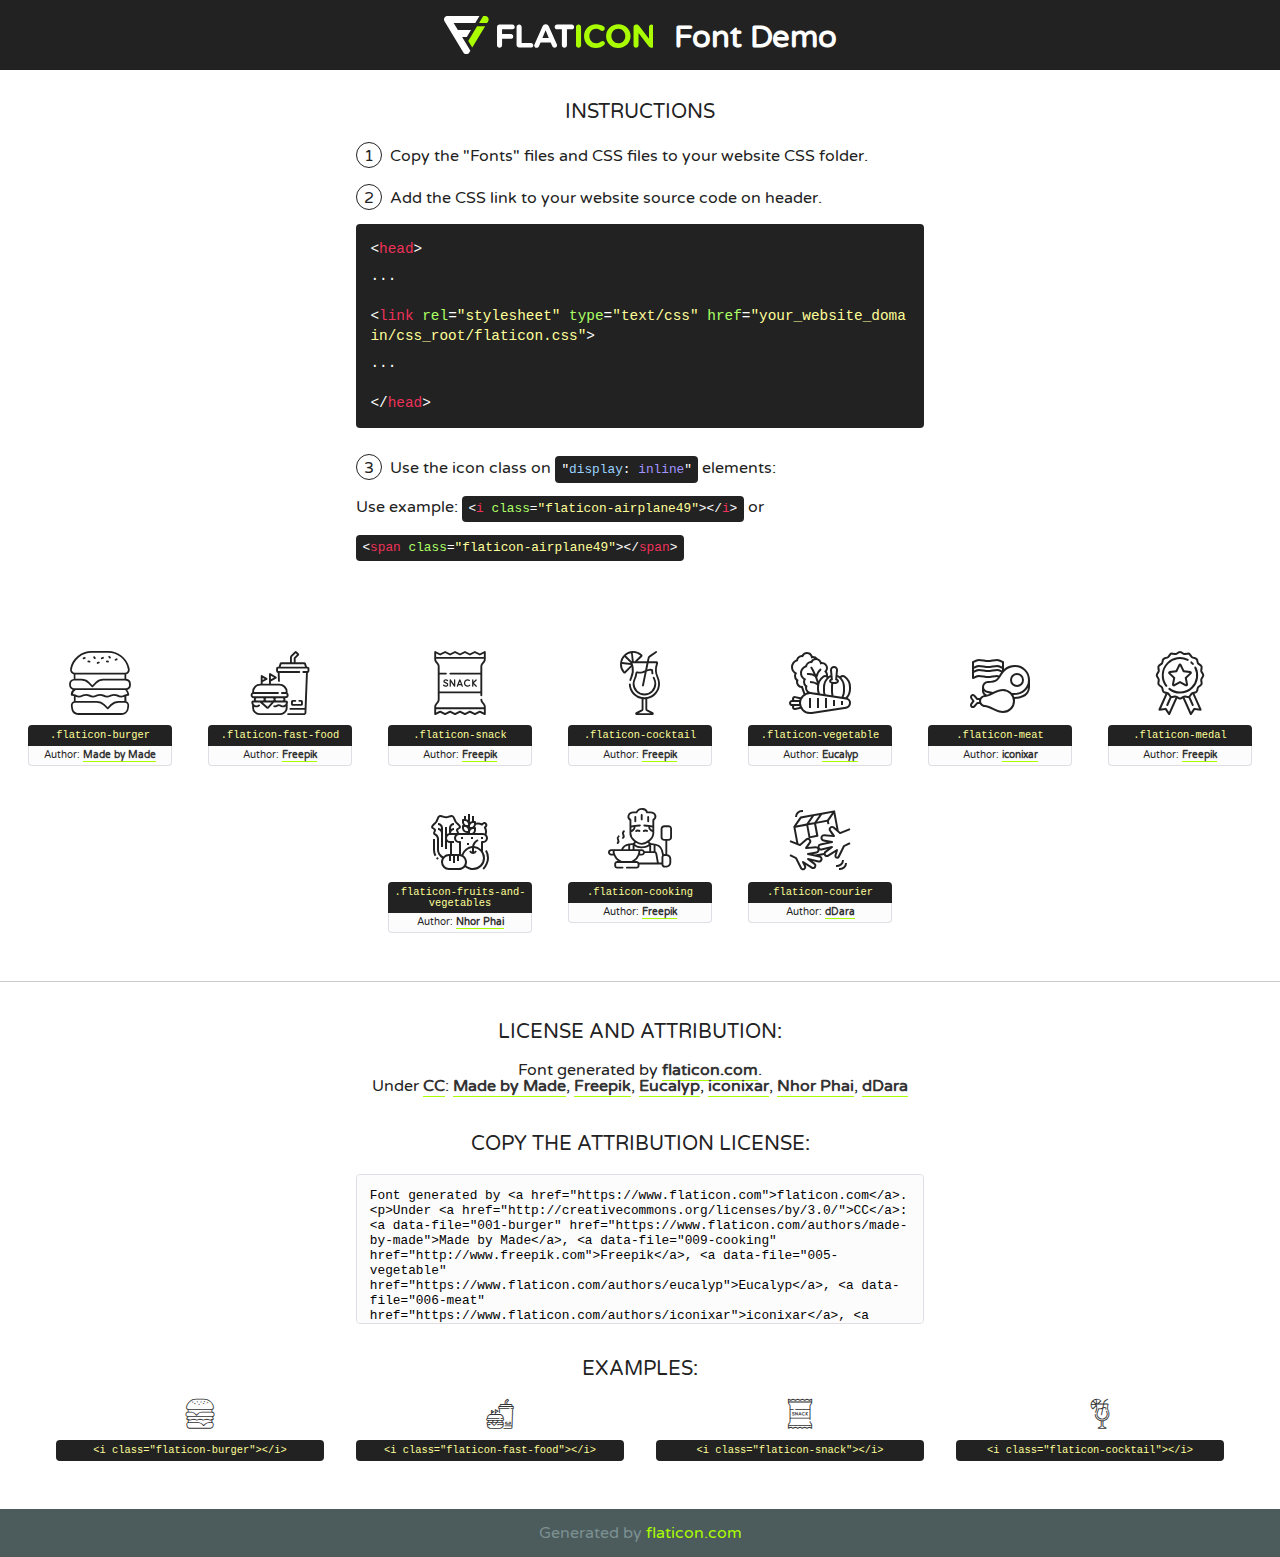
<file: lib/flaticon/font/flaticon.html>
<!DOCTYPE html>
<!--
  Flaticon icon font: Flaticon
  Creation date: 19/09/2020 16:59
-->
<html>
<!DOCTYPE html>
<html>

<head>
    <title>Flaticon WebFont</title>
    <link href="http://fonts.googleapis.com/css?family=Varela+Round" rel="stylesheet" type="text/css" />
    <link rel="stylesheet" type="text/css" href="flaticon.css">
    <meta charset="UTF-8">
    <style>
    html, body, div, span, applet, object, iframe,
    h1, h2, h3, h4, h5, h6, p, blockquote, pre,
    a, abbr, acronym, address, big, cite, code,
    del, dfn, em, img, ins, kbd, q, s, samp,
    small, strike, strong, sub, sup, tt, var,
    b, u, i, center,
    dl, dt, dd, ol, ul, li,
    fieldset, form, label, legend,
    table, caption, tbody, tfoot, thead, tr, th, td,
    article, aside, canvas, details, embed, 
    figure, figcaption, footer, header, hgroup, 
    menu, nav, output, ruby, section, summary,
    time, mark, audio, video {
        margin: 0;
        padding: 0;
        border: 0;
        font-size: 100%;
        font: inherit;
        vertical-align: baseline;
    }
    /* HTML5 display-role reset for older browsers */
    article, aside, details, figcaption, figure, 
    footer, header, hgroup, menu, nav, section {
        display: block;
    }
    body {
        line-height: 1;
    }
    ol, ul {
        list-style: none;
    }
    blockquote, q {
        quotes: none;
    }
    blockquote:before, blockquote:after,
    q:before, q:after {
        content: '';
        content: none;
    }
    table {
        border-collapse: collapse;
        border-spacing: 0;
    }
    body {
        font-family: 'Varela Round', Helvetica, Arial, sans-serif;
        font-size: 16px;
        color: #222;
    }
    a {
        color: #333;
        border-bottom: 1px solid #a9fd00;
        font-weight: bold;
        text-decoration: none;
    }
    * {
        -moz-box-sizing: border-box;
        -webkit-box-sizing: border-box;
        box-sizing: border-box;
        margin: 0;
        padding: 0;
    }
    [class^="flaticon-"]:before, [class*=" flaticon-"]:before, [class^="flaticon-"]:after, [class*=" flaticon-"]:after {
        font-family: Flaticon;
        font-size: 30px;
        font-style: normal;
        margin-left: 20px;
        color: #333;
    }
    .wrapper {
        max-width: 600px;
        margin: auto;
        padding: 0 1em;
    }
    .title {
        font-size: 1.25em;
        text-align: center;
        margin-bottom: 1em;
        text-transform: uppercase;
    }
    header {
        text-align: center;
        background-color: #222;
        color: #fff;
        padding: 1em;
    }
    header .logo {
        width: 210px;
        height: 38px;
        display: inline-block;
        vertical-align: middle;
        margin-right: 1em;
        border: none;
    }
    header strong {
        font-size: 1.95em;
        font-weight: bold;
        vertical-align: middle;
        margin-top: 5px;
        display: inline-block;
    }
    .demo {
        margin: 2em auto;
        line-height: 1.25em;
    }
    .demo ul li {
        margin-bottom: 1em;
    }
    .demo ul li .num {
        color: #222;
        border-radius: 20px;
        display: inline-block;
        width: 26px;
        padding: 3px;
        height: 26px;
        text-align: center;
        margin-right: 0.5em;
        border: 1px solid #222;
    }
    .demo ul li code {
        background-color: #222;
        border-radius: 4px;
        padding: 0.25em 0.5em;
        display: inline-block;
        color: #fff;
        font-family: Consolas,Monaco,Lucida Console,Liberation Mono,DejaVu Sans Mono,Bitstream Vera Sans Mono,Courier New, monospace;
        font-weight: lighter;
        margin-top: 1em;
        font-size: 0.8em;
        word-break: break-all;
    }
    .demo ul li code.big {
        padding: 1em;
        font-size: 0.9em;
    }
    .demo ul li code .red {
        color: #EF3159;
    }
    .demo ul li code .green {
        color: #ACFF65;
    }
    .demo ul li code .yellow {
        color: #FFFF99;
    }
    .demo ul li code .blue {
        color: #99D3FF;
    }
    .demo ul li code .purple {
        color: #A295FF;
    }
    .demo ul li code .dots {
        margin-top: 0.5em;
        display: block;
    }
    #glyphs {
        border-bottom: 1px solid #ccc;
        padding: 2em 0;
        text-align: center;
    }
    .glyph {
        display: inline-block;
        width: 9em;
        margin: 1em;
        text-align: center;
        vertical-align: top;
        background: #FFF;
    }
    .glyph .glyph-icon {
        padding: 10px;
        display: block;
        font-family:"Flaticon";
        font-size: 64px;
        line-height: 1;
    }
    .glyph .glyph-icon:before {
        font-size: 64px;
        color: #222;
        margin-left: 0;
    }
    .class-name {
        font-size: 0.65em;
        background-color: #222;
        color: #fff;
        border-radius: 4px 4px 0 0;
        padding: 0.5em;
        color: #FFFF99;
        font-family: Consolas,Monaco,Lucida Console,Liberation Mono,DejaVu Sans Mono,Bitstream Vera Sans Mono,Courier New, monospace;
    }
    .author-name {
        font-size: 0.6em;
        background-color: #fcfcfd;
        border: 1px solid #DEDEE4;
        border-top: 0;
        border-radius: 0 0 4px 4px;
        padding: 0.5em;
    }
    .class-name:last-child {
        font-size: 10px;
        color:#888;
    }
    .class-name:last-child a {
        font-size: 10px;
        color:#555;
    }
    .class-name:last-child a:hover {
        color:#a9fd00;
    }
    .glyph > input {
        display: block;
        width: 100px;
        margin: 5px auto;
        text-align: center;
        font-size: 12px;
        cursor: text;
    }
    .glyph > input.icon-input {
        font-family:"Flaticon";
        font-size: 16px;
        margin-bottom: 10px;
    }
    .attribution .title {
        margin-top: 2em;
    }
    .attribution textarea {
        background-color: #fcfcfd;
        padding: 1em;
        border: none;
        box-shadow: none;
        border: 1px solid #DEDEE4;
        border-radius: 4px;
        resize: none;
        width: 100%;
        height: 150px;
        font-size: 0.8em;
        font-family: Consolas,Monaco,Lucida Console,Liberation Mono,DejaVu Sans Mono,Bitstream Vera Sans Mono,Courier New, monospace;
        -webkit-appearance: none;
    }
    .iconsuse {
        margin: 2em auto;
        text-align: center;
        max-width: 1200px;
    }
    .iconsuse:after {
        content: '';
        display: table;
        clear: both;
    }
    .iconsuse .image {
        float: left;
        width: 25%;
        padding: 0 1em;
    }
    .iconsuse .image p {
        margin-bottom: 1em;
    }
    .iconsuse .image span {
        display: block;
        font-size: 0.65em;
        background-color: #222;
        color: #fff;
        border-radius: 4px;
        padding: 0.5em;
        color: #FFFF99;
        margin-top: 1em;
        font-family: Consolas,Monaco,Lucida Console,Liberation Mono,DejaVu Sans Mono,Bitstream Vera Sans Mono,Courier New, monospace;
    }
    #footer {
        text-align: center;
        background-color: #4C5B5C;
        color: #7c9192;
        padding: 1em;
    }
    #footer a {
        border: none;
        color: #a9fd00;
        font-weight: normal;
    }
    @media (max-width: 960px) {
        .iconsuse .image {
            width: 50%;
        }
    }
    @media (max-width: 560px) {
        .iconsuse .image {
            width: 100%;
        }
    }
    </style>
</head>

<body class="characters-off">

    <header>
        <a href="https://www.flaticon.com" target="_blank" class="logo">
            <svg version="1.1" xmlns="http://www.w3.org/2000/svg" xmlns:xlink="http://www.w3.org/1999/xlink" xmlns:a="http://ns.adobe.com/AdobeSVGViewerExtensions/3.0/" viewBox="0 0 560.875 102.036" enable-background="new 0 0 560.875 102.036" xml:space="preserve">
                <defs>
                </defs>
                <g>
                    <g class="letters">
                        <path fill="#ffffff" d="M141.596,29.675c0-3.777,2.985-6.767,6.764-6.767h34.438c3.426,0,6.15,2.728,6.15,6.15
                        c0,3.43-2.724,6.149-6.15,6.149h-27.674v13.091h23.719c3.429,0,6.151,2.724,6.151,6.15c0,3.43-2.723,6.149-6.151,6.149h-23.719
                        v17.574c0,3.773-2.986,6.761-6.764,6.761c-3.779,0-6.764-2.989-6.764-6.761V29.675z"></path>
                        <path fill="#ffffff" d="M193.844,29.149c0-3.781,2.985-6.767,6.764-6.767c3.776,0,6.763,2.985,6.763,6.767v42.957h25.039
                        c3.426,0,6.149,2.726,6.149,6.153c0,3.425-2.723,6.15-6.149,6.15h-31.802c-3.779,0-6.764-2.986-6.764-6.768V29.149z"></path>
                        <path fill="#ffffff" d="M241.891,75.71l21.438-48.407c1.492-3.341,4.215-5.357,7.906-5.357h0.792
                        c3.686,0,6.323,2.017,7.815,5.357l21.439,48.407c0.436,0.967,0.701,1.845,0.701,2.723c0,3.602-2.809,6.501-6.414,6.501
                        c-3.161,0-5.269-1.845-6.499-4.655l-4.132-9.661h-27.059l-4.301,10.102c-1.144,2.631-3.426,4.214-6.237,4.214
                        c-3.517,0-6.24-2.81-6.24-6.325C241.1,77.64,241.451,76.677,241.891,75.71z M279.932,58.666l-8.521-20.297l-8.526,20.297H279.932
                        z"></path>
                        <path fill="#ffffff" d="M314.864,35.387H301.86c-3.429,0-6.239-2.813-6.239-6.238c0-3.429,2.811-6.24,6.239-6.24h39.533
                        c3.426,0,6.237,2.811,6.237,6.24c0,3.425-2.811,6.238-6.237,6.238h-13.001v42.785c0,3.773-2.99,6.761-6.764,6.761
                        c-3.779,0-6.764-2.989-6.764-6.761V35.387z"></path>
                        <path fill="#A9FD00" d="M352.615,29.149c0-3.781,2.985-6.767,6.767-6.767c3.774,0,6.761,2.985,6.761,6.767v49.024
                        c0,3.773-2.987,6.761-6.761,6.761c-3.781,0-6.767-2.989-6.767-6.761V29.149z"></path>
                        <path fill="#A9FD00" d="M374.132,53.836v-0.179c0-17.481,13.178-31.801,32.065-31.801c9.22,0,15.459,2.458,20.557,6.238
                        c1.402,1.054,2.637,2.985,2.637,5.357c0,3.692-2.985,6.59-6.681,6.59c-1.845,0-3.071-0.702-4.044-1.319
                        c-3.776-2.813-7.729-4.393-12.562-4.393c-10.364,0-17.831,8.611-17.831,19.154v0.173c0,10.542,7.291,19.329,17.831,19.329
                        c5.715,0,9.492-1.756,13.359-4.834c1.049-0.874,2.458-1.491,4.039-1.491c3.429,0,6.325,2.813,6.325,6.236
                        c0,2.106-1.056,3.78-2.282,4.834c-5.539,4.834-12.036,7.733-21.878,7.733C387.572,85.464,374.132,71.493,374.132,53.836z"></path>
                        <path fill="#A9FD00" d="M433.009,53.836v-0.179c0-17.481,13.79-31.801,32.766-31.801c18.981,0,32.592,14.143,32.592,31.628v0.173
                        c0,17.483-13.785,31.807-32.769,31.807C446.625,85.464,433.009,71.32,433.009,53.836z M484.224,53.836v-0.179
                        c0-10.539-7.725-19.326-18.626-19.326c-10.893,0-18.449,8.611-18.449,19.154v0.173c0,10.542,7.73,19.329,18.626,19.329
                        C476.676,72.986,484.224,64.378,484.224,53.836z"></path>
                        <path fill="#A9FD00" d="M506.233,29.321c0-3.774,2.99-6.763,6.767-6.763h1.401c3.252,0,5.183,1.583,7.029,3.953l26.093,34.265
                        V29.059c0-3.692,2.99-6.677,6.681-6.677c3.683,0,6.671,2.985,6.671,6.677v48.934c0,3.78-2.987,6.765-6.764,6.765h-0.436
                        c-3.257,0-5.188-1.581-7.034-3.953l-27.056-35.492v32.944c0,3.687-2.985,6.676-6.678,6.676c-3.683,0-6.673-2.989-6.673-6.676
                        V29.321z"></path>
                    </g>
                    <g class="insignia">
                        <path fill="#ffffff" d="M48.372,56.137h12.517l11.156-18.537H37.186L25.688,18.539h57.825L94.668,0H9.271
                        C5.925,0,2.842,1.801,1.198,4.716c-1.644,2.907-1.593,6.482,0.134,9.343l50.38,83.501c1.678,2.781,4.689,4.476,7.938,4.476
                        c3.246,0,6.257-1.695,7.935-4.476l2.898-4.804L48.372,56.137z"></path>
                        <g class="i">
                            <path fill="#A9FD00" d="M93.575,18.539h0.031v0.004l21.652,0.004l2.705-4.488c1.727-2.861,1.778-6.436,0.133-9.343
                            C116.454,1.801,113.371,0,110.026,0h-5.294L93.575,18.539z"></path>
                            <polygon fill="#A9FD00" points="88.291,27.356 64.725,66.486 75.519,84.404 109.942,27.356"></polygon>
                        </g>
                    </g>
                </g>
            </svg>
        </a>
        <strong>Font Demo</strong>
    </header>


    <section class="demo wrapper">

        <p class="title">Instructions</p>

        <ul>
            <li>
                <span class="num">1</span>Copy the "Fonts" files and CSS files to your website CSS folder.
            </li>
            <li>
                <span class="num">2</span>Add the CSS link to your website source code on header.
                <code class="big">
                    &lt;<span class="red">head</span>&gt;
                    <br/><span class="dots">...</span>
                    <br/>&lt;<span class="red">link</span> <span class="green">rel</span>=<span class="yellow">"stylesheet"</span> <span class="green">type</span>=<span class="yellow">"text/css"</span> <span class="green">href</span>=<span class="yellow">"your_website_domain/css_root/flaticon.css"</span>&gt;
                    <br/><span class="dots">...</span>
                    <br/>&lt;/<span class="red">head</span>&gt;
                </code>
            </li>

            <li>
                <p>
                    <span class="num">3</span>Use the icon class on <code>"<span class="blue">display</span>:<span class="purple"> inline</span>"</code> elements:
                    <br />
                    Use example: <code>&lt;<span class="red">i</span> <span class="green">class</span>=<span class="yellow">&quot;flaticon-airplane49&quot;</span>&gt;&lt;/<span class="red">i</span>&gt;</code> or <code>&lt;<span class="red">span</span> <span class="green">class</span>=<span class="yellow">&quot;flaticon-airplane49&quot;</span>&gt;&lt;/<span class="red">span</span>&gt;</code>
            </li>
        </ul>

    </section>




   <section id="glyphs">          
    
      
        <div class="glyph"><div class="glyph-icon flaticon-burger"></div>
            <div class="class-name">.flaticon-burger</div>
            <div class="author-name">Author: <a data-file="001-burger" href="https://www.flaticon.com/authors/made-by-made">Made by Made</a> </div> 
        </div>        
        
        <div class="glyph"><div class="glyph-icon flaticon-fast-food"></div>
            <div class="class-name">.flaticon-fast-food</div>
            <div class="author-name">Author: <a data-file="002-fast-food" href="http://www.freepik.com">Freepik</a> </div> 
        </div>        
        
        <div class="glyph"><div class="glyph-icon flaticon-snack"></div>
            <div class="class-name">.flaticon-snack</div>
            <div class="author-name">Author: <a data-file="003-snack" href="http://www.freepik.com">Freepik</a> </div> 
        </div>        
        
        <div class="glyph"><div class="glyph-icon flaticon-cocktail"></div>
            <div class="class-name">.flaticon-cocktail</div>
            <div class="author-name">Author: <a data-file="004-cocktail" href="http://www.freepik.com">Freepik</a> </div> 
        </div>        
        
        <div class="glyph"><div class="glyph-icon flaticon-vegetable"></div>
            <div class="class-name">.flaticon-vegetable</div>
            <div class="author-name">Author: <a data-file="005-vegetable" href="https://www.flaticon.com/authors/eucalyp">Eucalyp</a> </div> 
        </div>        
        
        <div class="glyph"><div class="glyph-icon flaticon-meat"></div>
            <div class="class-name">.flaticon-meat</div>
            <div class="author-name">Author: <a data-file="006-meat" href="https://www.flaticon.com/authors/iconixar">iconixar</a> </div> 
        </div>        
        
        <div class="glyph"><div class="glyph-icon flaticon-medal"></div>
            <div class="class-name">.flaticon-medal</div>
            <div class="author-name">Author: <a data-file="007-medal" href="http://www.freepik.com">Freepik</a> </div> 
        </div>        
        
        <div class="glyph"><div class="glyph-icon flaticon-fruits-and-vegetables"></div>
            <div class="class-name">.flaticon-fruits-and-vegetables</div>
            <div class="author-name">Author: <a data-file="008-fruits-and-vegetables" href="https://www.flaticon.com/authors/nhor-phai">Nhor Phai</a> </div> 
        </div>        
        
        <div class="glyph"><div class="glyph-icon flaticon-cooking"></div>
            <div class="class-name">.flaticon-cooking</div>
            <div class="author-name">Author: <a data-file="009-cooking" href="http://www.freepik.com">Freepik</a> </div> 
        </div>        
        
        <div class="glyph"><div class="glyph-icon flaticon-courier"></div>
            <div class="class-name">.flaticon-courier</div>
            <div class="author-name">Author: <a data-file="010-courier" href="https://www.flaticon.com/authors/ddara">dDara</a> </div> 
        </div>        
        

    </section>



    <section class="attribution wrapper"   style="text-align:center;">

      <div class="title">License and attribution:</div><div class="attrDiv">Font generated by <a href="https://www.flaticon.com">flaticon.com</a>. <div><p>Under <a href="http://creativecommons.org/licenses/by/3.0/">CC</a>: <a data-file="001-burger" href="https://www.flaticon.com/authors/made-by-made">Made by Made</a>, <a data-file="009-cooking" href="http://www.freepik.com">Freepik</a>, <a data-file="005-vegetable" href="https://www.flaticon.com/authors/eucalyp">Eucalyp</a>, <a data-file="006-meat" href="https://www.flaticon.com/authors/iconixar">iconixar</a>, <a data-file="008-fruits-and-vegetables" href="https://www.flaticon.com/authors/nhor-phai">Nhor Phai</a>, <a data-file="010-courier" href="https://www.flaticon.com/authors/ddara">dDara</a></p>  </div>
      </div>
      <div class="title">Copy the Attribution License:</div>

    <textarea onclick="this.focus();this.select();">Font generated by &lt;a href=&quot;https://www.flaticon.com&quot;&gt;flaticon.com&lt;/a&gt;. <p>Under <a href="http://creativecommons.org/licenses/by/3.0/">CC</a>: <a data-file="001-burger" href="https://www.flaticon.com/authors/made-by-made">Made by Made</a>, <a data-file="009-cooking" href="http://www.freepik.com">Freepik</a>, <a data-file="005-vegetable" href="https://www.flaticon.com/authors/eucalyp">Eucalyp</a>, <a data-file="006-meat" href="https://www.flaticon.com/authors/iconixar">iconixar</a>, <a data-file="008-fruits-and-vegetables" href="https://www.flaticon.com/authors/nhor-phai">Nhor Phai</a>, <a data-file="010-courier" href="https://www.flaticon.com/authors/ddara">dDara</a></p>  
     </textarea>

    </section>

    <section class="iconsuse">

          <div class="title">Examples:</div>            
             
            <div class="image">
                <p>
                    <i class="glyph-icon flaticon-burger"></i> 
                    <span>&lt;i class=&quot;flaticon-burger&quot;&gt;&lt;/i&gt;</span>
                </p>
            </div>
            
            <div class="image">
                <p>
                    <i class="glyph-icon flaticon-fast-food"></i> 
                    <span>&lt;i class=&quot;flaticon-fast-food&quot;&gt;&lt;/i&gt;</span>
                </p>
            </div>
            
            <div class="image">
                <p>
                    <i class="glyph-icon flaticon-snack"></i> 
                    <span>&lt;i class=&quot;flaticon-snack&quot;&gt;&lt;/i&gt;</span>
                </p>
            </div>
            
            <div class="image">
                <p>
                    <i class="glyph-icon flaticon-cocktail"></i> 
                    <span>&lt;i class=&quot;flaticon-cocktail&quot;&gt;&lt;/i&gt;</span>
                </p>
            </div>
                       
        </div>
                            
    </section>

<div id="footer">
    <div>Generated by <a href="https://www.flaticon.com">flaticon.com</a>
    </div>
</div>



</body>
</html>
</file>
<file: lib/flaticon/font/flaticon.css>
/*
  	Flaticon icon font: Flaticon
  	Creation date: 19/09/2020 16:59
  	*/

@font-face {
  font-family: "Flaticon";
  src: url("./Flaticon.eot");
  src: url("./Flaticon.eot?#iefix") format("embedded-opentype"),
       url("./Flaticon.woff2") format("woff2"),
       url("./Flaticon.woff") format("woff"),
       url("./Flaticon.ttf") format("truetype"),
       url("./Flaticon.svg#Flaticon") format("svg");
  font-weight: normal;
  font-style: normal;
}

@media screen and (-webkit-min-device-pixel-ratio:0) {
  @font-face {
    font-family: "Flaticon";
    src: url("./Flaticon.svg#Flaticon") format("svg");
  }
}

[class^="flaticon-"]:before, [class*=" flaticon-"]:before,
[class^="flaticon-"]:after, [class*=" flaticon-"]:after {   
  font-family: Flaticon;
        font-size: 20px;
font-style: normal;
margin-left: 20px;
}

.flaticon-burger:before { content: "\f100"; }
.flaticon-fast-food:before { content: "\f101"; }
.flaticon-snack:before { content: "\f102"; }
.flaticon-cocktail:before { content: "\f103"; }
.flaticon-vegetable:before { content: "\f104"; }
.flaticon-meat:before { content: "\f105"; }
.flaticon-medal:before { content: "\f106"; }
.flaticon-fruits-and-vegetables:before { content: "\f107"; }
.flaticon-cooking:before { content: "\f108"; }
.flaticon-courier:before { content: "\f109"; }
</file>
<file: css/style.css>
/*******************************/
/********* General CSS *********/
/*******************************/
body {
    color: #757575;
    background: #ffffff;
    font-family: 'open sans', sans-serif;
}

h1,
h2, 
h3, 
h4,
h5, 
h6 {
    color: #454545;
    font-family: 'Nunito', sans-serif;
}

a {
    font-family: 'Nunito', sans-serif;
    font-weight: 600;
    color: #fbaf32;
    transition: .3s;
}

a:hover,
a:active,
a:focus {
    color: #719a0a;
    outline: none;
    text-decoration: none;
}

.btn.custom-btn {
    padding: 12px 25px;
    font-family: 'Nunito', sans-serif;
    font-size: 16px;
    font-weight: 600;
    color: #ffffff;
    background: #fbaf32;
    border: 2px solid #fbaf32;
    border-radius: 5px;
    transition: .5s;
}

.btn.custom-btn:hover {
    color: #fbaf32;
    background: transparent;
}

.btn.custom-btn:focus,
.form-control:focus,
.custom-select:focus {
    box-shadow: none;
}

.container-fluid {
    max-width: 1366px;
}

.back-to-top {
    position: fixed;
    display: none;
    background: #fbaf32;
    width: 44px;
    height: 44px;
    text-align: center;
    line-height: 1;
    font-size: 22px;
    right: 15px;
    bottom: 15px;
    border-radius: 5px;
    transition: background 0.5s;
    z-index: 9;
}

.back-to-top i {
    color: #ffffff;
    padding-top: 10px;
}

.back-to-top:hover {
    background: #719a0a;
}

[class^="flaticon-"]:before, [class*=" flaticon-"]:before,
[class^="flaticon-"]:after, [class*=" flaticon-"]:after {   
    font-size: inherit;
    margin-left: 0;
}


/**********************************/
/*********** Nav Bar CSS **********/
/**********************************/
.navbar {
    position: relative;
    transition: .5s;
    z-index: 999;
}

.navbar.nav-sticky {
    position: fixed;
    top: 0;
    width: 100%;
    box-shadow: 0 2px 5px rgba(0, 0, 0, .3);
}

.navbar .navbar-brand {
    margin: 0;
    color: #fbaf32;
    font-size: 45px;
    line-height: 0px;
    font-weight: 700;
    font-family: 'Nunito', sans-serif;
    transition: .5s;
    
}

.navbar .navbar-brand span {
    color: #719a0a;
}

.navbar .navbar-brand:hover {
    color: #fbaf32;
}

.navbar .navbar-brand:hover span {
    color: #fbaf32;
}

.navbar .navbar-brand img {
    max-width: 100%;
    max-height: 40px;
}

.navbar .dropdown-menu {
    margin-top: 0;
    border: 0;
    border-radius: 0;
    background: #f8f9fa;
}

@media (min-width: 992px) {
    .navbar {
        position: absolute;
        width: 100%;
        padding: 30px 60px;
        background: transparent !important;
        z-index: 9;
    }
    
    .navbar.nav-sticky {
        padding: 10px 60px;
        background: #ffffff !important;
    }
    
    .navbar .navbar-brand {
        color: #fbaf32;
    }
    
    .navbar.nav-sticky .navbar-brand {
        color: #fbaf32;
    }

    .navbar-light .navbar-nav .nav-link,
    .navbar-light .navbar-nav .nav-link:focus {
        padding: 10px 10px 8px 10px;
        font-family: 'Nunito', sans-serif;
        color: #ffffff;
        font-size: 18px;
        font-weight: 600;
    }
    
    .navbar-light.nav-sticky .navbar-nav .nav-link,
    .navbar-light.nav-sticky .navbar-nav .nav-link:focus {
        color: #666666;
    }

    .navbar-light .navbar-nav .nav-link:hover,
    .navbar-light .navbar-nav .nav-link.active {
        color: #fbaf32;
    }
    
    .navbar-light.nav-sticky .navbar-nav .nav-link:hover,
    .navbar-light.nav-sticky .navbar-nav .nav-link.active {
        color: #fbaf32;
    }
}

@media (max-width: 991.98px) {   
    .navbar {
        padding: 15px;
        background: #ffffff !important;
    }
    
    .navbar .navbar-brand {
        color: #fbaf32;
    }
    
    .navbar .navbar-nav {
        margin-top: 15px;
    }
    
    .navbar a.nav-link {
        padding: 5px;
    }
    
    .navbar .dropdown-menu {
        box-shadow: none;
    }
}


/*******************************/
/********** Hero CSS ***********/
/*******************************/
.carousel {
    position: relative;
    width: 100%;
    height: 100vh;
    min-height: 400px;
    background: #ffffff;
}

.carousel .container-fluid {
    padding: 0;
}

.carousel .carousel-item {
    position: relative;
    width: 100%;
    height: 100vh;
    display: flex;
    align-items: center;
    justify-content: center;
    flex-direction: column;
}

.carousel .carousel-img {
    position: relative;
    width: 100%;
    height: 100%;
    text-align: right;
    overflow: hidden;
}

.carousel .carousel-img::after {
    position: absolute;
    content: "";
    top: 0;
    right: 0;
    bottom: 0;
    left: 0;
    background: rgba(0, 0, 0, 0.6);
    z-index: 1;
}

.carousel .carousel-img img {
    width: 100%;
    height: 100%;
    object-fit: cover;
}

.carousel .carousel-text {
    position: absolute;
    max-width: 700px;
    height: calc(100vh - 35px);
    display: flex;
    align-items: center;
    justify-content: center;
    flex-direction: column;
    z-index: 2;
}

.carousel .carousel-text h1 {
    text-align: center;
    color: #ffffff;
    font-size: 60px;
    font-weight: 700;
    margin-bottom: 30px;
}

.carousel .carousel-text h1 span {
    color: #fbaf32;
}

.carousel .carousel-text p {
    color: #ffffff;
    text-align: center;
    font-size: 20px;
    margin-bottom: 35px;
}

.carousel .carousel-btn .btn:last-child {
    margin-left: 10px;
    background: #719a0a;
    border-color: #719a0a;
}

.carousel .carousel-btn .btn:last-child:hover {
    color: #719a0a;
    background: transparent;
}

.carousel .animated {
    -webkit-animation-duration: 1s;
    animation-duration: 1s;
}

@media (max-width: 991.98px) {
    .carousel,
    .carousel .carousel-item,
    .carousel .carousel-text {
        height: calc(100vh - 105px);
    }
    
    .carousel .carousel-text h1 {
        font-size: 35px;
    }
    
    .carousel .carousel-text p {
        font-size: 16px;
    }
    
    .carousel .carousel-text .btn {
        padding: 12px 30px;
        font-size: 15px;
        letter-spacing: 0;
    }
}

@media (max-width: 767.98px) {
    .carousel,
    .carousel .carousel-item,
    .carousel .carousel-text {
        height: calc(100vh - 70px);
    }
    
    .carousel .carousel-text h1 {
        font-size: 30px;
    }
    
    .carousel .carousel-text .btn {
        padding: 10px 25px;
        font-size: 15px;
        letter-spacing: 0;
    }
}

@media (max-width: 575.98px) {
    .carousel .carousel-text h1 {
        font-size: 25px;
    }
    
    .carousel .carousel-text .btn {
        padding: 8px 20px;
        font-size: 14px;
        letter-spacing: 0;
    }
}


/*******************************/
/******* Page Header CSS *******/
/*******************************/
.page-header {
    position: relative;
    margin-bottom: 45px;
    padding: 150px 0 90px 0;
    text-align: center;
    background: linear-gradient(rgba(0, 0, 0, .5), rgba(0, 0, 0, .5)), url(../img/page-header.jpg);
    background-position: center;
    background-repeat: no-repeat;
    background-size: cover;
}

.page-header h2 {
    position: relative;
    color: #fbaf32;
    font-size: 60px;
    font-weight: 700;
}

.page-header a {
    position: relative;
    padding: 0 12px;
    font-size: 20px;
    text-transform: uppercase;
    color: #ffffff;
}

.page-header a:hover {
    color: #ffffff;
}

.page-header a::after {
    position: absolute;
    content: "/";
    width: 8px;
    height: 8px;
    top: -1px;
    right: -7px;
    text-align: center;
    color: #fbaf32;
}

.page-header a:last-child::after {
    display: none;
}

@media (max-width: 767.98px) {
    .page-header h2 {
        font-size: 35px;
    }
    
    .page-header a {
        font-size: 18px;
    }
}


/*******************************/
/******* Section Header ********/
/*******************************/
.section-header {
    position: relative;
    margin-bottom: 45px;
}

.section-header h3 {
    color: #719a0a;
    margin-bottom: 5px;
    position: relative;
    font-size: 25px;
    font-weight: 700;
}

.section-header h2 {
    margin: 0;
    position: relative;
    font-size: 45px;
    font-weight: 700;
}

@media (max-width: 991.98px) {
    .section-header h2 {
        font-size: 40px;
        font-weight: 600;
    }
}

@media (max-width: 767.98px) {
    .section-header h2 {
        font-size: 35px;
        font-weight: 600;
    }
}

@media (max-width: 575.98px) {
    .section-header h2 {
        font-size: 30px;
        font-weight: 600;
    }
}


/*******************************/
/********* Booking CSS *********/
/*******************************/
.booking {
    position: relative;
    width: 100%;
    margin-bottom: 45px;
    background: rgba(0, 0, 0, .04);
}

.booking .booking-content {
    padding: 45px 0 15px 0;
}

.booking .booking-content .section-header {
    margin-bottom: 30px;
}

.booking .booking-form {
    padding: 60px 30px;
    background: #fbaf32;
}

.booking .booking-form .control-group {
    margin-bottom: 15px;
}

.booking .booking-form .input-group-text {
    position: absolute;
    padding: 0;
    border: none;
    background: none;
    top: 15px;
    right: 15px;
    color: #ffffff;
    font-size: 14px;
}

.booking .booking-form .form-control {
    height: 45px;
    font-size: 14px;
    color: #ffffff;
    padding: 0 15px;
    border-radius: 5px !important;
    border: 1px solid #ffffff;
    background: transparent;
}

.booking .booking-form select.form-control {
    padding: 0 10px;
}

.booking .booking-form .form-control::placeholder {
    color: #ffffff;
    opacity: 1;
}

.booking .booking-form .form-control:-ms-input-placeholder,
.booking .booking-form .form-control::-ms-input-placeholder {
    color: #ffffff;
}

.booking .booking-form .input-group [data-toggle="datetimepicker"] {
    cursor: default;
}

.booking .booking-form .btn.custom-btn {
    width: 100%;
    color: #fbaf32;
    background: #ffffff;
    border: 1px solid #ffffff;
}

.booking .booking-form .btn.custom-btn:hover {
    color: #ffffff;
    background: transparent;
}


/*******************************/
/********** Menu CSS ***********/
/*******************************/
.food {
    position: relative;
    width: 100%;
    padding: 90px 0 60px 0;
    margin: 45px 0;
    background: rgba(0, 0, 0, .04);
}

.food .food-item {
    position: relative;
    width: 100%;
    margin-bottom: 30px;
    padding: 50px 30px 30px;
    text-align: center;
    background: #ffffff;
    border-radius: 15px;
    box-shadow: 0 0 30px rgba(0, 0, 0, .08);
    transition: .3s;
}

.food .food-item:hover {
    box-shadow: none;
}

.food .food-item i {
    position: relative;
    display: inline-block;
    color: #fbaf32;
    font-size: 60px;
    line-height: 60px;
    margin-bottom: 20px;
    transition: .3s;
}

.food .food-item:hover i {
    color: #719a0a;
}

.food .food-item i::after {
    position: absolute;
    content: "";
    width: calc(100% + 20px);
    height: calc(100% + 20px);
    top: -20px;
    left: -15px;
    border: 3px dotted #fbaf32;
    border-right: transparent;
    border-bottom: transparent;
    border-radius: 100px;
    transition: .3s;
}

.food .food-item:hover i::after {
    border: 3px dotted #719a0a;
    border-right: transparent;
    border-bottom: transparent;
}

.food .food-item h2 {
    font-size: 30px;
    font-weight: 700;
}

.food .food-item a {
    position: relative;
    font-size: 16px;
}

.food .food-item a::after {
    position: absolute;
    content: "";
    width: 50px;
    height: 1px;
    bottom: 0;
    left: calc(50% - 25px);
    background: #fbaf32;
    transition: .3s;
}

.food .food-item a:hover::after {
    width: 100%;
    left: 0;
    background: #719a0a;
}



/*******************************/
/********** About CSS **********/
/*******************************/
.about {
    position: relative;
    width: 100%;
    padding: 45px 0;
}

.about .section-header {
    margin-bottom: 30px;
    margin-left: 0;
}

.about .about-img {
    position: relative;
}

.about .about-img img {
    position: relative;
    width: 100%;
    border-radius: 15px;
}

.about .btn-play {
    position: absolute;
    z-index: 1;
    top: 50%;
    left: 50%;
    transform: translateX(-50%) translateY(-50%);
    box-sizing: content-box;
    display: block;
    width: 32px;
    height: 44px;
    border-radius: 50%;
    border: none;
    outline: none;
    padding: 18px 20px 18px 28px;
}

.about .btn-play:before {
    content: "";
    position: absolute;
    z-index: 0;
    left: 50%;
    top: 50%;
    transform: translateX(-50%) translateY(-50%);
    display: block;
    width: 100px;
    height: 100px;
    background: #fbaf32;
    border-radius: 50%;
    animation: pulse-border 1500ms ease-out infinite;
}

.about .btn-play:after {
    content: "";
    position: absolute;
    z-index: 1;
    left: 50%;
    top: 50%;
    transform: translateX(-50%) translateY(-50%);
    display: block;
    width: 100px;
    height: 100px;
    background: #fbaf32;
    border-radius: 50%;
    transition: all 200ms;
}

.about .btn-play img {
    position: relative;
    z-index: 3;
    max-width: 100%;
    width: auto;
    height: auto;
}

.about .btn-play span {
    display: block;
    position: relative;
    z-index: 3;
    width: 0;
    height: 0;
    border-left: 32px solid #ffffff;
    border-top: 22px solid transparent;
    border-bottom: 22px solid transparent;
}

@keyframes pulse-border {
  0% {
    transform: translateX(-50%) translateY(-50%) translateZ(0) scale(1);
    opacity: 1;
  }
  100% {
    transform: translateX(-50%) translateY(-50%) translateZ(0) scale(1.5);
    opacity: 0;
  }
}

#videoModal {
    padding-left: 17px;
}

#videoModal .modal-dialog {
    position: relative;
    max-width: 800px;
    margin: 60px auto 0 auto;
}

#videoModal .modal-body {
    position: relative;
    padding: 0px;
}

#videoModal .close {
    position: absolute;
    width: 30px;
    height: 30px;
    right: 0px;
    top: -30px;
    z-index: 999;
    font-size: 30px;
    font-weight: normal;
    color: #ffffff;
    background: #000000;
    opacity: 1;
}

.about .about-content {
    position: relative;
}

.about .about-text p {
    font-size: 16px;
}

.about .about-text a.btn {
    position: relative;
    margin-top: 15px;
}

@media (max-width: 991.98px) {
    .about .about-img {
        margin-bottom: 30px;
    }
}


/*******************************/
/********* Feature CSS *********/
/*******************************/
.feature {
    position: relative;
    width: 100%;
    padding: 45px 0 0 0;
}

.feature .section-header {
    margin-bottom: 30px;
}

.feature .feature-text {
    position: relative;
    width: 100%;
}

.feature .feature-img {
    border-radius: 15px;
    margin-bottom: 25px;
    overflow: hidden;
}

.feature .feature-img .col-6,
.feature .feature-img .col-12 {
    padding: 0;
    overflow: hidden;
}

.feature .feature-img img {
    width: 100%;
    height: 240px;
    transition: .3s;
    object-fit: cover;
}

.feature .feature-img img:hover {
    transform: scale(1.1);
}

.feature .feature-text .btn {
    width: 100%;
    margin-top: 15px;
    margin-bottom: 45px;
}

.feature .feature-item {
    width: 100%;
    margin-bottom: 45px;
}

.feature .feature-item i {
    position: relative;
    display: block;
    color: #719a0a;
    font-size: 60px;
    line-height: 60px;
    margin-bottom: 15px;
    background-image: linear-gradient(#719a0a, #fbaf32);
    -webkit-background-clip: text;
    -webkit-text-fill-color: transparent;
}

.feature .feature-item i::after {
    position: absolute;
    content: "";
    width: 40px;
    height: 40px;
    top: -10px;
    left: 20px;
    background: #fbaf32;
    border-radius: 30px;
    z-index: -1;
}

.feature .feature-item h3 {
    font-size: 22px;
    font-weight: 700;
}


/*******************************/
/*********** Menu CSS **********/
/*******************************/
.menu {
    position: relative;
    padding: 45px 0 15px 0;
}

.menu .menu-tab {
    position: relative;
}

.menu .menu-tab img {
    max-width: 100%;
    border-radius: 15px;
}

.menu .menu-tab .nav.nav-pills .nav-link {
    color: #ffffff;
    background: #fbaf32;
    border-radius: 5px;
    margin: 0 5px;
}

.menu .menu-tab .nav.nav-pills .nav-link:hover,
.menu .menu-tab .nav.nav-pills .nav-link.active {
    color: #ffffff;
    background: #719a0a;
}

.menu .menu-tab .tab-content {
    padding: 30px 0 0 0;
    background: transparent;
}

.menu .menu-tab .tab-content .container {
    padding: 0;
}

.menu .menu-item {
    position: relative;
    margin-bottom: 30px;
    display: flex;
    align-items: center;
}

.menu .menu-img {
    width: 80px;
    margin-right: 20px;
}

.menu .menu-img img {
    width: 100%;
    border-radius: 100px;
}

.menu .menu-text {
    width: calc(100% - 100px);
}

.menu .menu-text h3 {
    position: relative;
    display: block;
    font-size: 22px;
    font-weight: 700;
}

.menu .menu-text h3::after {
    position: absolute;
    content: "";
    width: 100%;
    height: 0;
    top: 13px;
    left: 0;
    border-top: 2px dotted #cccccc;
    z-index: -1;
}

.menu .menu-text h3 span {
    display: inline-block;
    float: left;
    padding-right: 5px;
    background: #ffffff;
}

.menu .menu-text h3 strong {
    display: inline-block;
    float: right;
    padding-left: 5px;
    color: #fbaf32;
    background: #ffffff;
}

.menu .menu-text p {
    position: relative;
    margin: 5px 0 0 0;
    float: left;
    display: block;
}

@media(max-width: 575.98px) {
    .menu .menu-text p,
    .menu .menu-text h3,
    .menu .menu-text h3 span,
    .menu .menu-text h3 strong {
        display: block;
        float: none;
        padding: 0;
        margin: 0;
    }
    
    .menu .menu-text h3 {
        font-size: 18px;
        margin-bottom: 0;
    }
    
    .menu .menu-text h3 span {
        margin-bottom: 3px;
    }
    
    .menu .menu-text h3::after {
        display: none;
    }
}


/*******************************/
/*********** Team CSS **********/
/*******************************/
.team {
    position: relative;
    width: 100%;
    padding: 45px 0 15px 0;
}

.team .team-item {
    position: relative;
    margin-bottom: 30px;
    background: #ffffff;
}

.team .team-img {
    position: relative;
    border-radius: 15px 15px 0 0;
    overflow: hidden;
}

.team .team-img img {
    position: relative;
    width: 100%;
    margin-top: 15px;
    transform: scale(1.1);
    transition: .3s;
}

.team .team-item:hover img {
    margin-top: 0;
    margin-bottom: 15px;
}

.team .team-social {
    position: absolute;
    width: 100%;
    height: 100%;
    top: 0;
    left: 0;
    display: flex;
    align-items: center;
    justify-content: center;
    transition: .5s;
}

.team .team-social a {
    position: relative;
    margin: 0 3px;
    margin-top: 100px;
    width: 40px;
    height: 40px;
    display: flex;
    align-items: center;
    justify-content: center;
    border-radius: 40px;
    font-size: 16px;
    color: #ffffff;
    background: #fbaf32;
    opacity: 0;
}

.team .team-social a:hover {
    color: #ffffff;
    background: #719a0a;
}

.team .team-item:hover .team-social {
    background: rgba(256, 256, 256, .5);
}

.team .team-item:hover .team-social a:first-child {
    opacity: 1;
    margin-top: 0;
    transition: .3s 0s;
}

.team .team-item:hover .team-social a:nth-child(2) {
    opacity: 1;
    margin-top: 0;
    transition: .3s .1s;
}

.team .team-item:hover .team-social a:nth-child(3) {
    opacity: 1;
    margin-top: 0;
    transition: .3s .2s;
}

.team .team-item:hover .team-social a:nth-child(4) {
    opacity: 1;
    margin-top: 0;
    transition: .3s .3s;
}

.team .team-text {
    position: relative;
    padding: 25px 15px;
    text-align: center;
    background: #ffffff;
    border: 1px solid rgba(0, 0, 0, .07);
    border-top: none;
    border-radius: 0 0 15px 15px;
}

.team .team-text h2 {
    font-size: 22px;
    font-weight: 700;
}

.team .team-text p {
    margin: 0;
    font-size: 16px;
}


/*******************************/
/******* Testimonial CSS *******/
/*******************************/
.testimonial {
    position: relative;
    width: 100%;
    padding: 90px 0;
    margin: 45px 0;
    background: rgba(0, 0, 0, .04);
}

.testimonial .testimonials-carousel {
    position: relative;
    width: calc(100% + 30px);
    margin: 0 -15px;
}

.testimonial .testimonial-item {
    position: relative;
    margin: 15px;
    padding: 30px;
    display: flex;
    align-items: center;
    justify-content: center;
    flex-direction: column;
    background: #ffffff;
    border-radius: 15px;
    box-shadow: 0 0 15px rgba(0, 0, 0, .08);
    transition: .3s;
    overflow: hidden;
}

.testimonial .testimonial-item:hover {
    box-shadow: none;
}

.testimonial .testimonial-img {
    position: relative;
    width: 100px;
    border-radius: 100px;
    margin-bottom: 20px;
    overflow: hidden;
}

.testimonial .testimonial-img img {
    width: 100%;
    border-radius: 100px;
}

.testimonial .testimonial-item p {
    text-align: center;
    margin-bottom: 10px;
}

.testimonial .testimonial-item h2 {
    position: relative;
    font-size: 18px;
    font-weight: 700;
    margin-bottom: 2px;
}

.testimonial .testimonial-item h3 {
    color: #999999;
    font-size: 16px;
    font-weight: 600;
    margin: 0;
}

.testimonial .owl-dots {
    margin-top: 10px;
    text-align: center;
}

.testimonial .owl-dot {
    display: inline-block;
    margin: 0 5px;
    width: 12px;
    height: 12px;
    border-radius: 50%;
    background: #fbaf32;
}

.testimonial .owl-dot.active {
    background: #719a0a;
}


/*******************************/
/*********** Blog CSS **********/
/*******************************/
.blog {
    position: relative;
    width: 100%;
    padding: 45px 0 0 0;
}

.blog .blog-item {
    position: relative;
}

.blog .blog-img {
    position: relative;
    width: 100%;
    border-radius: 15px;
    overflow: hidden;
    z-index: 1;
}

.blog .blog-img img {
    width: 100%;
}

.blog .blog-content {
    position: relative;
    width: calc(100% - 60px);
    top: -60px;
    left: 30px;
    padding: 25px 30px 30px 30px;
    background: #ffffff;
    box-shadow: 0 0 30px rgba(0, 0, 0, .08);
    border-radius: 15px;
    z-index: 2;
}

.blog .blog-content h2.blog-title {
    font-size: 22px;
    font-weight: 700;
}

.blog .blog-meta {
    position: relative;
    display: flex;
    flex-wrap: wrap;
    margin-bottom: 15px;
}

.blog .blog-meta p {
    margin: 0 10px 0 0;
    font-size: 14px;
    color: #999999;
}

.blog .blog-meta i {
    color: #fbaf32;
    margin-right: 5px;
}

.blog .blog-meta p:last-child {
    margin: 0;
}

.blog .blog-text {
    position: relative;
}

.blog .blog-text p {
    margin-bottom: 10px;
}

.blog .blog-item a.btn {
    margin-top: 10px;
    padding: 5px 15px;
}

.blog .pagination .page-link {
    color: #fbaf32;
    border-radius: 5px;
    border-color: #fbaf32;
    margin: 0 2px;
}

.blog .pagination .page-link:hover,
.blog .pagination .page-item.active .page-link {
    color: #ffffff;
    background: #fbaf32;
}

.blog .pagination .disabled .page-link {
    color: #999999;
}

@media(max-width: 575.98px){
    .blog .blog-meta p {
        flex: 50%;
        font-size: 13px;
        margin: 0 0 5px 0;
    }
}


/*******************************/
/******* Single Post CSS *******/
/*******************************/
.single {
    position: relative;
    padding: 45px 0;
}

.single .single-content {
    position: relative;
    margin-bottom: 30px;
    overflow: hidden;
}

.single .single-content img {
    margin-bottom: 20px;
    width: 100%;
}

.single .single-tags {
    margin: -5px -5px 41px -5px;
    font-size: 0;
}

.single .single-tags a {
    margin: 5px;
    display: inline-block;
    padding: 7px 15px;
    font-size: 14px;
    font-weight: 400;
    color: #fbaf32;
    border: 1px solid #dddddd;
    border-radius: 5px;
}

.single .single-tags a:hover {
    color: #ffffff;
    background: #fbaf32;
    border-color: #fbaf32;
}

.single .single-bio {
    margin-bottom: 45px;
    padding: 30px;
    background: rgba(0, 0, 0, .04);
    display: flex;
}

.single .single-bio-img {
    width: 100%;
    max-width: 100px;
}

.single .single-bio-img img {
    width: 100%;
    border-radius: 100px;
}

.single .single-bio-text {
    padding-left: 30px;
}

.single .single-bio-text h3 {
    font-size: 20px;
    font-weight: 700;
}

.single .single-bio-text p {
    margin: 0;
}

.single .single-related {
    margin-bottom: 45px;
}

.single .single-related h2 {
    font-size: 30px;
    font-weight: 700;
    margin-bottom: 25px;
}

.single .related-slider {
    position: relative;
    margin: 0 -15px;
    width: calc(100% + 30px);
}

.single .related-slider .post-item {
    margin: 0 15px;
}

.single .post-item {
    display: flex;
    align-items: center;
    margin-bottom: 15px;
}

.single .post-item .post-img {
    width: 100%;
    max-width: 80px;
}

.single .post-item .post-img img {
    width: 100%;
    border-radius: 5px;
}

.single .post-item .post-text {
    padding-left: 15px;
}

.single .post-item .post-text a {
    color: #757575;
    font-size: 17px;
}

.single .post-item .post-text a:hover {
    color: #fbaf32;
}

.single .post-item .post-meta {
    display: flex;
    margin-top: 8px;
}

.single .post-item .post-meta p {
    display: inline-block;
    margin: 0;
    padding: 0 3px;
    font-size: 14px;
    font-weight: 300;
    font-style: italic;
}

.single .post-item .post-meta p a {
    margin-left: 5px;
    color: #999999;
    font-size: 14px;
    font-weight: 300;
    font-style: normal;
}

.single .related-slider .owl-nav {
    position: absolute;
    width: 90px;
    top: -55px;
    right: 15px;
    display: flex;
}

.single .related-slider .owl-nav .owl-prev,
.single .related-slider .owl-nav .owl-next {
    margin-left: 15px;
    width: 30px;
    height: 30px;
    display: flex;
    align-items: center;
    justify-content: center;
    color: #ffffff;
    background: #fbaf32;
    font-size: 16px;
    transition: .3s;
}

.single .related-slider .owl-nav .owl-prev:hover,
.single .related-slider .owl-nav .owl-next:hover {
    color: #ffffff;
    background: #719a0a;
}

.single .single-comment {
    position: relative;
    margin-bottom: 45px;
}

.single .single-comment h2 {
    font-size: 30px;
    font-weight: 700;
    margin-bottom: 25px;
}

.single .comment-list {
    list-style: none;
    padding: 0;
}

.single .comment-child {
    list-style: none;
}

.single .comment-body {
    display: flex;
    margin-bottom: 30px;
}

.single .comment-img {
    width: 60px;
}

.single .comment-img img {
    width: 100%;
    border-radius: 100px;
}

.single .comment-text {
    padding-left: 15px;
    width: calc(100% - 60px);
}

.single .comment-text h3 {
    font-size: 18px;
    font-weight: 600;
    margin-bottom: 3px;
}

.single .comment-text span {
    display: block;
    font-size: 14px;
    font-weight: 300;
    margin-bottom: 5px;
}

.single .comment-text .btn {
    padding: 3px 10px;
    font-size: 14px;
    color: #454545;
    background: #dddddd;
    border-radius: 5px;
}

.single .comment-text .btn:hover {
    background: #fbaf32;
}

.single .comment-form {
    position: relative;
}

.single .comment-form h2 {
    font-size: 30px;
    font-weight: 700;
    margin-bottom: 25px;
}

.single .comment-form form {
    padding: 30px;
    background: #f3f6ff;
}

.single .comment-form form .form-group:last-child {
    margin: 0;
}

.single .comment-form input,
.single .comment-form textarea {
    border-radius: 5px;
}


/**********************************/
/*********** Sidebar CSS **********/
/**********************************/
.sidebar {
    position: relative;
    width: 100%;
}

@media(max-width: 991.98px) {
    .sidebar {
        margin-top: 45px;
    }
}

.sidebar .sidebar-widget {
    position: relative;
    margin-bottom: 45px;
}

.sidebar .sidebar-widget .widget-title {
    position: relative;
    margin-bottom: 30px;
    padding-bottom: 5px;
    font-size: 25px;
    font-weight: 700;
}

.sidebar .sidebar-widget .widget-title::after {
    position: absolute;
    content: "";
    width: 60px;
    height: 2px;
    bottom: 0;
    left: 0;
    background: #fbaf32;
}

.sidebar .sidebar-widget .search-widget {
    position: relative;
}

.sidebar .search-widget input {
    height: 50px;
    border: 1px solid #dddddd;
    border-radius: 5px;
}

.sidebar .search-widget input:focus {
    box-shadow: none;
}

.sidebar .search-widget .btn {
    position: absolute;
    top: 6px;
    right: 15px;
    height: 40px;
    padding: 0;
    font-size: 25px;
    color: #fbaf32;
    background: none;
    border-radius: 0;
    border: none;
    transition: .3s;
}

.sidebar .search-widget .btn:hover {
    color: #719a0a;
}

.sidebar .sidebar-widget .recent-post {
    position: relative;
}

.sidebar .sidebar-widget .tab-post {
    position: relative;
}

.sidebar .tab-post .nav.nav-pills .nav-link {
    color: #ffffff;
    background: #fbaf32;
    border-radius: 0;
}

.sidebar .tab-post .nav.nav-pills .nav-link:hover,
.sidebar .tab-post .nav.nav-pills .nav-link.active {
    color: #ffffff;
    background: #719a0a;
}

.sidebar .tab-post .tab-content {
    padding: 15px 0 0 0;
    background: transparent;
}

.sidebar .tab-post .tab-content .container {
    padding: 0;
}

.sidebar .sidebar-widget .category-widget {
    position: relative;
}

.sidebar .category-widget ul {
    margin: 0;
    padding: 0;
    list-style: none;
}

.sidebar .category-widget ul li {
    margin: 0 0 12px 22px; 
}

.sidebar .category-widget ul li:last-child {
    margin-bottom: 0; 
}

.sidebar .category-widget ul li a {
    display: inline-block;
    line-height: 23px;
}

.sidebar .category-widget ul li::before {
    position: absolute;
    content: '\f105';
    font-family: 'Font Awesome 5 Free';
    font-weight: 900;
    color: #fbaf32;
    left: 1px;
}

.sidebar .category-widget ul li span {
    display: inline-block;
    float: right;
}

.sidebar .sidebar-widget .tag-widget {
    position: relative;
    margin: -5px -5px;
}

.single .tag-widget a {
    margin: 5px;
    display: inline-block;
    padding: 7px 15px;
    font-size: 14px;
    font-weight: 400;
    color: #fbaf32;
    border: 1px solid #dddddd;
    border-radius: 5px;
}

.single .tag-widget a:hover {
    color: #ffffff;
    background: #fbaf32;
    border-color: #fbaf32;
}

.sidebar .image-widget {
    display: block;
    width: 100%;
    overflow: hidden;
}

.sidebar .image-widget img {
    max-width: 100%;
    transition: .3s;
}

.sidebar .image-widget img:hover {
    transform: scale(1.1);
}


/*******************************/
/********* Contact CSS *********/
/*******************************/
.contact {
    position: relative;
    width: 100%;
    padding: 45px 0 15px 0;
}

.contact .contact-information {
    min-height: 150px;
    margin: 0 0 30px 0;
    padding: 30px 15px 0 15px;
    background: rgba(0, 0, 0, .04);
}

.contact .contact-info {
    position: relative;
    display: flex;
    align-items: center;
    margin-bottom: 30px;
}

.contact .contact-icon {
    position: relative;
    width: 50px;
    height: 50px;
    display: flex;
    align-items: center;
    justify-content: center;
    background: #fbaf32;
    border-radius: 50px;
}

.contact .contact-icon i {
    font-size: 18px;
    color: #ffffff;
}

.contact .contact-text {
    position: relative;
    width: calc(100% - 50px);
    display: flex;
    flex-direction: column;
    padding-left: 15px;
}

.contact .contact-text h3 {
    font-size: 18px;
    font-weight: 700;
    color: #719a0a;
}

.contact .contact-text p {
    margin: 0;
    font-size: 16px;
    color: #454545;
}

.contact .contact-social a {
    margin-right: 10px;
    font-size: 18px;
    color: #fbaf32;
}

.contact .contact-social a:hover {
    color: #719a0a;
}

.contact .contact-form iframe {
    width: 100%;
    height: 380px;
    border-radius: 15px;
    margin-bottom: 25px;
}

.contact .contact-form input {
    padding: 15px;
    background: none;
    border-radius: 5px;
    border: 1px solid rgba(0, 0, 0, .1);
}

.contact .contact-form textarea {
    height: 150px;
    padding: 8px 15px;
    background: none;
    border-radius: 5px;
    border: 1px solid rgba(0, 0, 0, .1);
}

.contact .help-block ul {
    margin: 0;
    padding: 0;
    list-style-type: none;
}


/*******************************/
/********* Footer CSS **********/
/*******************************/
.footer {
    position: relative;
    margin-top: 45px;
    padding-top: 90px;
    background: rgba(0, 0, 0, .04);
}

.footer .footer-contact,
.footer .footer-link,
.footer .footer-newsletter {
    position: relative;
    margin-bottom: 45px;
    color: #454545;
}

.footer .footer-contact h2,
.footer .footer-link h2,
.footer .footer-newsletter h2 {
    position: relative;
    margin-bottom: 30px;
    padding-bottom: 10px;
    font-size: 22px;
    font-weight: 700;
    color: #fbaf32;
}

.footer .footer-contact h2::after,
.footer .footer-link h2::after,
.footer .footer-newsletter h2::after {
    position: absolute;
    content: "";
    width: 45px;
    height: 2px;
    bottom: 0;
    left: 0;
    background: #719a0a;
}

.footer .footer-link a {
    display: block;
    margin-bottom: 10px;
    color: #454545;
    transition: .3s;
}

.footer .footer-link a::before {
    position: relative;
    content: "\f105";
    font-family: "Font Awesome 5 Free";
    font-weight: 900;
    margin-right: 10px;
    color: #fbaf32;
}

.footer .footer-link a:hover {
    color: #fbaf32;
    letter-spacing: 1px;
}

.footer .footer-contact p i {
    width: 25px;
    color: #fbaf32;
}

.footer .footer-social {
    position: relative;
    margin-top: 20px;
    display: flex;
}

.footer .footer-social a {
    display: inline-block;
    margin-right: 5px;
    width: 35px;
    height: 35px;
    display: flex;
    align-items: center;
    justify-content: center;
    background: #fbaf32;
    border-radius: 35px;
    font-size: 16px;
    color: #ffffff;
}

.footer .footer-social a:hover {
    background: #719a0a;
}

.footer .footer-social a:last-child {
    margin: 0;
}

.footer .footer-newsletter .form {
    position: relative;
    width: 100%;
}

.footer .footer-newsletter input {
    height: 60px;
    background: transparent;
    border: 1px solid #fbaf32;
    border-radius: 5px;
}

.footer .footer-newsletter .btn {
    position: absolute;
    top: 8px;
    right: 8px;
    height: 44px;
    padding: 8px 20px;
    font-size: 14px;
    font-weight: 700;
}

.footer .copyright {
    position: relative;
    width: 100%;
    padding: 30px 0;
    text-align: center;
    background: #ffffff;
}

.footer .copyright p {
    margin: 0;
    display: inline-block;
    color: #454545;
}

.footer .copyright p a {
    color: #fbaf32;
}

.footer .copyright p a:hover {
    color: #719a0a;
}
</file>
